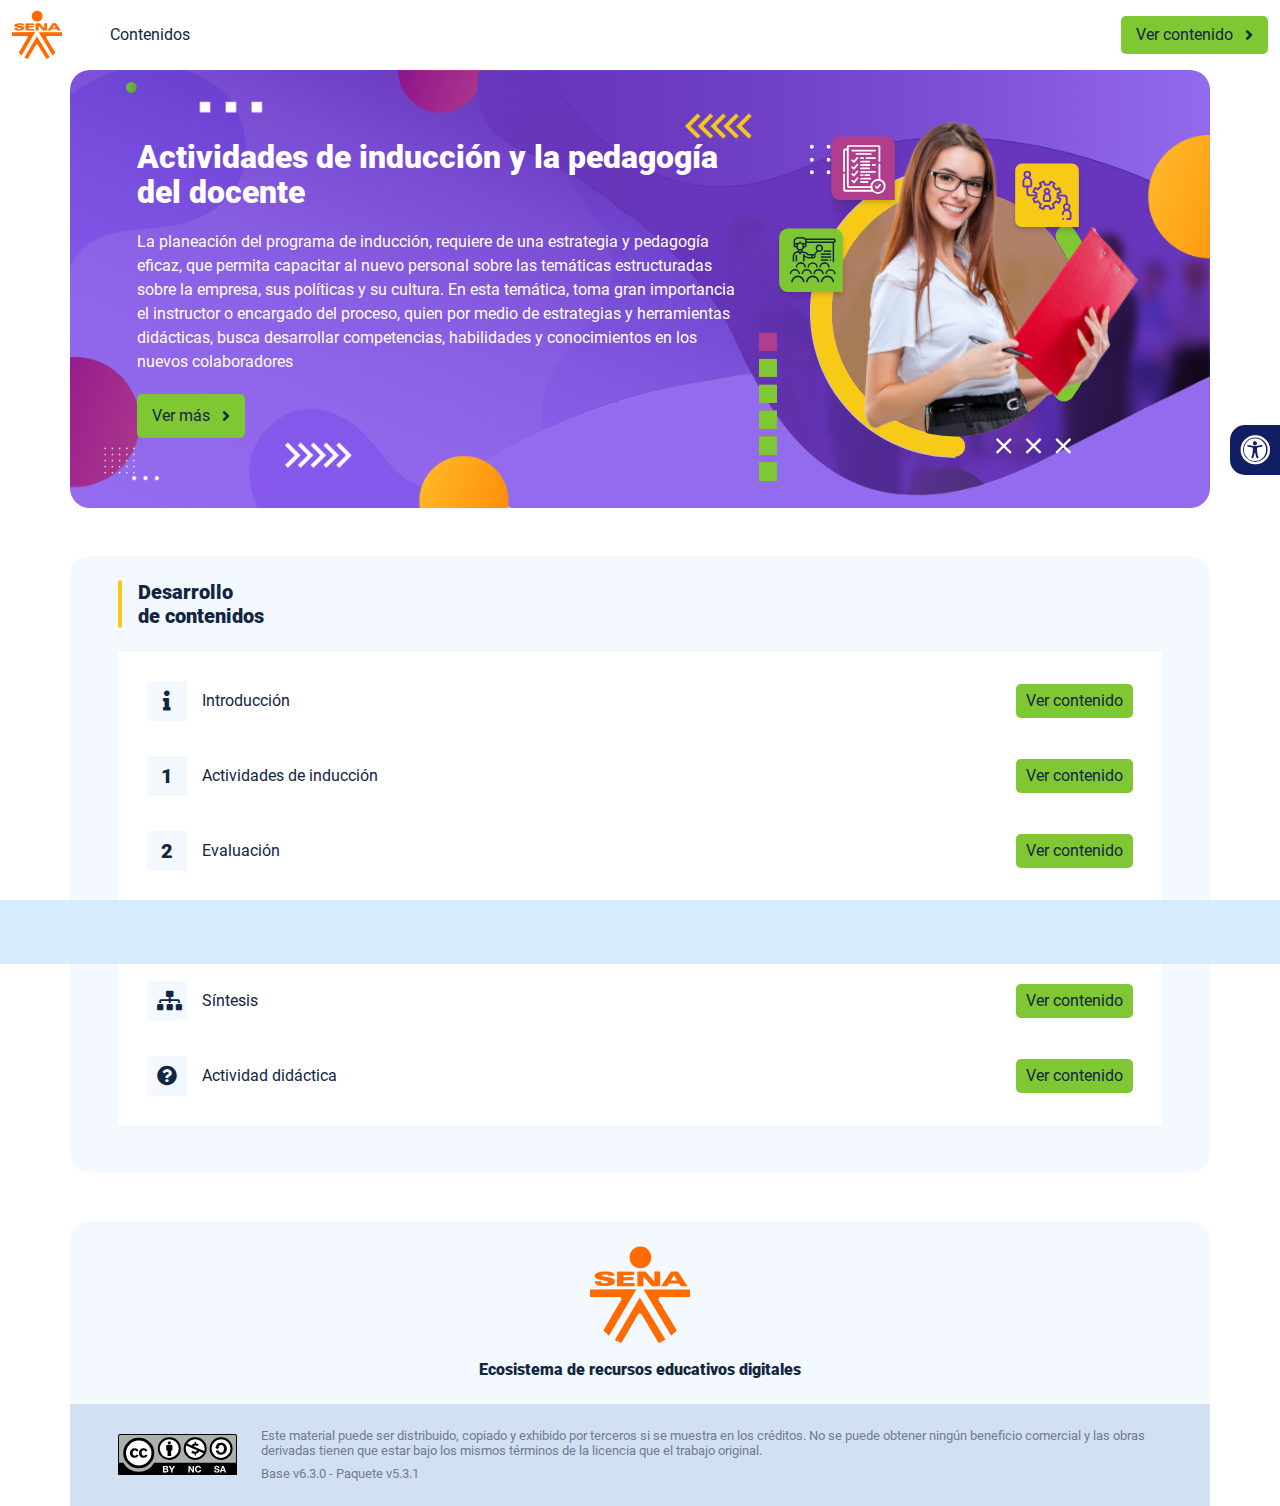
<file: index.html>
<!DOCTYPE html><html lang=""><head><meta charset="utf-8"><meta http-equiv="X-UA-Compatible" content="IE=edge"><meta name="viewport" content="width=device-width,initial-scale=1"><link rel="icon" href="favicon.ico"><title>Actividades de inducción y la pedagogía del docente</title><link href="css/chunk-0c047e41.3babef71.css" rel="prefetch"><link href="css/chunk-25b302c8.3babef71.css" rel="prefetch"><link href="css/chunk-26fc7596.3babef71.css" rel="prefetch"><link href="css/chunk-2d2747e2.3babef71.css" rel="prefetch"><link href="css/chunk-32334cb6.3babef71.css" rel="prefetch"><link href="css/chunk-3c57cd7b.3babef71.css" rel="prefetch"><link href="css/chunk-4f2d402a.3babef71.css" rel="prefetch"><link href="css/chunk-4fde0a08.14d1f3e8.css" rel="prefetch"><link href="css/chunk-515a8379.49b30c0e.css" rel="prefetch"><link href="css/chunk-59974754.0a5a62fc.css" rel="prefetch"><link href="css/chunk-6e1e538a.126808df.css" rel="prefetch"><link href="css/chunk-766a929b.583a6d75.css" rel="prefetch"><link href="css/chunk-f2df7d2c.3babef71.css" rel="prefetch"><link href="css/comple.290e24b4.css" rel="prefetch"><link href="css/creditos.f1a429ec.css" rel="prefetch"><link href="css/glosario.fbc2775d.css" rel="prefetch"><link href="css/referencias.19059567.css" rel="prefetch"><link href="js/actividad.1b41f6cc.js" rel="prefetch"><link href="js/chunk-0206bfa0.7eb1678d.js" rel="prefetch"><link href="js/chunk-0c047e41.da2700f5.js" rel="prefetch"><link href="js/chunk-13a6037e.b9b550ab.js" rel="prefetch"><link href="js/chunk-18f95272.d078ffd9.js" rel="prefetch"><link href="js/chunk-25b302c8.7e764b51.js" rel="prefetch"><link href="js/chunk-26fc7596.0223e8d0.js" rel="prefetch"><link href="js/chunk-2c06842c.ae56870c.js" rel="prefetch"><link href="js/chunk-2d0e96ec.e2ca181d.js" rel="prefetch"><link href="js/chunk-2d208d90.760c08b7.js" rel="prefetch"><link href="js/chunk-2d21d0e2.bfeb6d2c.js" rel="prefetch"><link href="js/chunk-2d22c123.a644a972.js" rel="prefetch"><link href="js/chunk-2d2747e2.013e6804.js" rel="prefetch"><link href="js/chunk-2e80bb9a.24a52a86.js" rel="prefetch"><link href="js/chunk-319206de.4c787e88.js" rel="prefetch"><link href="js/chunk-32334cb6.38590270.js" rel="prefetch"><link href="js/chunk-3c57cd7b.e27cc4b3.js" rel="prefetch"><link href="js/chunk-3d6834f6.a99afe37.js" rel="prefetch"><link href="js/chunk-4cdd78c0.49699030.js" rel="prefetch"><link href="js/chunk-4f2d402a.301ae45e.js" rel="prefetch"><link href="js/chunk-4fde0a08.7c15f751.js" rel="prefetch"><link href="js/chunk-515a8379.37cc02fe.js" rel="prefetch"><link href="js/chunk-53ccb27e.98af84a3.js" rel="prefetch"><link href="js/chunk-55d286b8.1e2df45a.js" rel="prefetch"><link href="js/chunk-59974754.6385320f.js" rel="prefetch"><link href="js/chunk-6e1e538a.c4319b8c.js" rel="prefetch"><link href="js/chunk-766a929b.1ad13c3d.js" rel="prefetch"><link href="js/chunk-c796899c.cca6ec61.js" rel="prefetch"><link href="js/chunk-e8a7823a.9f284bb7.js" rel="prefetch"><link href="js/chunk-f2df7d2c.de9c9556.js" rel="prefetch"><link href="js/chunk-fde47172.cdad90b9.js" rel="prefetch"><link href="js/comple.37ea7663.js" rel="prefetch"><link href="js/creditos.82550b37.js" rel="prefetch"><link href="js/glosario.db440a37.js" rel="prefetch"><link href="js/intro.7d580e07.js" rel="prefetch"><link href="js/referencias.189873c2.js" rel="prefetch"><link href="js/sintesis.7d7fa266.js" rel="prefetch"><link href="js/tema1.14ae4c68.js" rel="prefetch"><link href="js/tema2.94a2198f.js" rel="prefetch"><link href="js/tema3.5e702987.js" rel="prefetch"><link href="css/app.512f2f5f.css" rel="preload" as="style"><link href="css/chunk-vendors.6414c71e.css" rel="preload" as="style"><link href="js/app.710fa281.js" rel="preload" as="script"><link href="js/chunk-vendors.3bbc15e7.js" rel="preload" as="script"><link href="css/chunk-vendors.6414c71e.css" rel="stylesheet"><link href="css/app.512f2f5f.css" rel="stylesheet"></head><body><noscript><strong>We're sorry but Actividades de inducción y la pedagogía del docente doesn't work properly without JavaScript enabled. Please enable it to continue.</strong></noscript><div id="app"></div><script src="js/chunk-vendors.3bbc15e7.js"></script><script src="js/app.710fa281.js"></script></body></html>
</file>
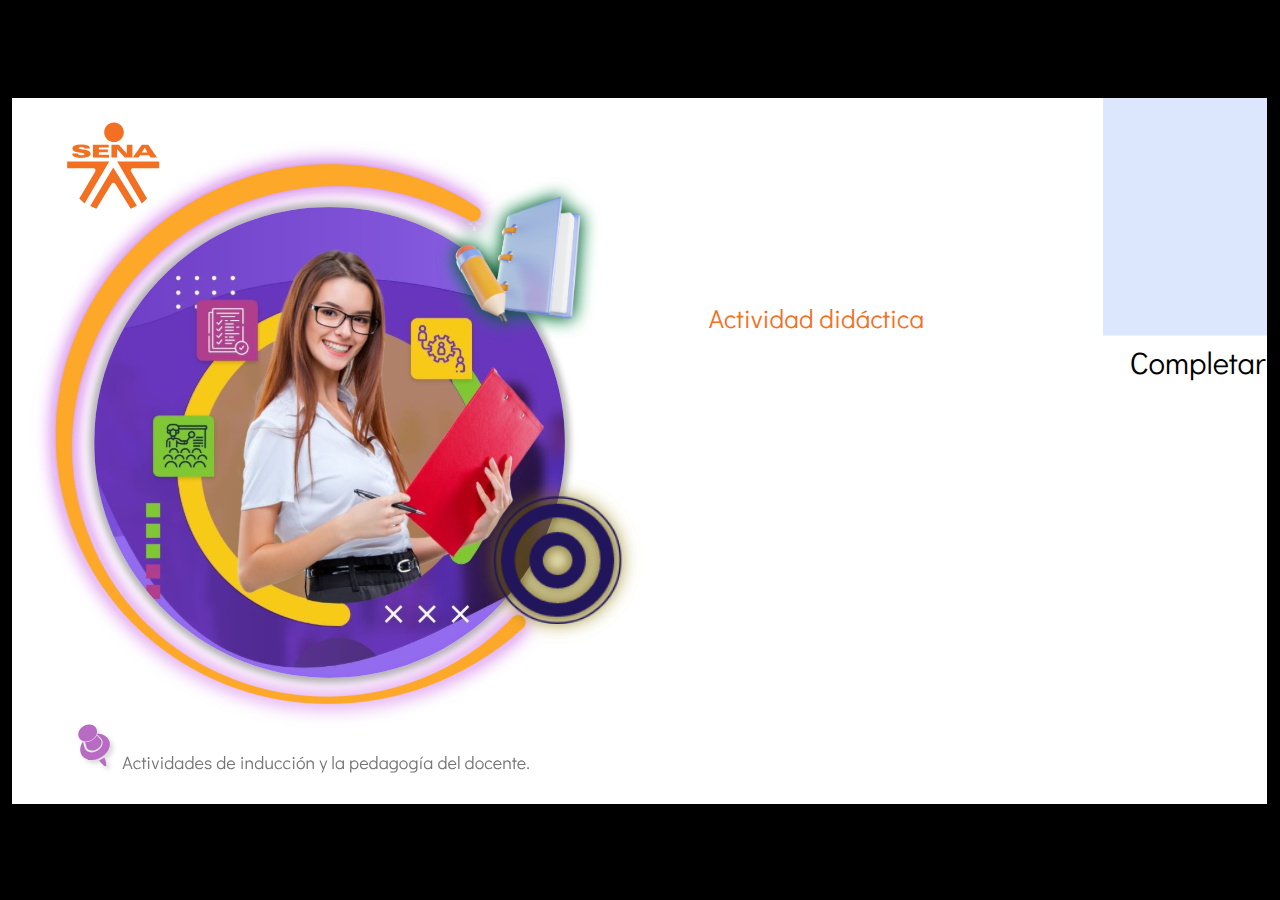
<file: actividades/index.html>
﻿<!doctype html>
<html lang="es">
<head>
  <meta charset="utf-8">
  <!-- Creado con Storyline 360 - http://www.articulate.com  -->
  <!-- version: 3.78.30747.0 -->
  <title>Actividad_did&#225;ctica-CF17##122301 TG Gesti&#243;n integral del talento humano</title>
  <meta http-equiv="x-ua-compatible" content="IE=edge"/>
  <meta name="viewport" content="width=device-width,initial-scale=1,user-scalable=no,shrink-to-fit=no,minimal-ui"/>
  <meta name="apple-mobile-web-app-capable" content="yes"/>
  <style>
    html, body { height: 100%; padding: 0; margin: 0 }
    #app { height: 100%; width: 100%; }
  </style>

  <script>
    window.DS = {};
    window.globals = {
      DATA_PATH_BASE: '',
      HAS_FRAME: true,
      HAS_SLIDE: true,

      lmsPresent: false,
      tinCanPresent: false,
      cmi5Present: false,
      aoSupport: false,
      scale: 'show all',
      captureRc: false,
      browserSize: 'optimal',
      bgColor: '#000000',
      features: 'AccessibleVideo,BgAudioBlip,ConnectionMessages,DropIn1,DropIn2,DropIn3,FullScreenToggle,LayerPresentAsDialog,MultipleQuizTracking,PlayerSpeedControl,StreamingVideo,UpdatedThemeEditor,UseAudioElement,VideoSync',
      themeName: 'classic',
      preloaderColor: '#FFFFFF',
      suppressAnalytics: false,
      productChannel: 'stable',
      publishSource: 'storyline',
      aid: 'aid|bfc016bd-3aec-4b60-956a-59512e57094b',
      cid: '82cd80d8-0516-4f62-a923-ea197047ddf3',
      playerVersion: '3.78.30747.0',
      publishTimestamp: '2023-10-17T22:37:27.3997109Z',
      maxIosVideoElements: 10,
      connectionSettings: { mode: 'disabled' },

      
      parseParams: function(qs) {
        if (window.globals.parsedParams != null) {
          return window.globals.parsedParams;
        }
        qs = (qs || window.location.search.substr(1)).split('+').join(' ');
        var params = {},
            tokens,
            re = /[?&]?([^=]+)=([^&]*)/g;

        while (tokens = re.exec(qs)) {
          params[decodeURIComponent(tokens[1]).trim()] =
            decodeURIComponent(tokens[2]).trim();
        }
        window.globals.parsedParams = params;
        return params;
      }

    };
  </script>
  <script>
    var isIe11 = ('ActiveXObject' in window || window.MSBlobBuilder != null)
      && window.msCrypto != null && !window.ActiveXObject;
    if (isIe11) {
      window.globals.unsupportedBrowser = true;
      document.write(atob('[base64]'));
    }
  </script>
  
  <script>window.THREE = { };</script>
  
</head>
<body style="background: #000000" class="cs-HTML theme-classic">
  <!-- 360 -->
  <script>!function(){var e,i=/iPhone/i,o=/iPod/i,n=/iPad/i,t=/\biOS-universal(?:.+)Mac\b/i,r=/\bAndroid(?:.+)Mobile\b/i,a=/Android/i,d=/(?:SD4930UR|\bSilk(?:.+)Mobile\b)/i,p=/Silk/i,l=/Windows Phone/i,u=/\bWindows(?:.+)ARM\b/i,b=/BlackBerry/i,s=/BB10/i,c=/Opera Mini/i,f=/\b(CriOS|Chrome)(?:.+)Mobile/i,h=/Mobile(?:.+)Firefox\b/i,v=function(e){return void 0!==e&&"MacIntel"===e.platform&&"number"==typeof e.maxTouchPoints&&e.maxTouchPoints>1&&"undefined"==typeof MSStream};e=function(e){var m={userAgent:"",platform:"",maxTouchPoints:0};e||"undefined"==typeof navigator?"string"==typeof e?m.userAgent=e:e&&e.userAgent&&(m={userAgent:e.userAgent,platform:e.platform,maxTouchPoints:e.maxTouchPoints||0}):m={userAgent:navigator.userAgent,platform:navigator.platform,maxTouchPoints:navigator.maxTouchPoints||0};var g=m.userAgent,y=g.split("[FBAN");void 0!==y[1]&&(g=y[0]),void 0!==(y=g.split("Twitter"))[1]&&(g=y[0]);var A=function(e){return function(i){return i.test(e)}}(g),w={apple:{phone:A(i)&&!A(l),ipod:A(o),tablet:!A(i)&&(A(n)||v(m))&&!A(l),universal:A(t),device:(A(i)||A(o)||A(n)||A(t)||v(m))&&!A(l)},amazon:{phone:A(d),tablet:!A(d)&&A(p),device:A(d)||A(p)},android:{phone:!A(l)&&A(d)||!A(l)&&A(r),tablet:!A(l)&&!A(d)&&!A(r)&&(A(p)||A(a)),device:!A(l)&&(A(d)||A(p)||A(r)||A(a))||A(/\bokhttp\b/i)},windows:{phone:A(l),tablet:A(u),device:A(l)||A(u)},other:{blackberry:A(b),blackberry10:A(s),opera:A(c),firefox:A(h),chrome:A(f),device:A(b)||A(s)||A(c)||A(h)||A(f)},any:!1,phone:!1,tablet:!1};return w.any=w.apple.device||w.android.device||w.windows.device||w.other.device,w.phone=w.apple.phone||w.android.phone||w.windows.phone,w.tablet=w.apple.tablet||w.android.tablet||w.windows.tablet,w}(),"object"==typeof exports&&"undefined"!=typeof module?module.exports=e:"function"==typeof define&&define.amd?define((function(){return e})):this.isMobile=e}();
    window.isMobile.apple.tablet = window.isMobile.apple.tablet ||
      (navigator.platform === 'MacIntel' && navigator.maxTouchPoints > 1);
    window.isMobile.apple.device = window.isMobile.apple.device || window.isMobile.apple.tablet;
    window.isMobile.tablet = window.isMobile.tablet || window.isMobile.apple.tablet;
    window.isMobile.any = window.isMobile.any || window.isMobile.apple.tablet;
  </script>

  <div id="focus-sink" tabindex="-1"></div>

  <div id="preso"></div>
  <script>
    (function() {

      var classTypes = [ 'desktop', 'mobile', 'phone', 'tablet' ];

      var addDeviceClasses = function(prefix, testObj) {
        var curr, i;
        for (i = 0; i < classTypes.length; i++) {
          curr = classTypes[i];
          if (testObj[curr]) {
            document.body.classList.add(prefix + curr);
          }
        }
      };

      var params = window.globals.parseParams(),
          isDevicePreview = params.devicepreview === '1',
          isPhoneOverride = params.deviceType === 'phone' || (isDevicePreview && params.phone == '1'),
          isTabletOverride = (params.deviceType === 'tablet' || isDevicePreview) && !isPhoneOverride,
          isMobileOverride = isPhoneOverride || isTabletOverride;

      var deviceView = {
        desktop: !window.isMobile.any && !isMobileOverride,
        mobile: window.isMobile.any || isMobileOverride,
        phone: isPhoneOverride || (window.isMobile.phone && !isTabletOverride),
        tablet: isTabletOverride || window.isMobile.tablet
      };

      window.globals.deviceView = deviceView;
      window.isMobile.desktop = !window.isMobile.any;
      window.isMobile.mobile = window.isMobile.any;

      addDeviceClasses('view-', deviceView);

    })();
  </script>
  
  <script src='story_content/user.js' type=text/javascript></script>
  <div class="slide-loader"></div>

  <script>
    if (window.globals.deviceView.isMobile) { var doc = document, loader = doc.body.querySelector('.slide-loader'); [ 1, 2, 3 ].forEach(function(n) { var d = doc.createElement('div'); d.style.backgroundColor = window.globals.preloaderColor; d.classList.add('mobile-loader-dot'); d.classList.add('dot' + n); loader.appendChild(d); }); }
  </script>

  <div class="mobile-load-title-overlay" style="display: none">
    <div class="mobile-load-title">Actividad_did&#225;ctica-CF17##122301 TG Gesti&#243;n integral del talento humano</div>
  </div>

  <div class="mobile-chrome-warning"></div>

  
<style>
  .warn-connection-dialog {
    display: none;
    background: transparent;
    pointer-events: none;
    position: fixed;
    left: 0;
    top: 0;
    width: 100%;
    height: 100%;
    z-index: 999;
  }

  .warn-connection-content {
    border-radius: 4px;
    background: white;
    border: 1px solid #E7E7E7;
    color: #333333;
    box-shadow: 0 2px 4px rgba(0, 0, 0, 0.25);
    transition: all 150ms ease-out;
    position: absolute;
    white-space: nowrap;
  }

  .view-phone.is-landscape .warn-connection-content {
    left: 23px;
    bottom: 23px;
  }

  .view-tablet.is-landscape .warn-connection-content {
    left: 50%;
    top: 20px;
    transform: translateX(-50%);
  }

  .is-portrait .warn-connection-content {
    transform: translate(-50%, calc(-100% - 15px));
  }

  .warn-connection-content p {
    display: inline-block;
    margin: 0 8px 0 0;
    line-height: 33px;
    font-size: 11px;
  }

  .warn-connection-content svg {
    position: relative;
    vertical-align: middle;
    margin: 0 2px 2px 8px;
  }

  .view-desktop .warn-connection-content {
    left: 1.5em;
    bottom: 1.5em;
  }

  .view-desktop .warn-connection-content p {
    font-size: 1.1em;
  }

  .is-offline .warn-connection-dialog {
    display: block;
  }

  .is-offline .cs-panel * {
    pointer-events: none !important;
  }

  .is-offline .cs-panel {
    pointer-events: all !important;
  }

  .is-offline #nav-controls * {
    pointer-events: none !important;
  }

  .is-offline #nav-controls {
    pointer-events: all !important;
  }
</style>

<div class="warn-connection-dialog">
  <div class="warn-connection-content">
    <svg width="17" height="15" viewBox="0 0 17 15" xmlns="http://www.w3.org/2000/svg">
      <path fill="#8F0000" stroke="white" d="M16.07,12.98 L15.88,12.23 L9.51,1.21 C8.97,0.26,7.6,0.26,7.06,1.21 L0.69,12.23 C0.15,13.16,0.81,14.36,1.91,14.36 H14.65 C15.47,14.36,16.05,13.7,16.07,12.98 Z"/>
      <path fill="white" stroke="white" d="M8.58,5.5 C8.35,5.28,8.5,5.35,8.21,5.32 C8.09,5.35,7.97,5.49,7.96,5.67 C7.97,5.79,7.98,5.92,7.98,6.04 L7.98,6.04 C7.99,6.17,8,6.31,8.01,6.43 L8.01,6.44 C8.03,6.92,8.06,7.41,8.09,7.9 L8.09,7.9 C8.12,8.39,8.14,8.88,8.17,9.37 C8.17,9.39,8.18,9.42,8.2,9.44 C8.23,9.46,8.25,9.47,8.28,9.47 C8.31,9.47,8.34,9.46,8.35,9.44 C8.37,9.43,8.38,9.4,8.39,9.35 L8.39,9.34 C8.39,9.24,8.4,9.15,8.4,9.05 L8.4,9.05 C8.41,8.96,8.41,8.86,8.42,8.75 C8.43,8.44,8.45,8.12,8.47,7.81 L8.47,7.81 C8.49,7.49,8.51,7.18,8.53,6.87 C8.55,6.46,8.56,6.05,8.59,5.64 L8.6,5.62 C8.6,5.57,8.59,5.53,8.58,5.5 L8.21,5.32 Z"/>
      <circle fill="white" stroke="white" cx="8.3" cy="11.35" r="0.3"/>
    </svg>
    <p>You are offline. Trying to reconnect...</p>
  </div>
</div>

<script>
  (function() {
    window.DS.connection = {
      warningShown: false,
      assets: {},
      loadingAssetGroup: false,
      retryDelay: 500
    };

    var connectionSettings = window.globals.connectionSettings || {};

    // The `window.globals.features` variable must be set in `webpack.dev.config` when testing locally - it is not enough
    // to have it in the data - but it must be set there as well.
    var useConnectionMessages = window.AbortController != null &&
      window.location.protocol != 'file:' &&
      window.globals.features.indexOf('ConnectionMessages') != -1 &&
      connectionSettings.mode === 'normal';

    window.DS.connection.useConnectionMessages = useConnectionMessages

    var assetCount = 0;
    var checkLoadedId;


    if (useConnectionMessages && connectionSettings != null) {
      var contentEl = document.querySelector('.warn-connection-content');
      var messageEl = contentEl.querySelector('p')

      if (connectionSettings.useDarkTheme) {
        contentEl.style.borderColor = '#BABBBA';
        contentEl.style.backgroundColor = '#282828';
        contentEl.style.color = '#FFFFFF';
      }

      if (connectionSettings.message != null) {
        messageEl.textContent = window.decodeURIComponent(connectionSettings.message);
      }
    }

    function checkAssetsReady() {
      for (var i in DS.connection.assets) {
        if (!DS.connection.assets[i].success) {
          return false;
        }
      }
      return true;
    }

    function stopAssetGroup() {
      if (!useConnectionMessages) { return; }

      assetCount = 0;

      DS.connection.oldAssetGroup = DS.connection.assets;
      DS.connection.assets = {};
      DS.connection.loadingAssetGroup = false;
      clearInterval(checkLoadedId);
    }

    function startAssetGroup() {
      if (!useConnectionMessages) { return; }
      var ticks = 0;
      clearInterval(checkLoadedId);
      checkLoadedId = setInterval(function() {
        var loaded = 0;
        if (assetCount === 0 && loaded === 0) {
          clearInterval(checkLoadedId);
          return;
        }

        for (var i in DS.connection.assets) {
          if (DS.connection.assets[i].success) {
            loaded++;
          }
        }

        if (assetCount === loaded && checkAssetsReady()) {
          for (var i in DS.connection.assets) {
            if (DS.connection.assets[i].action) {
              DS.connection.assets[i].action();
            }
          }
          hideWarning();
          stopAssetGroup();
        }
      }, 100)
    }

    function requiredAsset(url, action, retry, type) {
      if (!useConnectionMessages) { return; }
      if (DS.connection.assets[url]) { return; }

      DS.connection.assets[url] = {
        success: false, action: action, retry: retry, type: type
      };
      assetCount = Object.keys(DS.connection.assets).length;
      if (!DS.connection.loadingAssetGroup) {
        startAssetGroup();
      }
      DS.connection.loadingAssetGroup = true;
    }

    function assetLoaded(url) {
      if (!useConnectionMessages) { return; }
      if (DS.connection.assets[url]) {
        DS.connection.assets[url].success = true;
      }
    }

    function assetFailed(url) {
      if (!useConnectionMessages) { return; }
      if (!DS.connection.assets[url]) {
        if (/\.js$/.test(url) && url.indexOf('transcripts') === -1) {
          setTimeout(function() {
            if (DS.connection.lastSlideLoaded != null) {
              DS.connection.lastSlideLoaded();
            }
          }, DS.connection.retryDelay);
        }
        return;
      }
      if (!DS.connection.warningShown) { showWarning(); }
      if (DS.connection.assets[url].retry) {
        setTimeout(function() {
          if (!DS.connection.assets[url].success) {
            DS.connection.assets[url].retry()
          }
        }, DS.connection.retryDelay);
      }
    }

    function hideWarning() {
      document.body.classList.remove('is-offline');
      DS.connection.warningShown = false;
    }
    DS.connection.hideWarning = hideWarning

    function showWarning(btn) {
      document.body.classList.add('is-offline')
      DS.connection.warningShown = true;
      updateWarningPosition();
    }

    function updateWarningPosition() {
      if (!DS.connection.warningShown) {
        return;
      }

      var isPortrait = document.body.classList.contains('is-portrait');
      var warningEl = document.querySelector('.warn-connection-content');

      if (isPortrait) {
        var slide = document.querySelector('.primary-slide');
        var slideRect = slide.getBoundingClientRect();

        warningEl.style.top = `${slideRect.top}px`
        warningEl.style.left = `${slideRect.left + slideRect.width / 2}px`
      } else {
        warningEl.style.top = null;
        warningEl.style.left = null;
      }

      window.requestAnimationFrame(updateWarningPosition);
    }

    // these will all be noops if the feature flag isn't set in
    // the data and `window.globals.features`
    DS.connection.requiredAsset = requiredAsset;
    DS.connection.assetLoaded = assetLoaded;
    DS.connection.assetFailed = assetFailed;
    DS.connection.stopAssetGroup = stopAssetGroup;
    DS.connection.startAssetGroup = startAssetGroup;
  })();
</script>


  <script>
    
    if (window.autoSpider && window.vInterfaceObject) {
      document.querySelector('.mobile-load-title-overlay').style.display = 'none';
    }
  </script>

  

  <link rel="stylesheet" href="html5/data/css/output.min.css" data-noprefix/>
</body>
<script src="html5/lib/scripts/bootstrapper.min.js"></script>
</html>
</file>
<file: css/chunk-0c047e41.3babef71.css>
.actividad[data-v-22adfd6b]{background-color:#f2f2f2}.horizontal-scroll__wrapper[data-v-22adfd6b]{overflow:hidden}.horizontal-scroll[data-v-22adfd6b]{display:flex;transition:transform .5s ease-in-out;align-items:center;flex-wrap:nowrap}.horizontal-scroll[data-v-22adfd6b]:not(.row){width:100%}.horizontal-scroll--item-fw[data-v-22adfd6b]>div{flex-grow:0;flex-shrink:0;width:100%;margin:0!important}
</file>
<file: css/chunk-25b302c8.3babef71.css>
.actividad[data-v-22adfd6b]{background-color:#f2f2f2}.horizontal-scroll__wrapper[data-v-22adfd6b]{overflow:hidden}.horizontal-scroll[data-v-22adfd6b]{display:flex;transition:transform .5s ease-in-out;align-items:center;flex-wrap:nowrap}.horizontal-scroll[data-v-22adfd6b]:not(.row){width:100%}.horizontal-scroll--item-fw[data-v-22adfd6b]>div{flex-grow:0;flex-shrink:0;width:100%;margin:0!important}
</file>
<file: css/chunk-26fc7596.3babef71.css>
.actividad[data-v-22adfd6b]{background-color:#f2f2f2}.horizontal-scroll__wrapper[data-v-22adfd6b]{overflow:hidden}.horizontal-scroll[data-v-22adfd6b]{display:flex;transition:transform .5s ease-in-out;align-items:center;flex-wrap:nowrap}.horizontal-scroll[data-v-22adfd6b]:not(.row){width:100%}.horizontal-scroll--item-fw[data-v-22adfd6b]>div{flex-grow:0;flex-shrink:0;width:100%;margin:0!important}
</file>
<file: css/chunk-2d2747e2.3babef71.css>
.actividad[data-v-22adfd6b]{background-color:#f2f2f2}.horizontal-scroll__wrapper[data-v-22adfd6b]{overflow:hidden}.horizontal-scroll[data-v-22adfd6b]{display:flex;transition:transform .5s ease-in-out;align-items:center;flex-wrap:nowrap}.horizontal-scroll[data-v-22adfd6b]:not(.row){width:100%}.horizontal-scroll--item-fw[data-v-22adfd6b]>div{flex-grow:0;flex-shrink:0;width:100%;margin:0!important}
</file>
<file: css/chunk-32334cb6.3babef71.css>
.actividad[data-v-22adfd6b]{background-color:#f2f2f2}.horizontal-scroll__wrapper[data-v-22adfd6b]{overflow:hidden}.horizontal-scroll[data-v-22adfd6b]{display:flex;transition:transform .5s ease-in-out;align-items:center;flex-wrap:nowrap}.horizontal-scroll[data-v-22adfd6b]:not(.row){width:100%}.horizontal-scroll--item-fw[data-v-22adfd6b]>div{flex-grow:0;flex-shrink:0;width:100%;margin:0!important}
</file>
<file: css/chunk-3c57cd7b.3babef71.css>
.actividad[data-v-22adfd6b]{background-color:#f2f2f2}.horizontal-scroll__wrapper[data-v-22adfd6b]{overflow:hidden}.horizontal-scroll[data-v-22adfd6b]{display:flex;transition:transform .5s ease-in-out;align-items:center;flex-wrap:nowrap}.horizontal-scroll[data-v-22adfd6b]:not(.row){width:100%}.horizontal-scroll--item-fw[data-v-22adfd6b]>div{flex-grow:0;flex-shrink:0;width:100%;margin:0!important}
</file>
<file: css/chunk-4f2d402a.3babef71.css>
.actividad[data-v-22adfd6b]{background-color:#f2f2f2}.horizontal-scroll__wrapper[data-v-22adfd6b]{overflow:hidden}.horizontal-scroll[data-v-22adfd6b]{display:flex;transition:transform .5s ease-in-out;align-items:center;flex-wrap:nowrap}.horizontal-scroll[data-v-22adfd6b]:not(.row){width:100%}.horizontal-scroll--item-fw[data-v-22adfd6b]>div{flex-grow:0;flex-shrink:0;width:100%;margin:0!important}
</file>
<file: css/chunk-4fde0a08.14d1f3e8.css>
.actividad[data-v-a108b06a]{background-color:#f2f2f2}.header[data-v-a108b06a]{position:sticky;top:0;padding-top:10px;padding-bottom:10px;background-color:#fff;z-index:10010;line-height:1.1em}.header__logo[data-v-a108b06a]{width:50px}@media (max-width:576px){.header__componente-formativo[data-v-a108b06a]{font-size:.8em}}.header__menu[data-v-a108b06a]{cursor:pointer}.header__menu span[data-v-a108b06a]{font-size:.7em;display:block;line-height:1em;text-align:center;color:#111e61}.header__menu__btn[data-v-a108b06a]{width:30px;height:30px;position:relative;margin-bottom:4px}.header__menu__btn .line-1[data-v-a108b06a],.header__menu__btn .line-2[data-v-a108b06a],.header__menu__btn .line-3[data-v-a108b06a]{height:4px;width:30px;background-color:#111e61;transform-origin:center center;position:absolute;left:0;border-radius:2px}.header__menu__btn .line-1[data-v-a108b06a]{top:4px;-webkit-animation:line-1-inactive-data-v-a108b06a .5s ease-in-out forwards;animation:line-1-inactive-data-v-a108b06a .5s ease-in-out forwards}.header__menu__btn .line-2[data-v-a108b06a]{top:13px;-webkit-animation:line-2-inactive-data-v-a108b06a .5s ease-in-out forwards;animation:line-2-inactive-data-v-a108b06a .5s ease-in-out forwards}.header__menu__btn .line-3[data-v-a108b06a]{top:22px;-webkit-animation:line-3-inactive-data-v-a108b06a .5s ease-in-out forwards;animation:line-3-inactive-data-v-a108b06a .5s ease-in-out forwards}.header__menu__btn[data-v-a108b06a]:hover{cursor:pointer}.header__menu__btn--open .line-1[data-v-a108b06a]{-webkit-animation:line-1-active-data-v-a108b06a .5s ease-in-out forwards;animation:line-1-active-data-v-a108b06a .5s ease-in-out forwards}.header__menu__btn--open .line-2[data-v-a108b06a]{-webkit-animation:line-2-active-data-v-a108b06a .5s ease-in-out forwards;animation:line-2-active-data-v-a108b06a .5s ease-in-out forwards}.header__menu__btn--open .line-3[data-v-a108b06a]{-webkit-animation:line-3-active-data-v-a108b06a .5s ease-in-out forwards;animation:line-3-active-data-v-a108b06a .5s ease-in-out forwards}@-webkit-keyframes line-1-active-data-v-a108b06a{0%{transform:translate(0) rotate(0)}50%{transform:translateY(9px) rotate(0)}to{transform:translateY(9px) rotate(45deg)}}@keyframes line-1-active-data-v-a108b06a{0%{transform:translate(0) rotate(0)}50%{transform:translateY(9px) rotate(0)}to{transform:translateY(9px) rotate(45deg)}}@-webkit-keyframes line-2-active-data-v-a108b06a{0%{transform:scale(1)}to{transform:scale(0)}}@keyframes line-2-active-data-v-a108b06a{0%{transform:scale(1)}to{transform:scale(0)}}@-webkit-keyframes line-3-active-data-v-a108b06a{0%{transform:translate(0) rotate(0)}50%{transform:translateY(-9px) rotate(0)}to{transform:translateY(-9px) rotate(-45deg)}}@keyframes line-3-active-data-v-a108b06a{0%{transform:translate(0) rotate(0)}50%{transform:translateY(-9px) rotate(0)}to{transform:translateY(-9px) rotate(-45deg)}}@-webkit-keyframes line-1-inactive-data-v-a108b06a{0%{transform:translateY(9px) rotate(45deg)}50%{transform:translateY(9px) rotate(0)}to{transform:translate(0) rotate(0)}}@keyframes line-1-inactive-data-v-a108b06a{0%{transform:translateY(9px) rotate(45deg)}50%{transform:translateY(9px) rotate(0)}to{transform:translate(0) rotate(0)}}@-webkit-keyframes line-2-inactive-data-v-a108b06a{0%{transform:scale(0)}to{transform:scale(1)}}@keyframes line-2-inactive-data-v-a108b06a{0%{transform:scale(0)}to{transform:scale(1)}}@-webkit-keyframes line-3-inactive-data-v-a108b06a{0%{transform:translateY(-9px) rotate(-45deg)}50%{transform:translateY(-9px) rotate(0)}to{transform:translate(0) rotate(0)}}@keyframes line-3-inactive-data-v-a108b06a{0%{transform:translateY(-9px) rotate(-45deg)}50%{transform:translateY(-9px) rotate(0)}to{transform:translate(0) rotate(0)}}
</file>
<file: css/chunk-515a8379.49b30c0e.css>
.actividad{background-color:#f2f2f2}.banner-interno{position:relative}.banner-interno__fondo{position:absolute;top:0;bottom:-50px;left:0;right:0;background-color:#6836bf;background-size:cover;background-position:50%}.banner-interno__titulo{display:flex;align-items:center}.banner-interno__titulo__icono{display:block;width:32px;height:32px;border-radius:50%;background-color:#fff;position:relative}.banner-interno__titulo__icono i{color:#6836bf;position:absolute;left:50%;top:50%;transform:translate(-50%,-50%)}.banner-interno__titulo h1,.banner-interno__titulo h2,.banner-interno__titulo h3,.banner-interno__titulo h4,.banner-interno__titulo h5,.banner-interno__titulo h6{color:#fff;line-height:1.1em}
</file>
<file: css/chunk-59974754.0a5a62fc.css>
.actividad{background-color:#f2f2f2}.aside-menu{position:sticky;top:70px;flex:0 0 0;width:0;min-height:calc(100vh - 70px);max-height:calc(100vh - 70px);background-color:#f3f9ff;transition:flex .5s ease-in-out,width .5s ease-in-out;overflow-x:hidden;z-index:100001}.aside-menu a{color:#111e61}.aside-menu--open{flex:0 0 300px;width:300px}.aside-menu__content{width:300px;display:flex;flex-direction:column;justify-content:space-between;min-height:calc(100vh - 70px);max-height:calc(100vh - 70px);border-right:1px solid #d8ecff}@media (max-height:800px){.aside-menu__content{min-height:800px;max-height:800px;overflow-y:auto}}.aside-menu__header{padding:10px;text-align:center;background-color:#d8ecff}.aside-menu__header h4{margin:0}.aside-menu__menu{overflow-y:auto;flex-grow:1;list-style:none;padding-left:0;margin-bottom:0}.aside-menu__menu__item--active .aside-menu__menu__item__lnk,.aside-menu__menu__item--active .aside-menu__sec-menu__item__lnk{background-color:#d8ecff;font-weight:700}.aside-menu__menu__item--sub-menu:hover,.aside-menu__menu__item:hover,.aside-menu__sec-menu__item:hover{background-color:#d8ecff}.aside-menu__menu__item--sub-menu{padding-left:10px}.aside-menu__menu__item--sub-menu--active .aside-menu__menu__item__lnk,.aside-menu__menu__item--sub-menu--active .aside-menu__sec-menu__item__lnk{background-color:#d8ecff;font-weight:700;position:relative}.aside-menu__menu__item--sub-menu--active .aside-menu__menu__item__lnk:before,.aside-menu__menu__item--sub-menu--active .aside-menu__sec-menu__item__lnk:before{content:"";display:block;position:absolute;left:0;bottom:0;top:0;width:4px;border-radius:2px;background-color:#f7ca18}.aside-menu__menu__item__lnk,.aside-menu__sec-menu__item__lnk{display:flex;align-items:center;padding:10px 15px;line-height:1.1em}.aside-menu__menu__item__lnk i,.aside-menu__menu__item__lnk span,.aside-menu__sec-menu__item__lnk i,.aside-menu__sec-menu__item__lnk span{margin-right:10px}.aside-menu__menu__item__lnk i:last-child,.aside-menu__menu__item__lnk span:last-child,.aside-menu__sec-menu__item__lnk i:last-child,.aside-menu__sec-menu__item__lnk span:last-child{margin-right:0}.aside-menu__sec-menu{background-color:#d8ecff;padding:10px 0;flex-shrink:0;margin-bottom:0}.aside-menu__sec-menu__item{padding:10px 15px}.aside-menu__sec-menu__item__lnk{padding:0;border-radius:1em}.aside-menu__sec-menu__item__lnk i{display:block;width:2em;height:2em;padding:.5em 0;text-align:center;background-color:#fff;border-radius:50%}.aside-menu__sec-menu__item__lnk:hover{background-color:#fff}@media (max-width:992px){.aside-menu{position:fixed;top:70px}}@media (max-width:576px){.aside-menu__sec-menu{padding-bottom:110px}}
</file>
<file: css/chunk-6e1e538a.126808df.css>
.actividad[data-v-4f6b7c58]{background-color:#f2f2f2}.accesibilidad[data-v-4f6b7c58]{position:fixed;right:0;top:50vh;height:50px;background-color:#111e61;border-top-left-radius:15px;border-bottom-left-radius:15px;transform:translateY(-50%) translateX(100%) translateX(-50px);overflow:hidden;transition:transform .3s ease-in-out,height .3s ease-in-out}.accesibilidad[data-v-4f6b7c58]:hover{transform:translateY(-50%) translateX(0);height:12.75rem}.accesibilidad [data-v-4f6b7c58]{color:#fff}.accesibilidad__menu__content .accesibilidad__menu__item[data-v-4f6b7c58]{cursor:pointer}.accesibilidad__menu__content .accesibilidad__menu__item[data-v-4f6b7c58]:hover{background-color:#273685}.accesibilidad__menu__content .accesibilidad__menu__item[data-v-4f6b7c58]:last-child{border:none}.accesibilidad__menu__item[data-v-4f6b7c58]{display:flex;align-items:center;padding:10px;border-bottom:1px solid #273685;line-height:1em;-webkit-user-select:none;-moz-user-select:none;-ms-user-select:none;user-select:none}.accesibilidad__menu i[data-v-4f6b7c58]{font-size:30px;font-style:normal;margin-right:10px;line-height:1em}.accesibilidad__menu img[data-v-4f6b7c58]{width:30px;margin-right:10px}
</file>
<file: css/chunk-766a929b.583a6d75.css>
.actividad{background-color:#f2f2f2}.barra-avance{display:flex;align-items:center;justify-content:space-between;position:fixed;bottom:0;left:0;width:100%;padding:10px;background-color:#d8ecff;transition:transform .5s ease-in-out;z-index:100000}.barra-avance__barra{margin:0 20px;flex:1;position:relative;max-width:800px}.barra-avance__barra--amarilla,.barra-avance__barra--blanca{height:4px}.barra-avance__barra--amarilla:after,.barra-avance__barra--amarilla:before,.barra-avance__barra--blanca:after,.barra-avance__barra--blanca:before{content:"";display:block;width:10px;height:10px;border-radius:50%;position:absolute;top:50%}.barra-avance__barra--amarilla:before,.barra-avance__barra--blanca:before{left:0;transform:translate(-50%,-50%)}.barra-avance__barra--amarilla:after,.barra-avance__barra--blanca:after{right:0;transform:translate(50%,-50%)}.barra-avance__barra--blanca,.barra-avance__barra--blanca:after,.barra-avance__barra--blanca:before{background-color:#fff}.barra-avance__barra--amarilla{position:absolute;width:100%;top:0;background-color:#7fc733}.barra-avance__barra--amarilla:after,.barra-avance__barra--amarilla:before{background-color:#7fc733}.barra-avance__boton--regresar{background-color:#b0c0d2}.barra-avance__boton--regresar span{color:#111e61!important}.barra-avance__boton--disable{opacity:0;pointer-events:none}.barra-avance--open{transform:translateY(0)}.barra-avance--close{transform:translateY(100%)}
</file>
<file: css/chunk-f2df7d2c.3babef71.css>
.actividad[data-v-22adfd6b]{background-color:#f2f2f2}.horizontal-scroll__wrapper[data-v-22adfd6b]{overflow:hidden}.horizontal-scroll[data-v-22adfd6b]{display:flex;transition:transform .5s ease-in-out;align-items:center;flex-wrap:nowrap}.horizontal-scroll[data-v-22adfd6b]:not(.row){width:100%}.horizontal-scroll--item-fw[data-v-22adfd6b]>div{flex-grow:0;flex-shrink:0;width:100%;margin:0!important}
</file>
<file: css/comple.290e24b4.css>
.banner-interno{position:relative}.banner-interno__fondo{position:absolute;top:0;bottom:-50px;left:0;right:0;background-color:#6836bf;background-size:cover;background-position:50%}.banner-interno__titulo{display:flex;align-items:center}.banner-interno__titulo__icono{display:block;width:32px;height:32px;border-radius:50%;background-color:#fff;position:relative}.banner-interno__titulo__icono i{color:#6836bf;position:absolute;left:50%;top:50%;transform:translate(-50%,-50%)}.banner-interno__titulo h1,.banner-interno__titulo h2,.banner-interno__titulo h3,.banner-interno__titulo h4,.banner-interno__titulo h5,.banner-interno__titulo h6{color:#fff;line-height:1.1em}.actividad{background-color:#f2f2f2}.complementario__enlaces{display:flex;justify-content:center;flex-wrap:wrap}.complementario__enlaces a{margin:0 5px}.complementario__btn{font-size:1.5em;line-height:1em}table{width:calc(100% - 1px);min-width:800px}table thead{background-color:#d8ecff}table thead th{border-color:#d8ecff}table td,table th{padding:25px 20px;text-align:center}
</file>
<file: css/creditos.f1a429ec.css>
.banner-interno{position:relative}.banner-interno__fondo{position:absolute;top:0;bottom:-50px;left:0;right:0;background-color:#6836bf;background-size:cover;background-position:50%}.banner-interno__titulo{display:flex;align-items:center}.banner-interno__titulo__icono{display:block;width:32px;height:32px;border-radius:50%;background-color:#fff;position:relative}.banner-interno__titulo__icono i{color:#6836bf;position:absolute;left:50%;top:50%;transform:translate(-50%,-50%)}.banner-interno__titulo h1,.banner-interno__titulo h2,.banner-interno__titulo h3,.banner-interno__titulo h4,.banner-interno__titulo h5,.banner-interno__titulo h6{color:#fff;line-height:1.1em}.actividad{background-color:#f2f2f2}.creditos-vista .tarjeta.credito{background-color:#d2e1f1}.creditos{color:#727997;overflow-x:auto}.creditos__item{min-width:490px}.creditos p{line-height:1.3em;margin-bottom:0;color:#727997}.creditos__titulo{font-weight:700;background-color:#d2e1f1;padding:5px 10px;border-top-radius:5px;border-top-left-radius:5px;border-top-right-radius:5px}.creditos table td,.creditos table th{border-color:#d2e1f1}
</file>
<file: css/glosario.fbc2775d.css>
.banner-interno{position:relative}.banner-interno__fondo{position:absolute;top:0;bottom:-50px;left:0;right:0;background-color:#6836bf;background-size:cover;background-position:50%}.banner-interno__titulo{display:flex;align-items:center}.banner-interno__titulo__icono{display:block;width:32px;height:32px;border-radius:50%;background-color:#fff;position:relative}.banner-interno__titulo__icono i{color:#6836bf;position:absolute;left:50%;top:50%;transform:translate(-50%,-50%)}.banner-interno__titulo h1,.banner-interno__titulo h2,.banner-interno__titulo h3,.banner-interno__titulo h4,.banner-interno__titulo h5,.banner-interno__titulo h6{color:#fff;line-height:1.1em}.actividad{background-color:#f2f2f2}.glosario__letra-item{display:flex}.glosario__letra-item__texto{padding-top:5px}.glosario__letra-item__letra__icono{width:32px;height:32px;position:relative;line-height:1em;border-radius:50%;background-color:#d2e1f1}.glosario__letra-item__letra__icono span{position:absolute;left:50%;top:50%;transform:translate(-50%,-50%);font-size:1.1em;font-weight:900}
</file>
<file: css/referencias.19059567.css>
.banner-interno{position:relative}.banner-interno__fondo{position:absolute;top:0;bottom:-50px;left:0;right:0;background-color:#6836bf;background-size:cover;background-position:50%}.banner-interno__titulo{display:flex;align-items:center}.banner-interno__titulo__icono{display:block;width:32px;height:32px;border-radius:50%;background-color:#fff;position:relative}.banner-interno__titulo__icono i{color:#6836bf;position:absolute;left:50%;top:50%;transform:translate(-50%,-50%)}.banner-interno__titulo h1,.banner-interno__titulo h2,.banner-interno__titulo h3,.banner-interno__titulo h4,.banner-interno__titulo h5,.banner-interno__titulo h6{color:#fff;line-height:1.1em}.actividad{background-color:#f2f2f2}.referencias__item:last-child hr{display:none}.referencias__item a{color:#2196f3;text-decoration:underline;overflow-wrap:break-word}
</file>
<file: css/app.512f2f5f.css>
*,:after,:before{box-sizing:inherit}html{height:100%;line-height:1.15;box-sizing:border-box;-webkit-font-smoothing:antialiased;-moz-osx-font-smoothing:grayscale;-webkit-text-size-adjust:100%;-ms-text-size-adjust:100%;text-rendering:optimizeLegibility}a,abbr,acronym,address,applet,article,aside,audio,b,big,blockquote,body,canvas,caption,center,cite,code,dd,del,details,dfn,div,dl,dt,em,embed,fieldset,figcaption,figure,footer,form,h1,h2,h3,h4,h5,h6,header,hgroup,html,i,iframe,img,ins,kbd,label,legend,li,mark,menu,nav,object,ol,output,p,pre,q,ruby,s,samp,section,small,span,strike,strong,sub,summary,sup,table,tbody,td,tfoot,th,thead,time,tr,tt,u,ul,var,video{margin:0;padding:0;border:0;outline:0;background:transparent;vertical-align:baseline}article,aside,details,figcaption,figure,footer,header,main,menu,nav,section,summary{display:block}[hidden],template{display:none}hr{box-sizing:content-box;height:0;border-bottom:1px solid #e8e8e8;border-left:0;border-right:0;border-top:0;margin:1.5em 0;overflow:visible}[hidden]{display:none}a{font-family:Roboto,sans-serif;font-size:1em;font-weight:400;text-decoration:none;color:#12263f;background-color:transparent;transition:all .15s ease-in-out;-webkit-text-decoration-skip:objects}a:active,a:hover{outline-width:0}a:active,a:focus,a:hover{color:#000}[type=button],[type=reset],[type=submit],button{-webkit-appearance:none;-moz-appearance:none;appearance:none;cursor:pointer;display:inline-block;vertical-align:middle;border:0;border-radius:5px;color:#12263f;background-color:#7fc733;font-family:Roboto,sans-serif;font-weight:400;font-size:1em;-webkit-font-smoothing:antialiased;line-height:1em;white-space:nowrap;text-decoration:none;text-transform:none;padding:.75em 1.5em;margin:0;-webkit-user-select:none;-moz-user-select:none;-ms-user-select:none;user-select:none;overflow:visible;transition:background-color .15s ease-in-out}[type=button]:focus,[type=button]:hover,[type=reset]:focus,[type=reset]:hover,[type=submit]:focus,[type=submit]:hover,button:focus,button:hover{background-color:#7fc733;color:#12263f}[type=button]:disabled,[type=reset]:disabled,[type=submit]:disabled,button:disabled{cursor:not-allowed;opacity:.5}[type=button]:disabled:hover,[type=reset]:disabled:hover,[type=submit]:disabled:hover,button:disabled:hover{background-color:#7fc733}input,select,textarea{margin:0;display:block;font-family:Roboto,sans-serif;font-size:16px}input{overflow:visible}[type=color],[type=date],[type=datetime-local],[type=datetime],[type=email],[type=month],[type=number],[type=password],[type=search],[type=tel],[type=text],[type=time],[type=url],[type=week],input:not([type]),select,select[multiple],textarea{background-color:#fff;border:1px solid #e8e8e8;border-radius:5px;box-shadow:inset 0 1px 3px rgba(0,0,0,.06);box-sizing:inherit;margin-bottom:.75em;padding:.5em;transition:border-color .15s ease-in-out;width:100%}[type=color]:hover,[type=date]:hover,[type=datetime-local]:hover,[type=datetime]:hover,[type=email]:hover,[type=month]:hover,[type=number]:hover,[type=password]:hover,[type=search]:hover,[type=tel]:hover,[type=text]:hover,[type=time]:hover,[type=url]:hover,[type=week]:hover,input:not([type]):hover,select:hover,select[multiple]:hover,textarea:hover{border-color:shade(#e8e8e8,20%)}[type=color]:focus,[type=date]:focus,[type=datetime-local]:focus,[type=datetime]:focus,[type=email]:focus,[type=month]:focus,[type=number]:focus,[type=password]:focus,[type=search]:focus,[type=tel]:focus,[type=text]:focus,[type=time]:focus,[type=url]:focus,[type=week]:focus,input:not([type]):focus,select:focus,select[multiple]:focus,textarea:focus{border-color:#f7ca18;box-shadow:inset 0 1px 3px rgba(0,0,0,.06),0 0 5px rgba(93,48,171,.7);outline:none}[type=color]:disabled,[type=date]:disabled,[type=datetime-local]:disabled,[type=datetime]:disabled,[type=email]:disabled,[type=month]:disabled,[type=number]:disabled,[type=password]:disabled,[type=search]:disabled,[type=tel]:disabled,[type=text]:disabled,[type=time]:disabled,[type=url]:disabled,[type=week]:disabled,input:not([type]):disabled,select:disabled,select[multiple]:disabled,textarea:disabled{background-color:shade(#fff,5%);cursor:not-allowed}[type=color]:disabled:hover,[type=date]:disabled:hover,[type=datetime-local]:disabled:hover,[type=datetime]:disabled:hover,[type=email]:disabled:hover,[type=month]:disabled:hover,[type=number]:disabled:hover,[type=password]:disabled:hover,[type=search]:disabled:hover,[type=tel]:disabled:hover,[type=text]:disabled:hover,[type=time]:disabled:hover,[type=url]:disabled:hover,[type=week]:disabled:hover,input:not([type]):disabled:hover,select:disabled:hover,select[multiple]:disabled:hover,textarea:disabled:hover{border:1px solid #e8e8e8}select{text-transform:none;max-width:100%;border-radius:5px}::-webkit-file-upload-button{background-color:#7fc733;border:none;cursor:pointer;color:#12263f;border-radius:5px;padding:.75em 1.5em}::-webkit-file-upload-button:hover{background-color:#7fc733}optgroup{font-weight:700}fieldset{border:1px solid #e8e8e8;background-color:transparent;padding:1.5em;-webkit-margin-start:0;-webkit-margin-end:0;-webkit-padding-before:1.5em;-webkit-padding-start:1.5em;-webkit-padding-end:1.5em;-webkit-padding-after:1.5em}legend{box-sizing:border-box;color:inherit;display:table;max-width:100%;padding:0;white-space:normal;font-weight:600;-webkit-padding-start:0;-webkit-padding-end:0}label,legend{margin-bottom:.375em}label{display:block;font-size:1em;font-family:Roboto,sans-serif;font-weight:900}textarea{overflow:auto;resize:vertical}[type=checkbox],[type=radio]{box-sizing:border-box;padding:0;display:inline;margin-right:.375em}[type=number]::-webkit-inner-spin-button,[type=number]::-webkit-outer-spin-button{height:auto}[type=search]{-webkit-appearance:textfield;outline-offset:-2px}[type=search]::-webkit-search-cancel-button,[type=search]::-webkit-search-decoration{-webkit-appearance:none;-moz-appearance:none}::-moz-placeholder{color:#999}:-ms-input-placeholder{color:#999}::placeholder{color:#999}::-webkit-file-upload-button{-webkit-appearance:button;-moz-appearance:button;font:inherit}[type=file]{margin-bottom:.75em;width:100%}[type=button],[type=reset],[type=submit],button{-webkit-appearance:button}[type=button]::-moz-focus-inner,[type=reset]::-moz-focus-inner,[type=submit]::-moz-focus-inner,button::-moz-focus-inner{border-style:none;padding:0}[type=button]:-moz-focusring,[type=reset]:-moz-focusring,[type=submit]:-moz-focusring,button:-moz-focusring{outline:1px dotted ButtonText}progress{vertical-align:baseline}ol,ul{list-style:none;margin-bottom:1em}dt{font-weight:700}figure,img,picture,svg{margin:0;width:100%;max-width:100%}figcaption{display:block;background-color:#e8e8e8;padding:.75em 1.5em;font-size:.8em;font-weight:700}img,svg{display:block;border-style:none}svg:not(:root){overflow:hidden}audio,canvas,progress,video{display:inline-block}audio:not([controls]){display:none;height:0}template{display:none}table{border-collapse:collapse;border-spacing:0;table-layout:fixed;width:100%}td,th,tr{vertical-align:middle}td,th{border:1px solid #e8e8e8;padding:.75em}th{font-size:.875em;line-height:1.2}td{line-height:1.5}body{font-size:16px;font-weight:400;line-height:1.5}body,h1,h2,h3,h4,h5,h6{color:#12263f;font-family:Roboto,sans-serif}h1,h2,h3,h4,h5,h6{font-weight:900;line-height:1.2;margin:0 0 .75em}h1{font-size:2em}h2{font-size:1.5em}h3{font-size:1.25em}h4{font-size:1.125em}h5{font-size:1em}h6{font-size:.875em}p{font-family:Roboto,sans-serif;font-size:1em;font-weight:400;line-height:1.5;color:#12263f;margin-bottom:1em}b,strong{font-weight:700}dfn,em,i{font-style:italic}br{line-height:2em}u{text-decoration:underline}code,kbd,pre,samp{color:#727997;font-family:Lucida Console,Courier New,monospace;font-size:1em}sub,sup{font-size:75%;line-height:0;position:relative;vertical-align:baseline}sub{bottom:-.25em}sup{top:-.5em}small{font-size:80%}mark{background-color:#ffeb3b;color:#000}abbr[title]{border-bottom:none;text-decoration:underline;-webkit-text-decoration:underline dotted;text-decoration:underline dotted}blockquote,q{quotes:none}::selection{background:#2196f3!important;color:#fff!important;text-shadow:none}::-moz-selection{background:#2196f3!important;color:#fff!important;text-shadow:none}img::selection{background:transparent}img::-moz-selection{background:transparent}body{-webkit-tap-highlight-color:#2196F3!important}details,menu{display:block}summary{display:list-item}@media print{*,:after,:before,:first-letter,:first-line{background:transparent!important;color:#000!important;box-shadow:none!important;text-shadow:none!important}a,a:visited{text-decoration:underline}a[href]:after{content:" (" attr(href) ")"}a abbr[title]:after{content:" (" attr(title) ")"}a[href^="#"]:after,a[href^="javascript:"]:after{content:""}blockquote,pre{border:1px solid #999;page-break-inside:avoid}thead{display:table-header-group}img,tr{page-break-inside:avoid}img{max-width:100%!important}h2,h3,p{orphans:3;widows:3}h2,h3{page-break-after:avoid}}[data-aos][data-aos][data-aos-duration="50"],body[data-aos-duration="50"] [data-aos]{transition-duration:50ms}[data-aos][data-aos][data-aos-delay="50"],body[data-aos-delay="50"] [data-aos]{transition-delay:0s}[data-aos][data-aos][data-aos-delay="50"].aos-animate,body[data-aos-delay="50"] [data-aos].aos-animate{transition-delay:50ms}[data-aos][data-aos][data-aos-duration="100"],body[data-aos-duration="100"] [data-aos]{transition-duration:.1s}[data-aos][data-aos][data-aos-delay="100"],body[data-aos-delay="100"] [data-aos]{transition-delay:0s}[data-aos][data-aos][data-aos-delay="100"].aos-animate,body[data-aos-delay="100"] [data-aos].aos-animate{transition-delay:.1s}[data-aos][data-aos][data-aos-duration="150"],body[data-aos-duration="150"] [data-aos]{transition-duration:.15s}[data-aos][data-aos][data-aos-delay="150"],body[data-aos-delay="150"] [data-aos]{transition-delay:0s}[data-aos][data-aos][data-aos-delay="150"].aos-animate,body[data-aos-delay="150"] [data-aos].aos-animate{transition-delay:.15s}[data-aos][data-aos][data-aos-duration="200"],body[data-aos-duration="200"] [data-aos]{transition-duration:.2s}[data-aos][data-aos][data-aos-delay="200"],body[data-aos-delay="200"] [data-aos]{transition-delay:0s}[data-aos][data-aos][data-aos-delay="200"].aos-animate,body[data-aos-delay="200"] [data-aos].aos-animate{transition-delay:.2s}[data-aos][data-aos][data-aos-duration="250"],body[data-aos-duration="250"] [data-aos]{transition-duration:.25s}[data-aos][data-aos][data-aos-delay="250"],body[data-aos-delay="250"] [data-aos]{transition-delay:0s}[data-aos][data-aos][data-aos-delay="250"].aos-animate,body[data-aos-delay="250"] [data-aos].aos-animate{transition-delay:.25s}[data-aos][data-aos][data-aos-duration="300"],body[data-aos-duration="300"] [data-aos]{transition-duration:.3s}[data-aos][data-aos][data-aos-delay="300"],body[data-aos-delay="300"] [data-aos]{transition-delay:0s}[data-aos][data-aos][data-aos-delay="300"].aos-animate,body[data-aos-delay="300"] [data-aos].aos-animate{transition-delay:.3s}[data-aos][data-aos][data-aos-duration="350"],body[data-aos-duration="350"] [data-aos]{transition-duration:.35s}[data-aos][data-aos][data-aos-delay="350"],body[data-aos-delay="350"] [data-aos]{transition-delay:0s}[data-aos][data-aos][data-aos-delay="350"].aos-animate,body[data-aos-delay="350"] [data-aos].aos-animate{transition-delay:.35s}[data-aos][data-aos][data-aos-duration="400"],body[data-aos-duration="400"] [data-aos]{transition-duration:.4s}[data-aos][data-aos][data-aos-delay="400"],body[data-aos-delay="400"] [data-aos]{transition-delay:0s}[data-aos][data-aos][data-aos-delay="400"].aos-animate,body[data-aos-delay="400"] [data-aos].aos-animate{transition-delay:.4s}[data-aos][data-aos][data-aos-duration="450"],body[data-aos-duration="450"] [data-aos]{transition-duration:.45s}[data-aos][data-aos][data-aos-delay="450"],body[data-aos-delay="450"] [data-aos]{transition-delay:0s}[data-aos][data-aos][data-aos-delay="450"].aos-animate,body[data-aos-delay="450"] [data-aos].aos-animate{transition-delay:.45s}[data-aos][data-aos][data-aos-duration="500"],body[data-aos-duration="500"] [data-aos]{transition-duration:.5s}[data-aos][data-aos][data-aos-delay="500"],body[data-aos-delay="500"] [data-aos]{transition-delay:0s}[data-aos][data-aos][data-aos-delay="500"].aos-animate,body[data-aos-delay="500"] [data-aos].aos-animate{transition-delay:.5s}[data-aos][data-aos][data-aos-duration="550"],body[data-aos-duration="550"] [data-aos]{transition-duration:.55s}[data-aos][data-aos][data-aos-delay="550"],body[data-aos-delay="550"] [data-aos]{transition-delay:0s}[data-aos][data-aos][data-aos-delay="550"].aos-animate,body[data-aos-delay="550"] [data-aos].aos-animate{transition-delay:.55s}[data-aos][data-aos][data-aos-duration="600"],body[data-aos-duration="600"] [data-aos]{transition-duration:.6s}[data-aos][data-aos][data-aos-delay="600"],body[data-aos-delay="600"] [data-aos]{transition-delay:0s}[data-aos][data-aos][data-aos-delay="600"].aos-animate,body[data-aos-delay="600"] [data-aos].aos-animate{transition-delay:.6s}[data-aos][data-aos][data-aos-duration="650"],body[data-aos-duration="650"] [data-aos]{transition-duration:.65s}[data-aos][data-aos][data-aos-delay="650"],body[data-aos-delay="650"] [data-aos]{transition-delay:0s}[data-aos][data-aos][data-aos-delay="650"].aos-animate,body[data-aos-delay="650"] [data-aos].aos-animate{transition-delay:.65s}[data-aos][data-aos][data-aos-duration="700"],body[data-aos-duration="700"] [data-aos]{transition-duration:.7s}[data-aos][data-aos][data-aos-delay="700"],body[data-aos-delay="700"] [data-aos]{transition-delay:0s}[data-aos][data-aos][data-aos-delay="700"].aos-animate,body[data-aos-delay="700"] [data-aos].aos-animate{transition-delay:.7s}[data-aos][data-aos][data-aos-duration="750"],body[data-aos-duration="750"] [data-aos]{transition-duration:.75s}[data-aos][data-aos][data-aos-delay="750"],body[data-aos-delay="750"] [data-aos]{transition-delay:0s}[data-aos][data-aos][data-aos-delay="750"].aos-animate,body[data-aos-delay="750"] [data-aos].aos-animate{transition-delay:.75s}[data-aos][data-aos][data-aos-duration="800"],body[data-aos-duration="800"] [data-aos]{transition-duration:.8s}[data-aos][data-aos][data-aos-delay="800"],body[data-aos-delay="800"] [data-aos]{transition-delay:0s}[data-aos][data-aos][data-aos-delay="800"].aos-animate,body[data-aos-delay="800"] [data-aos].aos-animate{transition-delay:.8s}[data-aos][data-aos][data-aos-duration="850"],body[data-aos-duration="850"] [data-aos]{transition-duration:.85s}[data-aos][data-aos][data-aos-delay="850"],body[data-aos-delay="850"] [data-aos]{transition-delay:0s}[data-aos][data-aos][data-aos-delay="850"].aos-animate,body[data-aos-delay="850"] [data-aos].aos-animate{transition-delay:.85s}[data-aos][data-aos][data-aos-duration="900"],body[data-aos-duration="900"] [data-aos]{transition-duration:.9s}[data-aos][data-aos][data-aos-delay="900"],body[data-aos-delay="900"] [data-aos]{transition-delay:0s}[data-aos][data-aos][data-aos-delay="900"].aos-animate,body[data-aos-delay="900"] [data-aos].aos-animate{transition-delay:.9s}[data-aos][data-aos][data-aos-duration="950"],body[data-aos-duration="950"] [data-aos]{transition-duration:.95s}[data-aos][data-aos][data-aos-delay="950"],body[data-aos-delay="950"] [data-aos]{transition-delay:0s}[data-aos][data-aos][data-aos-delay="950"].aos-animate,body[data-aos-delay="950"] [data-aos].aos-animate{transition-delay:.95s}[data-aos][data-aos][data-aos-duration="1000"],body[data-aos-duration="1000"] [data-aos]{transition-duration:1s}[data-aos][data-aos][data-aos-delay="1000"],body[data-aos-delay="1000"] [data-aos]{transition-delay:0s}[data-aos][data-aos][data-aos-delay="1000"].aos-animate,body[data-aos-delay="1000"] [data-aos].aos-animate{transition-delay:1s}[data-aos][data-aos][data-aos-duration="1050"],body[data-aos-duration="1050"] [data-aos]{transition-duration:1.05s}[data-aos][data-aos][data-aos-delay="1050"],body[data-aos-delay="1050"] [data-aos]{transition-delay:0s}[data-aos][data-aos][data-aos-delay="1050"].aos-animate,body[data-aos-delay="1050"] [data-aos].aos-animate{transition-delay:1.05s}[data-aos][data-aos][data-aos-duration="1100"],body[data-aos-duration="1100"] [data-aos]{transition-duration:1.1s}[data-aos][data-aos][data-aos-delay="1100"],body[data-aos-delay="1100"] [data-aos]{transition-delay:0s}[data-aos][data-aos][data-aos-delay="1100"].aos-animate,body[data-aos-delay="1100"] [data-aos].aos-animate{transition-delay:1.1s}[data-aos][data-aos][data-aos-duration="1150"],body[data-aos-duration="1150"] [data-aos]{transition-duration:1.15s}[data-aos][data-aos][data-aos-delay="1150"],body[data-aos-delay="1150"] [data-aos]{transition-delay:0s}[data-aos][data-aos][data-aos-delay="1150"].aos-animate,body[data-aos-delay="1150"] [data-aos].aos-animate{transition-delay:1.15s}[data-aos][data-aos][data-aos-duration="1200"],body[data-aos-duration="1200"] [data-aos]{transition-duration:1.2s}[data-aos][data-aos][data-aos-delay="1200"],body[data-aos-delay="1200"] [data-aos]{transition-delay:0s}[data-aos][data-aos][data-aos-delay="1200"].aos-animate,body[data-aos-delay="1200"] [data-aos].aos-animate{transition-delay:1.2s}[data-aos][data-aos][data-aos-duration="1250"],body[data-aos-duration="1250"] [data-aos]{transition-duration:1.25s}[data-aos][data-aos][data-aos-delay="1250"],body[data-aos-delay="1250"] [data-aos]{transition-delay:0s}[data-aos][data-aos][data-aos-delay="1250"].aos-animate,body[data-aos-delay="1250"] [data-aos].aos-animate{transition-delay:1.25s}[data-aos][data-aos][data-aos-duration="1300"],body[data-aos-duration="1300"] [data-aos]{transition-duration:1.3s}[data-aos][data-aos][data-aos-delay="1300"],body[data-aos-delay="1300"] [data-aos]{transition-delay:0s}[data-aos][data-aos][data-aos-delay="1300"].aos-animate,body[data-aos-delay="1300"] [data-aos].aos-animate{transition-delay:1.3s}[data-aos][data-aos][data-aos-duration="1350"],body[data-aos-duration="1350"] [data-aos]{transition-duration:1.35s}[data-aos][data-aos][data-aos-delay="1350"],body[data-aos-delay="1350"] [data-aos]{transition-delay:0s}[data-aos][data-aos][data-aos-delay="1350"].aos-animate,body[data-aos-delay="1350"] [data-aos].aos-animate{transition-delay:1.35s}[data-aos][data-aos][data-aos-duration="1400"],body[data-aos-duration="1400"] [data-aos]{transition-duration:1.4s}[data-aos][data-aos][data-aos-delay="1400"],body[data-aos-delay="1400"] [data-aos]{transition-delay:0s}[data-aos][data-aos][data-aos-delay="1400"].aos-animate,body[data-aos-delay="1400"] [data-aos].aos-animate{transition-delay:1.4s}[data-aos][data-aos][data-aos-duration="1450"],body[data-aos-duration="1450"] [data-aos]{transition-duration:1.45s}[data-aos][data-aos][data-aos-delay="1450"],body[data-aos-delay="1450"] [data-aos]{transition-delay:0s}[data-aos][data-aos][data-aos-delay="1450"].aos-animate,body[data-aos-delay="1450"] [data-aos].aos-animate{transition-delay:1.45s}[data-aos][data-aos][data-aos-duration="1500"],body[data-aos-duration="1500"] [data-aos]{transition-duration:1.5s}[data-aos][data-aos][data-aos-delay="1500"],body[data-aos-delay="1500"] [data-aos]{transition-delay:0s}[data-aos][data-aos][data-aos-delay="1500"].aos-animate,body[data-aos-delay="1500"] [data-aos].aos-animate{transition-delay:1.5s}[data-aos][data-aos][data-aos-duration="1550"],body[data-aos-duration="1550"] [data-aos]{transition-duration:1.55s}[data-aos][data-aos][data-aos-delay="1550"],body[data-aos-delay="1550"] [data-aos]{transition-delay:0s}[data-aos][data-aos][data-aos-delay="1550"].aos-animate,body[data-aos-delay="1550"] [data-aos].aos-animate{transition-delay:1.55s}[data-aos][data-aos][data-aos-duration="1600"],body[data-aos-duration="1600"] [data-aos]{transition-duration:1.6s}[data-aos][data-aos][data-aos-delay="1600"],body[data-aos-delay="1600"] [data-aos]{transition-delay:0s}[data-aos][data-aos][data-aos-delay="1600"].aos-animate,body[data-aos-delay="1600"] [data-aos].aos-animate{transition-delay:1.6s}[data-aos][data-aos][data-aos-duration="1650"],body[data-aos-duration="1650"] [data-aos]{transition-duration:1.65s}[data-aos][data-aos][data-aos-delay="1650"],body[data-aos-delay="1650"] [data-aos]{transition-delay:0s}[data-aos][data-aos][data-aos-delay="1650"].aos-animate,body[data-aos-delay="1650"] [data-aos].aos-animate{transition-delay:1.65s}[data-aos][data-aos][data-aos-duration="1700"],body[data-aos-duration="1700"] [data-aos]{transition-duration:1.7s}[data-aos][data-aos][data-aos-delay="1700"],body[data-aos-delay="1700"] [data-aos]{transition-delay:0s}[data-aos][data-aos][data-aos-delay="1700"].aos-animate,body[data-aos-delay="1700"] [data-aos].aos-animate{transition-delay:1.7s}[data-aos][data-aos][data-aos-duration="1750"],body[data-aos-duration="1750"] [data-aos]{transition-duration:1.75s}[data-aos][data-aos][data-aos-delay="1750"],body[data-aos-delay="1750"] [data-aos]{transition-delay:0s}[data-aos][data-aos][data-aos-delay="1750"].aos-animate,body[data-aos-delay="1750"] [data-aos].aos-animate{transition-delay:1.75s}[data-aos][data-aos][data-aos-duration="1800"],body[data-aos-duration="1800"] [data-aos]{transition-duration:1.8s}[data-aos][data-aos][data-aos-delay="1800"],body[data-aos-delay="1800"] [data-aos]{transition-delay:0s}[data-aos][data-aos][data-aos-delay="1800"].aos-animate,body[data-aos-delay="1800"] [data-aos].aos-animate{transition-delay:1.8s}[data-aos][data-aos][data-aos-duration="1850"],body[data-aos-duration="1850"] [data-aos]{transition-duration:1.85s}[data-aos][data-aos][data-aos-delay="1850"],body[data-aos-delay="1850"] [data-aos]{transition-delay:0s}[data-aos][data-aos][data-aos-delay="1850"].aos-animate,body[data-aos-delay="1850"] [data-aos].aos-animate{transition-delay:1.85s}[data-aos][data-aos][data-aos-duration="1900"],body[data-aos-duration="1900"] [data-aos]{transition-duration:1.9s}[data-aos][data-aos][data-aos-delay="1900"],body[data-aos-delay="1900"] [data-aos]{transition-delay:0s}[data-aos][data-aos][data-aos-delay="1900"].aos-animate,body[data-aos-delay="1900"] [data-aos].aos-animate{transition-delay:1.9s}[data-aos][data-aos][data-aos-duration="1950"],body[data-aos-duration="1950"] [data-aos]{transition-duration:1.95s}[data-aos][data-aos][data-aos-delay="1950"],body[data-aos-delay="1950"] [data-aos]{transition-delay:0s}[data-aos][data-aos][data-aos-delay="1950"].aos-animate,body[data-aos-delay="1950"] [data-aos].aos-animate{transition-delay:1.95s}[data-aos][data-aos][data-aos-duration="2000"],body[data-aos-duration="2000"] [data-aos]{transition-duration:2s}[data-aos][data-aos][data-aos-delay="2000"],body[data-aos-delay="2000"] [data-aos]{transition-delay:0s}[data-aos][data-aos][data-aos-delay="2000"].aos-animate,body[data-aos-delay="2000"] [data-aos].aos-animate{transition-delay:2s}[data-aos][data-aos][data-aos-duration="2050"],body[data-aos-duration="2050"] [data-aos]{transition-duration:2.05s}[data-aos][data-aos][data-aos-delay="2050"],body[data-aos-delay="2050"] [data-aos]{transition-delay:0s}[data-aos][data-aos][data-aos-delay="2050"].aos-animate,body[data-aos-delay="2050"] [data-aos].aos-animate{transition-delay:2.05s}[data-aos][data-aos][data-aos-duration="2100"],body[data-aos-duration="2100"] [data-aos]{transition-duration:2.1s}[data-aos][data-aos][data-aos-delay="2100"],body[data-aos-delay="2100"] [data-aos]{transition-delay:0s}[data-aos][data-aos][data-aos-delay="2100"].aos-animate,body[data-aos-delay="2100"] [data-aos].aos-animate{transition-delay:2.1s}[data-aos][data-aos][data-aos-duration="2150"],body[data-aos-duration="2150"] [data-aos]{transition-duration:2.15s}[data-aos][data-aos][data-aos-delay="2150"],body[data-aos-delay="2150"] [data-aos]{transition-delay:0s}[data-aos][data-aos][data-aos-delay="2150"].aos-animate,body[data-aos-delay="2150"] [data-aos].aos-animate{transition-delay:2.15s}[data-aos][data-aos][data-aos-duration="2200"],body[data-aos-duration="2200"] [data-aos]{transition-duration:2.2s}[data-aos][data-aos][data-aos-delay="2200"],body[data-aos-delay="2200"] [data-aos]{transition-delay:0s}[data-aos][data-aos][data-aos-delay="2200"].aos-animate,body[data-aos-delay="2200"] [data-aos].aos-animate{transition-delay:2.2s}[data-aos][data-aos][data-aos-duration="2250"],body[data-aos-duration="2250"] [data-aos]{transition-duration:2.25s}[data-aos][data-aos][data-aos-delay="2250"],body[data-aos-delay="2250"] [data-aos]{transition-delay:0s}[data-aos][data-aos][data-aos-delay="2250"].aos-animate,body[data-aos-delay="2250"] [data-aos].aos-animate{transition-delay:2.25s}[data-aos][data-aos][data-aos-duration="2300"],body[data-aos-duration="2300"] [data-aos]{transition-duration:2.3s}[data-aos][data-aos][data-aos-delay="2300"],body[data-aos-delay="2300"] [data-aos]{transition-delay:0s}[data-aos][data-aos][data-aos-delay="2300"].aos-animate,body[data-aos-delay="2300"] [data-aos].aos-animate{transition-delay:2.3s}[data-aos][data-aos][data-aos-duration="2350"],body[data-aos-duration="2350"] [data-aos]{transition-duration:2.35s}[data-aos][data-aos][data-aos-delay="2350"],body[data-aos-delay="2350"] [data-aos]{transition-delay:0s}[data-aos][data-aos][data-aos-delay="2350"].aos-animate,body[data-aos-delay="2350"] [data-aos].aos-animate{transition-delay:2.35s}[data-aos][data-aos][data-aos-duration="2400"],body[data-aos-duration="2400"] [data-aos]{transition-duration:2.4s}[data-aos][data-aos][data-aos-delay="2400"],body[data-aos-delay="2400"] [data-aos]{transition-delay:0s}[data-aos][data-aos][data-aos-delay="2400"].aos-animate,body[data-aos-delay="2400"] [data-aos].aos-animate{transition-delay:2.4s}[data-aos][data-aos][data-aos-duration="2450"],body[data-aos-duration="2450"] [data-aos]{transition-duration:2.45s}[data-aos][data-aos][data-aos-delay="2450"],body[data-aos-delay="2450"] [data-aos]{transition-delay:0s}[data-aos][data-aos][data-aos-delay="2450"].aos-animate,body[data-aos-delay="2450"] [data-aos].aos-animate{transition-delay:2.45s}[data-aos][data-aos][data-aos-duration="2500"],body[data-aos-duration="2500"] [data-aos]{transition-duration:2.5s}[data-aos][data-aos][data-aos-delay="2500"],body[data-aos-delay="2500"] [data-aos]{transition-delay:0s}[data-aos][data-aos][data-aos-delay="2500"].aos-animate,body[data-aos-delay="2500"] [data-aos].aos-animate{transition-delay:2.5s}[data-aos][data-aos][data-aos-duration="2550"],body[data-aos-duration="2550"] [data-aos]{transition-duration:2.55s}[data-aos][data-aos][data-aos-delay="2550"],body[data-aos-delay="2550"] [data-aos]{transition-delay:0s}[data-aos][data-aos][data-aos-delay="2550"].aos-animate,body[data-aos-delay="2550"] [data-aos].aos-animate{transition-delay:2.55s}[data-aos][data-aos][data-aos-duration="2600"],body[data-aos-duration="2600"] [data-aos]{transition-duration:2.6s}[data-aos][data-aos][data-aos-delay="2600"],body[data-aos-delay="2600"] [data-aos]{transition-delay:0s}[data-aos][data-aos][data-aos-delay="2600"].aos-animate,body[data-aos-delay="2600"] [data-aos].aos-animate{transition-delay:2.6s}[data-aos][data-aos][data-aos-duration="2650"],body[data-aos-duration="2650"] [data-aos]{transition-duration:2.65s}[data-aos][data-aos][data-aos-delay="2650"],body[data-aos-delay="2650"] [data-aos]{transition-delay:0s}[data-aos][data-aos][data-aos-delay="2650"].aos-animate,body[data-aos-delay="2650"] [data-aos].aos-animate{transition-delay:2.65s}[data-aos][data-aos][data-aos-duration="2700"],body[data-aos-duration="2700"] [data-aos]{transition-duration:2.7s}[data-aos][data-aos][data-aos-delay="2700"],body[data-aos-delay="2700"] [data-aos]{transition-delay:0s}[data-aos][data-aos][data-aos-delay="2700"].aos-animate,body[data-aos-delay="2700"] [data-aos].aos-animate{transition-delay:2.7s}[data-aos][data-aos][data-aos-duration="2750"],body[data-aos-duration="2750"] [data-aos]{transition-duration:2.75s}[data-aos][data-aos][data-aos-delay="2750"],body[data-aos-delay="2750"] [data-aos]{transition-delay:0s}[data-aos][data-aos][data-aos-delay="2750"].aos-animate,body[data-aos-delay="2750"] [data-aos].aos-animate{transition-delay:2.75s}[data-aos][data-aos][data-aos-duration="2800"],body[data-aos-duration="2800"] [data-aos]{transition-duration:2.8s}[data-aos][data-aos][data-aos-delay="2800"],body[data-aos-delay="2800"] [data-aos]{transition-delay:0s}[data-aos][data-aos][data-aos-delay="2800"].aos-animate,body[data-aos-delay="2800"] [data-aos].aos-animate{transition-delay:2.8s}[data-aos][data-aos][data-aos-duration="2850"],body[data-aos-duration="2850"] [data-aos]{transition-duration:2.85s}[data-aos][data-aos][data-aos-delay="2850"],body[data-aos-delay="2850"] [data-aos]{transition-delay:0s}[data-aos][data-aos][data-aos-delay="2850"].aos-animate,body[data-aos-delay="2850"] [data-aos].aos-animate{transition-delay:2.85s}[data-aos][data-aos][data-aos-duration="2900"],body[data-aos-duration="2900"] [data-aos]{transition-duration:2.9s}[data-aos][data-aos][data-aos-delay="2900"],body[data-aos-delay="2900"] [data-aos]{transition-delay:0s}[data-aos][data-aos][data-aos-delay="2900"].aos-animate,body[data-aos-delay="2900"] [data-aos].aos-animate{transition-delay:2.9s}[data-aos][data-aos][data-aos-duration="2950"],body[data-aos-duration="2950"] [data-aos]{transition-duration:2.95s}[data-aos][data-aos][data-aos-delay="2950"],body[data-aos-delay="2950"] [data-aos]{transition-delay:0s}[data-aos][data-aos][data-aos-delay="2950"].aos-animate,body[data-aos-delay="2950"] [data-aos].aos-animate{transition-delay:2.95s}[data-aos][data-aos][data-aos-duration="3000"],body[data-aos-duration="3000"] [data-aos]{transition-duration:3s}[data-aos][data-aos][data-aos-delay="3000"],body[data-aos-delay="3000"] [data-aos]{transition-delay:0s}[data-aos][data-aos][data-aos-delay="3000"].aos-animate,body[data-aos-delay="3000"] [data-aos].aos-animate{transition-delay:3s}[data-aos]{pointer-events:none}[data-aos].aos-animate{pointer-events:auto}[data-aos][data-aos][data-aos-easing=linear],body[data-aos-easing=linear] [data-aos]{transition-timing-function:cubic-bezier(.25,.25,.75,.75)}[data-aos][data-aos][data-aos-easing=ease],body[data-aos-easing=ease] [data-aos]{transition-timing-function:ease}[data-aos][data-aos][data-aos-easing=ease-in],body[data-aos-easing=ease-in] [data-aos]{transition-timing-function:ease-in}[data-aos][data-aos][data-aos-easing=ease-out],body[data-aos-easing=ease-out] [data-aos]{transition-timing-function:ease-out}[data-aos][data-aos][data-aos-easing=ease-in-out],body[data-aos-easing=ease-in-out] [data-aos]{transition-timing-function:ease-in-out}[data-aos][data-aos][data-aos-easing=ease-in-back],body[data-aos-easing=ease-in-back] [data-aos]{transition-timing-function:cubic-bezier(.6,-.28,.735,.045)}[data-aos][data-aos][data-aos-easing=ease-out-back],body[data-aos-easing=ease-out-back] [data-aos]{transition-timing-function:cubic-bezier(.175,.885,.32,1.275)}[data-aos][data-aos][data-aos-easing=ease-in-out-back],body[data-aos-easing=ease-in-out-back] [data-aos]{transition-timing-function:cubic-bezier(.68,-.55,.265,1.55)}[data-aos][data-aos][data-aos-easing=ease-in-sine],body[data-aos-easing=ease-in-sine] [data-aos]{transition-timing-function:cubic-bezier(.47,0,.745,.715)}[data-aos][data-aos][data-aos-easing=ease-out-sine],body[data-aos-easing=ease-out-sine] [data-aos]{transition-timing-function:cubic-bezier(.39,.575,.565,1)}[data-aos][data-aos][data-aos-easing=ease-in-out-sine],body[data-aos-easing=ease-in-out-sine] [data-aos]{transition-timing-function:cubic-bezier(.445,.05,.55,.95)}[data-aos][data-aos][data-aos-easing=ease-in-quad],body[data-aos-easing=ease-in-quad] [data-aos]{transition-timing-function:cubic-bezier(.55,.085,.68,.53)}[data-aos][data-aos][data-aos-easing=ease-out-quad],body[data-aos-easing=ease-out-quad] [data-aos]{transition-timing-function:cubic-bezier(.25,.46,.45,.94)}[data-aos][data-aos][data-aos-easing=ease-in-out-quad],body[data-aos-easing=ease-in-out-quad] [data-aos]{transition-timing-function:cubic-bezier(.455,.03,.515,.955)}[data-aos][data-aos][data-aos-easing=ease-in-cubic],body[data-aos-easing=ease-in-cubic] [data-aos]{transition-timing-function:cubic-bezier(.55,.085,.68,.53)}[data-aos][data-aos][data-aos-easing=ease-out-cubic],body[data-aos-easing=ease-out-cubic] [data-aos]{transition-timing-function:cubic-bezier(.25,.46,.45,.94)}[data-aos][data-aos][data-aos-easing=ease-in-out-cubic],body[data-aos-easing=ease-in-out-cubic] [data-aos]{transition-timing-function:cubic-bezier(.455,.03,.515,.955)}[data-aos][data-aos][data-aos-easing=ease-in-quart],body[data-aos-easing=ease-in-quart] [data-aos]{transition-timing-function:cubic-bezier(.55,.085,.68,.53)}[data-aos][data-aos][data-aos-easing=ease-out-quart],body[data-aos-easing=ease-out-quart] [data-aos]{transition-timing-function:cubic-bezier(.25,.46,.45,.94)}[data-aos][data-aos][data-aos-easing=ease-in-out-quart],body[data-aos-easing=ease-in-out-quart] [data-aos]{transition-timing-function:cubic-bezier(.455,.03,.515,.955)}@media screen{html:not(.no-js) [data-aos^=fade][data-aos^=fade]{opacity:0;transition-property:opacity,transform}html:not(.no-js) [data-aos^=fade][data-aos^=fade].aos-animate{opacity:1;transform:none}html:not(.no-js) [data-aos=fade-up]{transform:translate3d(0,100px,0)}html:not(.no-js) [data-aos=fade-down]{transform:translate3d(0,-100px,0)}html:not(.no-js) [data-aos=fade-right]{transform:translate3d(-100px,0,0)}html:not(.no-js) [data-aos=fade-left]{transform:translate3d(100px,0,0)}html:not(.no-js) [data-aos=fade-up-right]{transform:translate3d(-100px,100px,0)}html:not(.no-js) [data-aos=fade-up-left]{transform:translate3d(100px,100px,0)}html:not(.no-js) [data-aos=fade-down-right]{transform:translate3d(-100px,-100px,0)}html:not(.no-js) [data-aos=fade-down-left]{transform:translate3d(100px,-100px,0)}html:not(.no-js) [data-aos^=zoom][data-aos^=zoom]{opacity:0;transition-property:opacity,transform}html:not(.no-js) [data-aos^=zoom][data-aos^=zoom].aos-animate{opacity:1;transform:translateZ(0) scale(1)}html:not(.no-js) [data-aos=zoom-in]{transform:scale(.6)}html:not(.no-js) [data-aos=zoom-in-up]{transform:translate3d(0,100px,0) scale(.6)}html:not(.no-js) [data-aos=zoom-in-down]{transform:translate3d(0,-100px,0) scale(.6)}html:not(.no-js) [data-aos=zoom-in-right]{transform:translate3d(-100px,0,0) scale(.6)}html:not(.no-js) [data-aos=zoom-in-left]{transform:translate3d(100px,0,0) scale(.6)}html:not(.no-js) [data-aos=zoom-out]{transform:scale(1.2)}html:not(.no-js) [data-aos=zoom-out-up]{transform:translate3d(0,100px,0) scale(1.2)}html:not(.no-js) [data-aos=zoom-out-down]{transform:translate3d(0,-100px,0) scale(1.2)}html:not(.no-js) [data-aos=zoom-out-right]{transform:translate3d(-100px,0,0) scale(1.2)}html:not(.no-js) [data-aos=zoom-out-left]{transform:translate3d(100px,0,0) scale(1.2)}html:not(.no-js) [data-aos^=flip][data-aos^=flip]{-webkit-backface-visibility:hidden;backface-visibility:hidden;transition-property:transform}html:not(.no-js) [data-aos=flip-left]{transform:perspective(2500px) rotateY(-100deg)}html:not(.no-js) [data-aos=flip-left].aos-animate{transform:perspective(2500px) rotateY(0)}html:not(.no-js) [data-aos=flip-right]{transform:perspective(2500px) rotateY(100deg)}html:not(.no-js) [data-aos=flip-right].aos-animate{transform:perspective(2500px) rotateY(0)}html:not(.no-js) [data-aos=flip-up]{transform:perspective(2500px) rotateX(-100deg)}html:not(.no-js) [data-aos=flip-up].aos-animate{transform:perspective(2500px) rotateX(0)}html:not(.no-js) [data-aos=flip-down]{transform:perspective(2500px) rotateX(100deg)}html:not(.no-js) [data-aos=flip-down].aos-animate{transform:perspective(2500px) rotateX(0)}}.actividad{background-color:#f2f2f2}.acordion{position:relative}.acordion__header{display:flex;align-items:center;margin-bottom:25px;cursor:pointer;justify-content:space-between}.acordion__accion__btn--a,.acordion__accion__btn--b{width:40px;height:40px;border-radius:50%;position:relative}.acordion__accion__btn--a i,.acordion__accion__btn--b i{position:absolute;top:50%;left:50%;transform:translate(-50%,-50%)}.acordion__accion__btn--a{background-color:#fff;box-shadow:0 3px 5px 0 rgba(17,30,97,.3)}.acordion__accion__btn--b{border:1px solid #111e61}.acordion__contenido{overflow:hidden;transition:height .5s ease-in-out}.acordion .indicador__container{transform:translateY(15px)}.bloque-texto-a{position:relative}.bloque-texto-a:before{content:"";display:block;position:absolute;top:0;bottom:0;left:50%;right:0}.bloque-texto-a>div{position:relative}.bloque-texto-a.color-primario,.bloque-texto-a__texto{background-color:#fff}.bloque-texto-a.color-primario:before{background-color:#6836bf}.bloque-texto-a.color-secundario{background-color:#d382ba}.bloque-texto-a.color-secundario:before{background-color:#b13e8d}.bloque-texto-a.color-acento-contenido{background-color:#fbe693}.bloque-texto-a.color-acento-contenido:before{background-color:#f7ca18}.bloque-texto-a.color-acento-botones{background-color:#cae9aa}.bloque-texto-a.color-acento-botones:before{background-color:#7fc733}.bloque-texto-b{position:relative}.bloque-texto-b:before{content:"";display:block;position:absolute;top:40%;bottom:0;left:35%;right:0}.bloque-texto-b__texto{position:relative}.bloque-texto-b__texto *{display:inline}.bloque-texto-b i{font-size:2.5em;color:#f7ca18}.bloque-texto-b i:first-of-type{margin-right:15px}.bloque-texto-b i:last-of-type{margin-left:15px;vertical-align:text-top}.bloque-texto-b.color-primario:before{background-color:#6836bf}.bloque-texto-b.color-secundario:before{background-color:#b13e8d}.bloque-texto-b.color-acento-contenido:before{background-color:#f7ca18}.bloque-texto-b.color-acento-botones:before{background-color:#7fc733}.bloque-texto-c i{font-size:2.5em;color:#f7ca18}.bloque-texto-c:after{content:"";display:block;width:30px;height:30px;background-color:#f7ca18;position:relative;left:calc(100% - 30px)}.bloque-texto-c.color-primario{background-color:#6836bf}.bloque-texto-c.color-secundario{background-color:#b13e8d}.bloque-texto-c.color-acento-contenido{background-color:#f7ca18}.bloque-texto-c.color-acento-botones{background-color:#7fc733}.bloque-texto-d{border-top:1px solid #f7ca18;position:relative}.bloque-texto-d:before{content:"";display:block;position:absolute;top:40%;bottom:0;left:35%;right:0}.bloque-texto-d__texto{position:relative}.bloque-texto-d__texto *{display:inline}.bloque-texto-d i{font-size:2.5em;color:#f7ca18}.bloque-texto-d i:first-of-type{margin-right:15px}.bloque-texto-d i:last-of-type{margin-left:15px;vertical-align:text-top}.bloque-texto-d__autor,.bloque-texto-e__autor{text-align:right;position:relative}.bloque-texto-d.color-primario:before{background-color:#6836bf}.bloque-texto-d.color-secundario:before{background-color:#b13e8d}.bloque-texto-d.color-acento-contenido:before{background-color:#f7ca18}.bloque-texto-d.color-acento-botones:before{background-color:#7fc733}.bloque-texto-e__texto *{display:inline}.bloque-texto-e i{font-size:2.5em;color:#f7ca18}.bloque-texto-e i:first-of-type{margin-right:15px}.bloque-texto-e i:last-of-type{margin-left:15px;vertical-align:text-top}.bloque-texto-e.color-primario{background-color:#6836bf}.bloque-texto-e.color-secundario{background-color:#b13e8d}.bloque-texto-e.color-acento-contenido{background-color:#f7ca18}.bloque-texto-e.color-acento-botones{background-color:#7fc733}.bloque-texto-f{display:flex;flex-direction:column;position:relative;padding-bottom:50px}.bloque-texto-f:before{content:"";display:block;position:absolute;top:0;left:0;right:0;bottom:50px}.bloque-texto-f__comillas{position:static}.bloque-texto-f__comillas i{position:absolute;font-size:2.5em;color:#f7ca18}.bloque-texto-f__comillas i:first-of-type{margin-right:15px;top:0;left:40px;transform:translate(-50%,-50%)}.bloque-texto-f__comillas i:last-of-type{margin-left:15px;vertical-align:text-top;top:calc(100% - 50px);right:10px;margin:0;transform:translate(-50%,-50%)}.bloque-texto-f__texto{position:relative}.bloque-texto-f__texto *{display:inline}.bloque-texto-f__autor{text-align:center;position:relative}.bloque-texto-f__avatar{position:relative;height:50px}.bloque-texto-f__avatar__img{background-color:#fff;position:absolute;top:0;left:50%;transform:translateX(-50%);width:100px;border-radius:50%;overflow:hidden;border:5px solid #fff;box-shadow:0 0 10px 0 rgba(0,0,0,.3)}.bloque-texto-f.color-primario:before{background-color:#6836bf}.bloque-texto-f.color-secundario:before{background-color:#b13e8d}.bloque-texto-f.color-acento-contenido:before{background-color:#f7ca18}.bloque-texto-f.color-acento-botones:before{background-color:#7fc733}.bloque-texto-g{position:relative;display:flex;justify-content:flex-end}.bloque-texto-g__img{width:50%;position:absolute;top:0;left:0;bottom:0;background-position:50%;background-size:cover}.bloque-texto-g__texto{position:relative;width:60%;background-color:hsla(0,0%,100%,.95)}.bloque-texto-g__texto *{display:inline}@media (max-width:992px){.bloque-texto-g{padding-top:40%!important}.bloque-texto-g__img{width:100%;height:50%}.bloque-texto-g__texto{width:100%}}@media (max-width:576px){.bloque-texto-g{padding-top:200px!important}.bloque-texto-g__img{height:250px}}.bloque-texto-g.color-primario{background-color:#6836bf}.bloque-texto-g.color-secundario{background-color:#b13e8d}.bloque-texto-g.color-acento-contenido{background-color:#f7ca18}.bloque-texto-g.color-acento-botones{background-color:#7fc733}.tabs-a__tab{display:block;width:100%;text-align:left;background-color:#d8ecff;padding:15px 20px;border-radius:5px;color:#111e61;line-height:1.2em}.tabs-a__tab__text{overflow:hidden;text-overflow:ellipsis}.tabs-a__tab:last-child{margin-bottom:0!important}.tabs-a__tab:active,.tabs-a__tab:focus,.tabs-a__tab:hover{color:#111e61}.tabs-a__tab__selected{font-weight:700}@media (min-width:992px){.tabs-a__tab__selected{position:relative}.tabs-a__tab__selected:before{content:"";display:block;position:absolute;right:0;top:50%;width:15px;height:15px;transform:translate(5px,-50%) rotate(45deg);background-color:#7fc733}}.tabs-a__content-item{opacity:0}.tabs-a__content-item--active{-webkit-animation:tab-content-active .5s ease-in-out forwards;animation:tab-content-active .5s ease-in-out forwards}.tabs-a.color-primario .tabs-a__tab:active,.tabs-a.color-primario .tabs-a__tab:focus,.tabs-a.color-primario .tabs-a__tab:hover,.tabs-a.color-primario .tabs-a__tab__selected{background-color:#6836bf;color:#fff}.tabs-a.color-primario .tabs-a__tab__selected:before{background-color:#6836bf}.tabs-a.color-secundario .tabs-a__tab:active,.tabs-a.color-secundario .tabs-a__tab:focus,.tabs-a.color-secundario .tabs-a__tab:hover,.tabs-a.color-secundario .tabs-a__tab__selected{background-color:#b13e8d;color:#fff}.tabs-a.color-secundario .tabs-a__tab__selected:before{background-color:#b13e8d}.tabs-a.color-acento-contenido .tabs-a__tab:active,.tabs-a.color-acento-contenido .tabs-a__tab:focus,.tabs-a.color-acento-contenido .tabs-a__tab:hover,.tabs-a.color-acento-contenido .tabs-a__tab__selected{background-color:#f7ca18;color:#12263f}.tabs-a.color-acento-contenido .tabs-a__tab__selected:before{background-color:#f7ca18}.tabs-a.color-acento-botones .tabs-a__tab:active,.tabs-a.color-acento-botones .tabs-a__tab:focus,.tabs-a.color-acento-botones .tabs-a__tab:hover,.tabs-a.color-acento-botones .tabs-a__tab__selected{background-color:#7fc733;color:#fff}.tabs-a.color-acento-botones .tabs-a__tab__selected:before{background-color:#7fc733}@-webkit-keyframes tab-content-active{0%{opacity:0}to{opacity:1}}@keyframes tab-content-active{0%{opacity:0}to{opacity:1}}.tabs-b{border-bottom:1px solid #afafaf}.tabs-b__tab{display:flex;flex-direction:column;align-items:center;padding:20px;background-color:#f6f6f6;border-right:2px solid #afafaf;border-bottom:2px solid #afafaf;cursor:pointer}.tabs-b__tab:active,.tabs-b__tab:focus,.tabs-b__tab:hover{background-color:#e8e8e8}.tabs-b__tab:last-child{border-right:none}.tabs-b__tab__icon{width:50px;margin-bottom:20px}.tabs-b__tab__title{text-align:center;font-size:.875em;line-height:1.1em;display:flex;height:100%;align-items:center}.tabs-b__tab--active{border-top:5px solid!important;border-bottom:none}.tabs-b__tab--active,.tabs-b__tab--active:active,.tabs-b__tab--active:focus,.tabs-b__tab--active:hover{background-color:transparent}.tabs-b__tab--active .tabs-b__tab__title{font-weight:700}@media (min-width:576px) and (max-width:992px){.tabs-b__tab{border-top:2px solid #afafaf}.tabs-b__tab:first-child{border-left:2px solid #afafaf}.tabs-b__tab:last-child{border-right:2px solid #afafaf}.tabs-b__tab:nth-child(4){border-left:2px solid #afafaf}.tabs-b__tab:nth-child(n+4){border-top:none}.tabs-b__tab--active:nth-child(-n+3){border-bottom:2px solid #afafaf}}@media (max-width:576px){.tabs-b__tab:last-child{border-right:2px solid #afafaf}.tabs-b__tab:nth-child(-n+2){border-top:2px solid #afafaf}.tabs-b__tab:nth-child(odd){border-left:2px solid #afafaf}}.tabs-b.color-primario .tabs-b__tab--active{border-top-color:#6836bf!important}.tabs-b.color-secundario .tabs-b__tab--active{border-top-color:#b13e8d!important}.tabs-b.color-acento-contenido .tabs-b__tab--active{border-top-color:#f7ca18!important}.tabs-b.color-acento-botones .tabs-b__tab--active{border-top-color:#7fc733!important}.tabs-c{border-bottom:1px solid #afafaf}.tabs-c__header{margin-bottom:15px}.tabs-c__tab{border-bottom:4px solid #e8e8e8;line-height:1.2;text-align:center;display:flex;align-items:center;justify-content:center;position:relative}.tabs-c__tab:after,.tabs-c__tab:before{content:"";display:block;position:absolute;transform:translate(-50%,-50%)}.tabs-c__tab:after{width:2px;height:20px;top:50%;right:-2px;background-color:#e8e8e8}.tabs-c__tab:last-child:after{display:none}@media (min-width:992px) and (max-width:1200px){.tabs-c__tab:nth-child(3n):after{display:none}}@media (min-width:576px) and (max-width:992px){.tabs-c__tab:nth-child(2n):after{display:none}}@media (max-width:576px){.tabs-c__tab:after{display:none}}.tabs-c__tab--active:before{width:0;height:0;border-left:10px solid transparent;border-right:10px solid transparent;border-top:10px solid;left:50%;top:calc(100% + 6px)}.tabs-c__tab--active:active,.tabs-c__tab--active:focus,.tabs-c__tab--active:hover{background-color:transparent}.tabs-c__tab--active .tabs-b__tab__title{font-weight:700}.tabs-c.color-primario .tabs-c__tab--active{border-bottom-color:#6836bf!important}.tabs-c.color-primario .tabs-c__tab--active:before{border-top-color:#6836bf}.tabs-c.color-secundario .tabs-c__tab--active{border-bottom-color:#b13e8d!important}.tabs-c.color-secundario .tabs-c__tab--active:before{border-top-color:#b13e8d}.tabs-c.color-acento-contenido .tabs-c__tab--active{border-bottom-color:#f7ca18!important}.tabs-c.color-acento-contenido .tabs-c__tab--active:before{border-top-color:#f7ca18}.tabs-c.color-acento-botones .tabs-c__tab--active{border-bottom-color:#7fc733!important}.tabs-c.color-acento-botones .tabs-c__tab--active:before{border-top-color:#7fc733}.fade-enter-active,.fade-leave-active{transition:opacity .5s}.fade-enter,.fade-leave-to{opacity:0}table *{line-height:1.2}table caption{margin-top:5px;color:#12263f;font-size:.8em;background-color:#e8e8e8;padding:.75em 1.5em;font-weight:700}.tabla-a{overflow-x:auto}.tabla-a table{min-width:700px}.tabla-a thead{border-top:5px solid;color:#111e61;background-color:#e8e8e8}.tabla-a th{border-color:#e8e8e8;font-weight:700;text-align:center;font-size:1.125em}.tabla-a.color-primario thead{border-color:#6836bf}.tabla-a.color-secundario thead{border-color:#b13e8d}.tabla-a.color-acento-contenido thead{border-color:#f7ca18}.tabla-a.color-acento-botones thead{border-color:#7fc733}.tabla-b,.tabla-c{overflow-x:auto}.tabla-b__header{background-color:#f7ca18;padding:15px;text-align:center;position:sticky;left:0}.tabla-b__header *{color:#fff}.tabla-b table,.tabla-c table{table-layout:auto;min-width:700px}.tabla-b tr:nth-child(2n),.tabla-c tr:nth-child(2n){background-color:hsla(0,0%,91%,.4)}.tabla-b td,.tabla-b th,.tabla-c td,.tabla-c th{border:none;padding:20px 40px}.tabla-b th,.tabla-c th{width:200px;border-right:1px solid #e8e8e8}.color-primario.tabla-c .tabla-b__header,.tabla-b.color-primario .tabla-b__header{background-color:#6836bf}.color-primario.tabla-c .tabla-b__header *,.tabla-b.color-primario .tabla-b__header *{color:#fff}.color-secundario.tabla-c .tabla-b__header,.tabla-b.color-secundario .tabla-b__header{background-color:#b13e8d}.color-secundario.tabla-c .tabla-b__header *,.tabla-b.color-secundario .tabla-b__header *{color:#fff}.color-acento-contenido.tabla-c .tabla-b__header,.tabla-b.color-acento-contenido .tabla-b__header{background-color:#f7ca18}.color-acento-contenido.tabla-c .tabla-b__header *,.tabla-b.color-acento-contenido .tabla-b__header *{color:#12263f}.color-acento-botones.tabla-c .tabla-b__header,.tabla-b.color-acento-botones .tabla-b__header{background-color:#7fc733}.color-acento-botones.tabla-c .tabla-b__header *,.tabla-b.color-acento-botones .tabla-b__header *{color:#fff}.tabla-c{box-shadow:0 0 10px 0 rgba(0,0,0,.25)}.tabla-c table{border-radius:10px;border-collapse:collapse}.tabla-c caption{border-radius:0}.tabla-c td,.tabla-c th{border:none;padding:20px}.tabla-c th{width:16%}.tabla-c th+td{width:36%}.tabla-c td{width:16%}.tabla-c td:first-child{width:36%}.linea-tiempo-a{position:relative;padding:30px 0}.linea-tiempo-a__row{display:flex;align-items:center;margin-bottom:90px;position:relative;cursor:pointer}.linea-tiempo-a__row:after,.linea-tiempo-a__row:before{content:"";display:block;top:50%;left:50%;width:40px;height:40px;border-radius:50%;position:absolute;transform:translate(-50%,-50%)}.linea-tiempo-a__row:after{width:20px;height:20px;background:#d2e1f1}.linea-tiempo-a__row:nth-child(2n){flex-direction:row-reverse}.linea-tiempo-a__row:nth-child(2n) .linea-tiempo-a__content{text-align:left}.linea-tiempo-a__row:nth-child(2n) .linea-tiempo-a__text{align-items:flex-start;margin-right:0;margin-left:80px}.linea-tiempo-a__row:nth-child(2n) .linea-tiempo-a__icon{justify-content:flex-end}.linea-tiempo-a__row:nth-child(2n) .linea-tiempo-a__icon__container{margin-left:0;margin-right:50px}.linea-tiempo-a__row:nth-child(2n) .linea-tiempo-a__icon__container:before{left:auto;right:0;transform:translate(35%,-50%) rotate(45deg)}.linea-tiempo-a__row:nth-child(2n):hover .linea-tiempo-a__icon__container{transform:scale(1.3) translateX(-15px)}.linea-tiempo-a__row:nth-child(2n):hover .linea-tiempo-a__text{transform:translateX(-30px)}.linea-tiempo-a__row:hover .linea-tiempo-a__icon__container{transform:scale(1.3) translateX(15px)}.linea-tiempo-a__row:hover .linea-tiempo-a__text{transform:translateX(30px)}.linea-tiempo-a__row:last-child{margin-bottom:0}.linea-tiempo-a__content{width:50%;text-align:right}.linea-tiempo-a__content span{display:block;margin:0;max-width:250px;line-height:1.1em}.linea-tiempo-a__text{display:flex;flex-direction:column;align-items:flex-end;margin-right:80px;transition:transform .3s ease-in-out}.linea-tiempo-a__icon{display:flex}.linea-tiempo-a__icon__container{position:relative;width:130px;height:130px;background:#f7ca18;border-radius:50%;margin-left:50px;transition:transform .3s ease-in-out;display:flex;justify-content:center;align-items:center}.linea-tiempo-a__icon__container:before{content:"";display:block;top:50%;left:0;width:30px;height:30px;position:absolute;background:#f7ca18;transform:translate(-35%,-50%) rotate(45deg)}.linea-tiempo-a__icon__container span{position:relative;text-align:center;font-weight:900}.linea-tiempo-a__icon img{width:60px;position:absolute;top:50%;left:50%;transform:translate(-50%,-50%)}.linea-tiempo-a:before{content:"";display:block;top:0;left:50%;width:10px;height:100%;border-radius:5px;position:absolute;background:#d2e1f1;transform:translate(-50%)}@media screen and (max-width:768px){.linea-tiempo-a__row:nth-child(2n) .linea-tiempo-a__text{margin-left:40px}.linea-tiempo-a__row:nth-child(2n):hover .linea-tiempo-a__icon__container{transform:scale(1.3) translateX(-5px)}.linea-tiempo-a__row:nth-child(2n):hover .linea-tiempo-a__text{transform:translateX(-10px)}.linea-tiempo-a__row:hover .linea-tiempo-a__icon__container{transform:scale(1.3) translateX(5px)}.linea-tiempo-a__row:hover .linea-tiempo-a__text{transform:translateX(10px)}.linea-tiempo-a__text{margin-right:40px}}@media screen and (max-width:450px){.linea-tiempo-a__content span{font-size:16px}.linea-tiempo-a__icon__container{width:100px;height:100px}.linea-tiempo-a__icon__container span{font-size:16px}.linea-tiempo-a__icon__inner{width:100%;height:100%}.linea-tiempo-a__icon__inner:after{width:70px;height:70px}.linea-tiempo-a__icon img{width:40px}}.linea-tiempo-a.color-primario .linea-tiempo-a__row:before{background-color:#6836bf}.linea-tiempo-a.color-primario .linea-tiempo-a__icon__container{background-color:#6836bf;color:#fff}.linea-tiempo-a.color-primario .linea-tiempo-a__icon__container:before{background-color:#6836bf}.linea-tiempo-a.color-secundario .linea-tiempo-a__row:before{background-color:#b13e8d}.linea-tiempo-a.color-secundario .linea-tiempo-a__icon__container{background-color:#b13e8d;color:#fff}.linea-tiempo-a.color-secundario .linea-tiempo-a__icon__container:before{background-color:#b13e8d}.linea-tiempo-a.color-acento-contenido .linea-tiempo-a__row:before{background-color:#f7ca18}.linea-tiempo-a.color-acento-contenido .linea-tiempo-a__icon__container{background-color:#f7ca18;color:#12263f}.linea-tiempo-a.color-acento-contenido .linea-tiempo-a__icon__container:before{background-color:#f7ca18}.linea-tiempo-a.color-acento-botones .linea-tiempo-a__row:before{background-color:#7fc733}.linea-tiempo-a.color-acento-botones .linea-tiempo-a__icon__container{background-color:#7fc733;color:#fff}.linea-tiempo-a.color-acento-botones .linea-tiempo-a__icon__container:before{background-color:#7fc733}.linea-tiempo-b{position:relative}.linea-tiempo-b__icon{padding-top:100%;border-radius:50%;position:relative}.linea-tiempo-b__icon:after{content:"";display:block;width:15px;height:4px;position:absolute;left:100%;top:50%;transform:translateY(-50%)}.linea-tiempo-b__icon img{position:absolute;width:80%;top:50%;left:50%;transform:translate(-50%,-50%)}.linea-tiempo-b__row{margin-bottom:50px}.linea-tiempo-b__row:last-child{margin-bottom:0}@media (min-width:768px){.linea-tiempo-b__row:nth-child(odd){flex-direction:row-reverse}.linea-tiempo-b__row:nth-child(odd) .linea-tiempo-b__content{text-align:right}.linea-tiempo-b__row:nth-child(odd) .linea-tiempo-b__icon:after{right:100%;left:auto}}.linea-tiempo-b__line{margin-left:calc(50% - 2px)}.linea-tiempo-b__line:after{content:"";display:block;position:absolute;border-left:4px dotted #727997;top:0;bottom:0}.linea-tiempo-b.color-primario .linea-tiempo-b__icon,.linea-tiempo-b.color-primario .linea-tiempo-b__icon:after{background-color:#6836bf}.linea-tiempo-b.color-secundario .linea-tiempo-b__icon,.linea-tiempo-b.color-secundario .linea-tiempo-b__icon:after{background-color:#b13e8d}.linea-tiempo-b.color-acento-contenido .linea-tiempo-b__icon,.linea-tiempo-b.color-acento-contenido .linea-tiempo-b__icon:after{background-color:#f7ca18}.linea-tiempo-b.color-acento-botones .linea-tiempo-b__icon,.linea-tiempo-b.color-acento-botones .linea-tiempo-b__icon:after{background-color:#7fc733}.linea-tiempo-c{display:flex;flex-direction:column}.linea-tiempo-c__header{display:flex;align-items:center}.linea-tiempo-c__header__items{display:flex;flex:auto}.linea-tiempo-c__header__items .horizontal-scroll{align-items:flex-end!important}.linea-tiempo-c__header__item{display:flex;flex-direction:column;align-items:center;cursor:pointer}.linea-tiempo-c__header__item__year{line-height:1.1em;text-align:center;margin-bottom:10px}.linea-tiempo-c__header__item__line-container{width:100%;display:flex;align-items:center}.linea-tiempo-c__header__item__line-container:after,.linea-tiempo-c__header__item__line-container:before{content:"";display:block;width:50%;height:3px;background-color:#ccc}.linea-tiempo-c__header__item__dot{min-width:20px;max-width:20px;min-height:20px;max-height:20px;border:3px solid #ccc;border-radius:50%}.linea-tiempo-c__header__item--active .linea-tiempo-c__header__item__year{font-weight:900}.linea-tiempo-c__header__item--active .linea-tiempo-c__header__item__line-container:before{background-color:#f7ca18}.linea-tiempo-c__header__item--active .linea-tiempo-c__header__item__dot{border-color:#f7ca18;position:relative}.linea-tiempo-c__header__item--active .linea-tiempo-c__header__item__dot:after{content:"";display:block;width:9px;height:9px;background-color:#f7ca18;border-radius:50%;position:absolute;left:50%;top:50%;transform:translate(-50%,-50%)}.linea-tiempo-c__header__item--before .linea-tiempo-c__header__item__line-container:after,.linea-tiempo-c__header__item--before .linea-tiempo-c__header__item__line-container:before{background-color:#f7ca18}.linea-tiempo-c__header__item--before .linea-tiempo-c__header__item__dot{border-color:#f7ca18}.linea-tiempo-c__header__item:first-child .linea-tiempo-c__header__item__line-container:before,.linea-tiempo-c__header__item:last-child .linea-tiempo-c__header__item__line-container:after{background-color:transparent!important}.linea-tiempo-c__header__btn,.linea-tiempo-c__header__btn--left,.linea-tiempo-c__header__btn--right,.pasos-b__header__btn--left,.pasos-b__header__btn--right{min-width:50px;max-width:50px;min-height:50px;max-height:50px;flex:auto;border-radius:50%;border:2px solid #ccc;background-color:#fff;position:relative;cursor:pointer;transition:border-color .2s ease-in-out}.linea-tiempo-c__header__btn--left i,.linea-tiempo-c__header__btn--right i,.linea-tiempo-c__header__btn i,.pasos-b__header__btn--left i,.pasos-b__header__btn--right i{position:absolute;left:50%;top:50%;transform:translate(-45%,-45%);font-size:1.3em;display:block;line-height:1em}.linea-tiempo-c__header__btn--left:hover,.linea-tiempo-c__header__btn--right:hover,.linea-tiempo-c__header__btn:hover,.pasos-b__header__btn--left:hover,.pasos-b__header__btn--right:hover{border-color:#f7ca18}@media (max-width:768px){.linea-tiempo-c__header__items{flex-wrap:wrap;justify-content:center}.linea-tiempo-c__header__item{flex:none;min-width:25%;margin-bottom:10px}}@media (max-width:576px){.linea-tiempo-c__header__btn,.linea-tiempo-c__header__btn--left,.linea-tiempo-c__header__btn--right,.pasos-b__header__btn--left,.pasos-b__header__btn--right{min-width:30px;max-width:30px;min-height:30px;max-height:30px}}.linea-tiempo-c.color-primario .linea-tiempo-c__header__item--active .linea-tiempo-c__header__item__line-container:before{background-color:#6836bf}.linea-tiempo-c.color-primario .linea-tiempo-c__header__item--active .linea-tiempo-c__header__item__dot{border-color:#6836bf}.linea-tiempo-c.color-primario .linea-tiempo-c__header__item--active .linea-tiempo-c__header__item__dot:after,.linea-tiempo-c.color-primario .linea-tiempo-c__header__item--before .linea-tiempo-c__header__item__line-container:after,.linea-tiempo-c.color-primario .linea-tiempo-c__header__item--before .linea-tiempo-c__header__item__line-container:before{background-color:#6836bf}.linea-tiempo-c.color-primario .linea-tiempo-c__header__item--before .linea-tiempo-c__header__item__dot{border-color:#6836bf}.linea-tiempo-c.color-secundario .linea-tiempo-c__header__item--active .linea-tiempo-c__header__item__line-container:before{background-color:#b13e8d}.linea-tiempo-c.color-secundario .linea-tiempo-c__header__item--active .linea-tiempo-c__header__item__dot{border-color:#b13e8d}.linea-tiempo-c.color-secundario .linea-tiempo-c__header__item--active .linea-tiempo-c__header__item__dot:after,.linea-tiempo-c.color-secundario .linea-tiempo-c__header__item--before .linea-tiempo-c__header__item__line-container:after,.linea-tiempo-c.color-secundario .linea-tiempo-c__header__item--before .linea-tiempo-c__header__item__line-container:before{background-color:#b13e8d}.linea-tiempo-c.color-secundario .linea-tiempo-c__header__item--before .linea-tiempo-c__header__item__dot{border-color:#b13e8d}.linea-tiempo-c.color-acento-contenido .linea-tiempo-c__header__item--active .linea-tiempo-c__header__item__line-container:before{background-color:#f7ca18}.linea-tiempo-c.color-acento-contenido .linea-tiempo-c__header__item--active .linea-tiempo-c__header__item__dot{border-color:#f7ca18}.linea-tiempo-c.color-acento-contenido .linea-tiempo-c__header__item--active .linea-tiempo-c__header__item__dot:after,.linea-tiempo-c.color-acento-contenido .linea-tiempo-c__header__item--before .linea-tiempo-c__header__item__line-container:after,.linea-tiempo-c.color-acento-contenido .linea-tiempo-c__header__item--before .linea-tiempo-c__header__item__line-container:before{background-color:#f7ca18}.linea-tiempo-c.color-acento-contenido .linea-tiempo-c__header__item--before .linea-tiempo-c__header__item__dot{border-color:#f7ca18}.linea-tiempo-c.color-acento-botones .linea-tiempo-c__header__item--active .linea-tiempo-c__header__item__line-container:before{background-color:#7fc733}.linea-tiempo-c.color-acento-botones .linea-tiempo-c__header__item--active .linea-tiempo-c__header__item__dot{border-color:#7fc733}.linea-tiempo-c.color-acento-botones .linea-tiempo-c__header__item--active .linea-tiempo-c__header__item__dot:after,.linea-tiempo-c.color-acento-botones .linea-tiempo-c__header__item--before .linea-tiempo-c__header__item__line-container:after,.linea-tiempo-c.color-acento-botones .linea-tiempo-c__header__item--before .linea-tiempo-c__header__item__line-container:before{background-color:#7fc733}.linea-tiempo-c.color-acento-botones .linea-tiempo-c__header__item--before .linea-tiempo-c__header__item__dot{border-color:#7fc733}.linea-tiempo-c .indicador__container{transform:translateY(10px)}.linea-tiempo-d__item--selected .linea-tiempo-d__item__content__title,.linea-tiempo-d__item--selected .linea-tiempo-d__item__number{font-weight:700}.linea-tiempo-d__item__col-number{display:flex;flex-direction:column}.linea-tiempo-d__item__dots{flex:1;display:flex;justify-content:center;padding:5px 0}.linea-tiempo-d__item__dots:after{content:"";display:block;width:0;height:100%;border-left:5px dotted #d8ecff}.linea-tiempo-d__item__number{justify-content:center;min-width:40px;transition:background-color .3s ease-in-out,color .3s ease-in-out}.linea-tiempo-d__item__content__title,.linea-tiempo-d__item__number{display:flex;align-items:center;height:40px;cursor:pointer}.linea-tiempo-d__item__content__title:hover{font-weight:700}.linea-tiempo-d__item__content__slot{overflow:hidden;transition:height .5s ease-in-out}.linea-tiempo-d .tarjeta{border-radius:5px}.linea-tiempo-d.color-primario .linea-tiempo-d__item--selected .linea-tiempo-d__item__number{background-color:#6836bf;color:#fff}.linea-tiempo-d.color-secundario .linea-tiempo-d__item--selected .linea-tiempo-d__item__number{background-color:#b13e8d;color:#fff}.linea-tiempo-d.color-acento-contenido .linea-tiempo-d__item--selected .linea-tiempo-d__item__number{background-color:#f7ca18;color:#12263f}.linea-tiempo-d.color-acento-botones .linea-tiempo-d__item--selected .linea-tiempo-d__item__number{background-color:#7fc733;color:#fff}.linea-tiempo-e{width:100%;position:relative}.linea-tiempo-e:before{content:"";position:absolute;top:0;bottom:0;left:25%;width:5px;background:#ddd;transform:translateX(-50%)}.linea-tiempo-e__item{display:flex;position:relative;padding:25px 0}.linea-tiempo-e__item__header{margin-bottom:.5em;width:25%;padding-right:30px;text-align:right;position:relative}.linea-tiempo-e__item__header:before{content:"";position:absolute;width:20px;height:20px;border-radius:50%;border:5px solid;background-color:#fff;top:20px;right:-20px;z-index:99;transform:translateX(-50%)}.linea-tiempo-e__item__body{width:75%;padding-left:30px}@media (max-width:576px){.linea-tiempo-e:before{display:none}.linea-tiempo-e .linea-tiempo-e__item{flex-direction:column}.linea-tiempo-e .linea-tiempo-e__item__header{width:100%;text-align:left;padding:0;margin-bottom:15px}.linea-tiempo-e .linea-tiempo-e__item__header:before{display:none}.linea-tiempo-e .linea-tiempo-e__item__body{width:100%;padding:0}}.linea-tiempo-e.color-primario .linea-tiempo-e__item__header:before{border-color:#6836bf}.linea-tiempo-e.color-secundario .linea-tiempo-e__item__header:before{border-color:#b13e8d}.linea-tiempo-e.color-acento-contenido .linea-tiempo-e__item__header:before{border-color:#f7ca18}.linea-tiempo-e.color-acento-botones .linea-tiempo-e__item__header:before{border-color:#7fc733}.anexo{display:block;background-color:#f3f9ff;position:relative;margin-left:30px;padding:20px;padding-left:50px;white-space:normal;text-align:left;border-radius:10px}.anexo *{line-height:1.2;color:#2196f3}.anexo p{margin-bottom:0}.anexo__icono{width:45px;position:absolute;left:-15px;top:0}.anexo:active,.anexo:focus,.anexo:hover{background-color:#daecff}.pasos-a,.pasos-a__numero{position:relative}.pasos-a__numero{align-self:stretch}.pasos-a__numero:after{content:"";position:absolute;border-left:3px solid;z-index:1}.pasos-a .bottom:after{height:50%;left:50%;top:50%}.pasos-a .full:after{height:100%;left:50%}.pasos-a .top:after{height:50%;left:50%;top:0}.pasos-a__linea div{padding:0;height:40px}.pasos-a__linea .hor-line{border-top:3px solid;margin:0;top:17px;position:relative}.pasos-a__linea__esquina{display:flex;overflow:hidden}.pasos-a__linea__esquina__linea{border:3px solid;width:100%;position:relative;border-radius:15px}.pasos-a__linea .top-right{left:50%;top:-50%}.pasos-a__linea .left-bottom{left:calc(-50% + 3px);top:calc(50% - 3px)}.pasos-a__linea .top-left{left:calc(-50% + 3px);top:-50%}.pasos-a__linea .right-bottom{left:50%;top:calc(50% - 3px)}.pasos-a__circle{width:50px;height:50px;min-width:50px;border-radius:50%;z-index:2;position:relative}.pasos-a__circle div{position:absolute;top:50%;left:50%;transform:translate(-50%,-50%)}.pasos-a.color-primario .pasos-a__numero:after{border-left-color:#6836bf}.pasos-a.color-primario .pasos-a__linea .hor-line{border-top-color:#6836bf}.pasos-a.color-primario .pasos-a__linea__esquina__linea{border-color:#6836bf}.pasos-a.color-primario .pasos-a__circle{background-color:#6836bf}.pasos-a.color-primario .pasos-a__circle div{color:#fff}.pasos-a.color-secundario .pasos-a__numero:after{border-left-color:#b13e8d}.pasos-a.color-secundario .pasos-a__linea .hor-line{border-top-color:#b13e8d}.pasos-a.color-secundario .pasos-a__linea__esquina__linea{border-color:#b13e8d}.pasos-a.color-secundario .pasos-a__circle{background-color:#b13e8d}.pasos-a.color-secundario .pasos-a__circle div{color:#fff}.pasos-a.color-acento-contenido .pasos-a__numero:after{border-left-color:#f7ca18}.pasos-a.color-acento-contenido .pasos-a__linea .hor-line{border-top-color:#f7ca18}.pasos-a.color-acento-contenido .pasos-a__linea__esquina__linea{border-color:#f7ca18}.pasos-a.color-acento-contenido .pasos-a__circle{background-color:#f7ca18}.pasos-a.color-acento-contenido .pasos-a__circle div{color:#12263f}.pasos-a.color-acento-botones .pasos-a__numero:after{border-left-color:#7fc733}.pasos-a.color-acento-botones .pasos-a__linea .hor-line{border-top-color:#7fc733}.pasos-a.color-acento-botones .pasos-a__linea__esquina__linea{border-color:#7fc733}.pasos-a.color-acento-botones .pasos-a__circle{background-color:#7fc733}.pasos-a.color-acento-botones .pasos-a__circle div{color:#fff}.pasos-b{flex-direction:column}.pasos-b,.pasos-b__header{display:flex}.pasos-b__header__items{display:flex;flex:auto}.pasos-b__header__item{display:flex;flex-direction:column;align-items:center}.pasos-b__header__item__tittle{text-align:center;line-height:1.1em}.pasos-b__header__item__line-container{width:100%;display:flex;align-items:center;margin-bottom:10px}.pasos-b__header__item__line-container:after,.pasos-b__header__item__line-container:before{content:"";display:block;width:50%;height:3px;background-color:#ccc}.pasos-b__header__item__dot{min-width:40px;max-width:40px;min-height:40px;max-height:40px;border:3px solid #ccc;border-radius:50%;position:relative}.pasos-b__header__item__dot i,.pasos-b__header__item__dot span{display:block;position:absolute;left:50%;top:50%;transform:translate(-50%,-50%);line-height:1em}.pasos-b__header__item__dot i{color:#fff;display:none}.pasos-b__header__item--active .pasos-b__header__item__tittle{font-weight:900}.pasos-b__header__item--active .pasos-b__header__item__line-container:before{background-color:#6ec071}.pasos-b__header__item--active .pasos-b__header__item__dot{position:relative}.pasos-b__header__item--active .pasos-b__header__item__dot span{color:#fff}.pasos-b__header__item--before .pasos-b__header__item__line-container:after,.pasos-b__header__item--before .pasos-b__header__item__line-container:before{background-color:#6ec071}.pasos-b__header__item--before .pasos-b__header__item__dot{border-color:#6ec071;background-color:#6ec071}.pasos-b__header__item--before .pasos-b__header__item__dot span{display:none}.pasos-b__header__item--before .pasos-b__header__item__dot i{display:block}.pasos-b__header__item:first-child .pasos-b__header__item__line-container:before,.pasos-b__header__item:last-child .pasos-b__header__item__line-container:after{background-color:transparent}.pasos-b__header__btn{min-width:50px;max-width:50px;min-height:50px;max-height:50px;flex:auto;border-radius:50%;border:2px solid #ccc;background-color:#fff;position:relative;cursor:pointer;transition:border-color .2s ease-in-out}.pasos-b__header__btn i{position:absolute;left:50%;top:50%;transform:translate(-45%,-45%);font-size:1.3em;display:block;line-height:1em}.pasos-b__header__btn:hover{border-color:#f7ca18}.pasos-b__header .horizontal-scroll{align-items:baseline!important}@media (max-width:768px){.pasos-b__header__items{flex-wrap:wrap;justify-content:center}.pasos-b__header__item{flex:none;min-width:25%;margin-bottom:10px}}@media (max-width:576px){.pasos-b__header__btn{min-width:30px;max-width:30px;min-height:30px;max-height:30px}}.pasos-b.color-primario .pasos-b__header__item--active .pasos-b__header__item__dot{border-color:#6836bf;background-color:#6836bf}.pasos-b.color-primario .pasos-b__header__item--active .pasos-b__header__item__dot span{color:#fff}.pasos-b.color-secundario .pasos-b__header__item--active .pasos-b__header__item__dot{border-color:#b13e8d;background-color:#b13e8d}.pasos-b.color-secundario .pasos-b__header__item--active .pasos-b__header__item__dot span{color:#fff}.pasos-b.color-acento-contenido .pasos-b__header__item--active .pasos-b__header__item__dot{border-color:#f7ca18;background-color:#f7ca18}.pasos-b.color-acento-contenido .pasos-b__header__item--active .pasos-b__header__item__dot span{color:#12263f}.pasos-b.color-acento-botones .pasos-b__header__item--active .pasos-b__header__item__dot{border-color:#7fc733;background-color:#7fc733}.pasos-b.color-acento-botones .pasos-b__header__item--active .pasos-b__header__item__dot span{color:#fff}.pasos-b .indicador__container{transform:translateY(15px)}.video{position:relative;padding-top:56.25%}.video iframe{position:absolute;top:0;left:0;width:100%;height:100%}.imagen-titulo,.imagen-titulo--der,.imagen-titulo--izq{position:relative}.imagen-titulo--der:before,.imagen-titulo--izq:before,.imagen-titulo:before{content:"";display:block;position:absolute;width:50%;height:70%;bottom:-10px;border-radius:10px}.imagen-titulo--der figure,.imagen-titulo--izq figure,.imagen-titulo figure{position:relative}.imagen-titulo__titulo{position:absolute;bottom:10%;background-color:#b13e8d;padding:10px}.imagen-titulo--der{margin-right:10px}.imagen-titulo--der:before{right:-10px}.imagen-titulo--der .imagen-titulo__titulo{right:0}.imagen-titulo--izq{margin-left:10px}.imagen-titulo--izq:before{left:-10px}.imagen-titulo--izq .imagen-titulo__titulo{left:0}.color-primario.imagen-titulo--der .imagen-titulo__titulo,.color-primario.imagen-titulo--der:before,.color-primario.imagen-titulo--izq .imagen-titulo__titulo,.color-primario.imagen-titulo--izq:before,.imagen-titulo.color-primario .imagen-titulo__titulo,.imagen-titulo.color-primario:before{background-color:#6836bf}.color-primario.imagen-titulo--der .imagen-titulo__titulo *,.color-primario.imagen-titulo--izq .imagen-titulo__titulo *,.imagen-titulo.color-primario .imagen-titulo__titulo *{color:#fff}.color-secundario.imagen-titulo--der .imagen-titulo__titulo,.color-secundario.imagen-titulo--der:before,.color-secundario.imagen-titulo--izq .imagen-titulo__titulo,.color-secundario.imagen-titulo--izq:before,.imagen-titulo.color-secundario .imagen-titulo__titulo,.imagen-titulo.color-secundario:before{background-color:#b13e8d}.color-secundario.imagen-titulo--der .imagen-titulo__titulo *,.color-secundario.imagen-titulo--izq .imagen-titulo__titulo *,.imagen-titulo.color-secundario .imagen-titulo__titulo *{color:#fff}.color-acento-contenido.imagen-titulo--der .imagen-titulo__titulo,.color-acento-contenido.imagen-titulo--der:before,.color-acento-contenido.imagen-titulo--izq .imagen-titulo__titulo,.color-acento-contenido.imagen-titulo--izq:before,.imagen-titulo.color-acento-contenido .imagen-titulo__titulo,.imagen-titulo.color-acento-contenido:before{background-color:#f7ca18}.color-acento-contenido.imagen-titulo--der .imagen-titulo__titulo *,.color-acento-contenido.imagen-titulo--izq .imagen-titulo__titulo *,.imagen-titulo.color-acento-contenido .imagen-titulo__titulo *{color:#12263f}.color-acento-botones.imagen-titulo--der .imagen-titulo__titulo,.color-acento-botones.imagen-titulo--der:before,.color-acento-botones.imagen-titulo--izq .imagen-titulo__titulo,.color-acento-botones.imagen-titulo--izq:before,.imagen-titulo.color-acento-botones .imagen-titulo__titulo,.imagen-titulo.color-acento-botones:before{background-color:#7fc733}.color-acento-botones.imagen-titulo--der .imagen-titulo__titulo *,.color-acento-botones.imagen-titulo--izq .imagen-titulo__titulo *,.imagen-titulo.color-acento-botones .imagen-titulo__titulo *{color:#fff}.tarjeta{border-radius:20px}.tarjeta--container>.tarjeta{border-radius:0}.tarjeta--container>.tarjeta:first-child{border-top-left-radius:20px;border-bottom-left-radius:20px}.tarjeta--container>.tarjeta:last-child{border-top-right-radius:20px;border-bottom-right-radius:20px}.tarjeta--blanca{background-color:#fff}.tarjeta--gris{background-color:#f6f6f6}.tarjeta--azul{background-color:#d8ecff}.tarjeta--boton{border-radius:20px;background-color:#f6f6f6;cursor:pointer;transition:background-color .3s ease-in-out}.tarjeta--boton.color-primario:active,.tarjeta--boton.color-primario:focus,.tarjeta--boton.color-primario:hover{background-color:#6836bf}.tarjeta--boton.color-primario:active *,.tarjeta--boton.color-primario:focus *,.tarjeta--boton.color-primario:hover *{color:#fff}.tarjeta--boton.color-secundario:active,.tarjeta--boton.color-secundario:focus,.tarjeta--boton.color-secundario:hover{background-color:#b13e8d}.tarjeta--boton.color-secundario:active *,.tarjeta--boton.color-secundario:focus *,.tarjeta--boton.color-secundario:hover *{color:#fff}.tarjeta--boton.color-acento-contenido:active,.tarjeta--boton.color-acento-contenido:focus,.tarjeta--boton.color-acento-contenido:hover{background-color:#f7ca18}.tarjeta--boton.color-acento-contenido:active *,.tarjeta--boton.color-acento-contenido:focus *,.tarjeta--boton.color-acento-contenido:hover *{color:#12263f}.tarjeta--boton.color-acento-botones:active,.tarjeta--boton.color-acento-botones:focus,.tarjeta--boton.color-acento-botones:hover{background-color:#7fc733}.tarjeta--boton.color-acento-botones:active *,.tarjeta--boton.color-acento-botones:focus *,.tarjeta--boton.color-acento-botones:hover *{color:#fff}.tarjeta--tabla{background-color:#d8ecff}.tarjeta--tabla:nth-child(2n){background-color:#f3f9ff}.tarjeta.color-primario{background-color:#6836bf}.tarjeta.color-primario *{color:#fff}.tarjeta.color-primario--borde{background-color:#f9f7fd;color:#12263f;border:4px solid #6836bf}.tarjeta.color-secundario{background-color:#b13e8d}.tarjeta.color-secundario *{color:#fff}.tarjeta.color-secundario--borde{background-color:#fbf3f8;color:#12263f;border:4px solid #b13e8d}.tarjeta.color-acento-contenido{background-color:#f7ca18}.tarjeta.color-acento-contenido *{color:#12263f}.tarjeta.color-acento-contenido--borde{background-color:#fff;color:#12263f;border:4px solid #f7ca18}.tarjeta.color-acento-botones{background-color:#7fc733}.tarjeta.color-acento-botones *{color:#fff}.tarjeta.color-acento-botones--borde{background-color:#fdfefb;color:#12263f;border:4px solid #7fc733}.tarjeta-avatar{height:100%;position:relative;padding-top:75px}.tarjeta-avatar>img{position:absolute;left:50%;top:0;transform:translateX(-50%);display:block;width:150px;margin:0 auto}.tarjeta-avatar .tarjeta{display:inline-block;padding-top:60px!important;height:100%}.tarjeta-avatar-b{display:flex}.tarjeta-avatar-b__img{min-width:20%;max-width:20%;position:relative;display:flex;align-items:center}.tarjeta-avatar-b .tarjeta{width:100%;margin-left:-10%;padding-left:10%}.tarjeta-numerada{border:2px solid;border-radius:20px;position:relative;margin-left:30px}.tarjeta-numerada__numero{border-radius:60px;width:60px;height:60px;display:inline-block;position:absolute;left:0;top:25px;transform:translateX(-50%)}.tarjeta-numerada__numero div{position:absolute;left:50%;top:50%;transform:translate(-50%,-50%)}.tarjeta-numerada.color-primario{border-color:#6836bf}.tarjeta-numerada.color-primario .tarjeta-numerada__numero{background-color:#6836bf}.tarjeta-numerada.color-primario .tarjeta-numerada__numero div{color:#fff}.tarjeta-numerada.color-secundario{border-color:#b13e8d}.tarjeta-numerada.color-secundario .tarjeta-numerada__numero{background-color:#b13e8d}.tarjeta-numerada.color-secundario .tarjeta-numerada__numero div{color:#fff}.tarjeta-numerada.color-acento-contenido{border-color:#f7ca18}.tarjeta-numerada.color-acento-contenido .tarjeta-numerada__numero{background-color:#f7ca18}.tarjeta-numerada.color-acento-contenido .tarjeta-numerada__numero div{color:#12263f}.tarjeta-numerada.color-acento-botones{border-color:#7fc733}.tarjeta-numerada.color-acento-botones .tarjeta-numerada__numero{background-color:#7fc733}.tarjeta-numerada.color-acento-botones .tarjeta-numerada__numero div{color:#fff}.tarjeta-flip{background-color:transparent!important;perspective:1000px;height:100%}.tarjeta-flip.tarjeta .tarjeta-flip__contenido,.tarjeta-flip.tarjeta .tarjeta-flip__img{border-radius:20px;overflow:hidden}.tarjeta-flip__contenedor{position:relative;width:100%;height:100%;transition:transform .5s ease-in-out;transform-style:preserve-3d}.tarjeta-flip:hover .tarjeta-flip__contenedor{transform:rotateY(180deg)}.tarjeta-flip__contenido,.tarjeta-flip__img{-webkit-backface-visibility:hidden;backface-visibility:hidden}.tarjeta-flip__img{position:absolute;inset:0;background-size:cover;background-position:50%}.tarjeta-flip__contenido{transform:rotateY(180deg);height:100%}.tarjeta-flip.color-primario .tarjeta-flip__img{background-color:#6836bf}.tarjeta-flip.color-primario .tarjeta-flip__contenido{background-color:#6836bf;color:#fff}.tarjeta-flip.color-secundario .tarjeta-flip__img{background-color:#b13e8d}.tarjeta-flip.color-secundario .tarjeta-flip__contenido{background-color:#b13e8d;color:#fff}.tarjeta-flip.color-acento-contenido .tarjeta-flip__img{background-color:#f7ca18}.tarjeta-flip.color-acento-contenido .tarjeta-flip__contenido{background-color:#f7ca18;color:#12263f}.tarjeta-flip.color-acento-botones .tarjeta-flip__img{background-color:#7fc733}.tarjeta-flip.color-acento-botones .tarjeta-flip__contenido{background-color:#7fc733;color:#fff}.tarjeta-slide{height:100%;position:relative;overflow:hidden}.tarjeta-slide__img{position:absolute;inset:0;background-size:cover;background-position:50%;transform:translate(0);transition:transform .3s ease-in-out}.tarjeta-slide.arriba:hover .tarjeta-slide__img{transform:translateY(-100%)}.tarjeta-slide.abajo:hover .tarjeta-slide__img{transform:translateY(100%)}.tarjeta-slide.izquierda:hover .tarjeta-slide__img{transform:translate(-100%)}.tarjeta-slide.derecha:hover .tarjeta-slide__img{transform:translate(100%)}.tarjeta-slide.color-primario .tarjeta-slide__img{background-color:#6836bf}.tarjeta-slide.color-secundario .tarjeta-slide__img{background-color:#b13e8d}.tarjeta-slide.color-acento-contenido .tarjeta-slide__img{background-color:#f7ca18}.tarjeta-slide.color-acento-botones .tarjeta-slide__img{background-color:#7fc733}.tarjeta-avatar-slide{overflow-x:hidden}.tarjeta-avatar-slide:hover .tarjeta-avatar-slide__img{transform:translateX(-50%)}.tarjeta-avatar-slide__img{display:flex;width:200%;position:relative;transition:transform .3s ease-in-out}.tarjeta-avatar-slide__img__item{flex:1;display:flex;justify-content:center}.slyder-a{position:relative}.slyder-a__btn--atrs,.slyder-a__btn--sigt{width:50px;height:50px;background-color:#fff;border-radius:50%;background-image:url(../img/arrow.813beb4d.svg);background-repeat:no-repeat;background-size:16px 24px;background-position:50%;border:1px solid #d8ecff;top:50%;z-index:10000;opacity:.7;box-shadow:0 0 0 0 rgba(0,0,0,.3);transition:opacity .3s ease-in-out,box-shadow .3s ease-in-out;cursor:pointer}.slyder-a__btn--atrs:hover,.slyder-a__btn--sigt:hover{opacity:1;box-shadow:0 0 5px 0 rgba(0,0,0,.3);border-color:#fff}.slyder-a__bullets{display:flex;z-index:10000}.slyder-a__bullets__item{width:15px;height:15px;background-color:#fff;border-radius:50%;box-shadow:0 0 5px 0 transparent;margin:0 10px;cursor:pointer;opacity:.7;transition:opacity .3s ease-in-out,box-shadow .3s ease-in-out;border:1px solid #d8ecff}.slyder-a__bullets__item--active{background-color:#727997;border-color:#727997;opacity:1}.slyder-a__bullets__item:hover{opacity:1;box-shadow:0 0 5px 0 rgba(0,0,0,.3);border-color:#727997}.slyder-a__tipo-a{position:absolute;inset:0}.slyder-a__tipo-a .slyder-a__btn--atrs,.slyder-a__tipo-a .slyder-a__btn--sigt{position:absolute}.slyder-a__tipo-a .slyder-a__btn--sigt{transform:translateY(-50%) rotate(-90deg);right:15px}.slyder-a__tipo-a .slyder-a__btn--sigt .indicador__container{transform:translateY(15px) rotate(90deg)}.slyder-a__tipo-a .slyder-a__btn--atrs{transform:translateY(-50%) rotate(90deg);left:15px}.slyder-a__tipo-a .slyder-a__bullets{position:absolute;bottom:50px;left:50%;transform:translateX(-50%)}.slyder-a__tipo-b{position:relative;display:flex;justify-content:space-between;align-items:center}.slyder-a__tipo-b .slyder-a__btn--sigt{transform:rotate(-90deg);right:15px}.slyder-a__tipo-b .slyder-a__btn--sigt .indicador__container{transform:rotate(90deg)}.slyder-a__tipo-b .slyder-a__btn--atrs{transform:rotate(90deg);left:15px}.slyder-a__tipo-b .slyder-a__bullets{position:relative}.slyder-a__tipo-b .hide{opacity:0;pointer-events:none}.slyder-b__img,.slyder-c__img{border-radius:10px;overflow:hidden}.slyder-c__content__header{align-items:center;justify-content:space-between}.slyder-c .indicador__container{transform:translateX(-15px)}.slyder-d__imagen{position:relative}.slyder-d__content{position:absolute;bottom:0}.slyder-d__content__card{background-color:#fff}@media (max-width:768px){.slyder-d__content{position:relative}}.slyder-d .indicador__container{transform:translateY(5px)}.slyder__action{display:flex;align-items:center;justify-content:flex-end}.slyder__btn{display:block;width:30px;height:30px;position:relative;background-color:#e8e8e8;margin-left:15px}.slyder__btn i{position:absolute;top:50%;left:50%;transform:translate(-50%,-50%)}.slyder__btn:hover{background-color:#b0c0d2}.slyder-f{display:flex}.slyder-f__main{width:84%}.slyder-f__btn{width:8%;display:flex;align-items:center;justify-content:center;cursor:pointer}.slyder-f__btn i{font-size:4rem}.modal-a{pointer-events:none}.modal-a__content{position:fixed;top:50%;left:50%;background-color:#fff;width:90%;max-width:1300px;max-height:100vh;overflow-y:auto;z-index:110001;border-radius:20px;transform:translate(-50%,-50%) scale(0);transition:transform .3s ease-in-out}.modal-a__fondo{position:fixed;background-color:rgba(0,0,0,.9);top:0;left:0;bottom:0;right:0;opacity:0;z-index:110000;transition:opacity .3s ease-in-out;cursor:pointer}.modal-a__close-btn{position:absolute;width:30px;height:30px;top:10px;right:10px;border-radius:50%;cursor:pointer}.modal-a__close-btn i{font-size:1.5em;position:absolute;top:50%;left:50%;transform:translate(-50%,-50%)}.modal-a--abierto{pointer-events:auto}.modal-a--abierto .modal-a__content{transform:translate(-50%,-50%) scale(1)}.modal-a--abierto .modal-a__fondo{opacity:1}.img-infografica,.img-infografica-b{position:relative}.img-infografica-b__item,.img-infografica__item{position:absolute;cursor:pointer;transform:translate(-50%,-50%);width:2.5%}.img-infografica-b__item:hover .img-infografica-b__item__tooltip,.img-infografica-b__item:hover .img-infografica__item__tooltip,.img-infografica__item:hover .img-infografica-b__item__tooltip,.img-infografica__item:hover .img-infografica__item__tooltip{opacity:1}.img-infografica-b__item__tooltip,.img-infografica__item__tooltip{position:absolute;bottom:calc(100% + 5px);left:50%;transform:translateX(-50%);background-color:#ccc;padding:10px;width:150px;opacity:0;transition:opacity .3s ease-in-out;pointer-events:none}.img-infografica-b__item__tooltip span,.img-infografica__item__tooltip span{display:block;text-align:center;line-height:1em}.img-infografica-b__item__dot,.img-infografica__item__dot{position:relative;width:100%;padding-top:100%}.img-infografica-b__item__dot i,.img-infografica__item__dot i{position:absolute;top:50%;left:50%;transform:translate(-50%,-50%)}.img-infografica-b__item__dot:after,.img-infografica-b__item__dot:before,.img-infografica__item__dot:after,.img-infografica__item__dot:before{content:"";display:block;width:100%;height:100%;border-radius:50%;position:absolute;top:0;left:0;transition:transform .3s ease-in-out,opacity .3s ease-in-out;opacity:.7}.img-infografica-b__item__dot:after,.img-infografica__item__dot:after{-webkit-animation:pulse 2s infinite;animation:pulse 2s infinite;pointer-events:none}.img-infografica-b__item__numero,.img-infografica__item__numero{position:absolute;left:50%;top:50%;transform:translate(-50%,-50%);font-weight:700;line-height:1em}.img-infografica-b__card,.img-infografica__card{position:absolute;width:300px;opacity:0;pointer-events:none;transition:opacity .3s ease-in-out,transform .3s ease-in-out;transform:translateY(-10px);cursor:pointer}.img-infografica-b__card--selected,.img-infografica__card--selected{opacity:1;transform:translateY(0);pointer-events:auto}.img-infografica-b__indicador,.img-infografica__indicador{position:absolute}.img-infografica-b.color-primario .img-infografica-b__item__dot i,.img-infografica-b.color-primario .img-infografica__item__dot i,.img-infografica.color-primario .img-infografica-b__item__dot i,.img-infografica.color-primario .img-infografica__item__dot i{color:#fff}.img-infografica-b.color-primario .img-infografica-b__item__dot:after,.img-infografica-b.color-primario .img-infografica-b__item__dot:before,.img-infografica-b.color-primario .img-infografica__item__dot:after,.img-infografica-b.color-primario .img-infografica__item__dot:before,.img-infografica.color-primario .img-infografica-b__item__dot:after,.img-infografica.color-primario .img-infografica-b__item__dot:before,.img-infografica.color-primario .img-infografica__item__dot:after,.img-infografica.color-primario .img-infografica__item__dot:before{background-color:#6836bf}.img-infografica-b.color-primario .img-infografica__item__numero,.img-infografica-b.color-secundario .img-infografica-b__item__dot i,.img-infografica-b.color-secundario .img-infografica__item__dot i,.img-infografica.color-primario .img-infografica__item__numero,.img-infografica.color-secundario .img-infografica-b__item__dot i,.img-infografica.color-secundario .img-infografica__item__dot i{color:#fff}.img-infografica-b.color-secundario .img-infografica-b__item__dot:after,.img-infografica-b.color-secundario .img-infografica-b__item__dot:before,.img-infografica-b.color-secundario .img-infografica__item__dot:after,.img-infografica-b.color-secundario .img-infografica__item__dot:before,.img-infografica.color-secundario .img-infografica-b__item__dot:after,.img-infografica.color-secundario .img-infografica-b__item__dot:before,.img-infografica.color-secundario .img-infografica__item__dot:after,.img-infografica.color-secundario .img-infografica__item__dot:before{background-color:#b13e8d}.img-infografica-b.color-secundario .img-infografica__item__numero,.img-infografica.color-secundario .img-infografica__item__numero{color:#fff}.img-infografica-b.color-acento-contenido .img-infografica-b__item__dot i,.img-infografica-b.color-acento-contenido .img-infografica__item__dot i,.img-infografica.color-acento-contenido .img-infografica-b__item__dot i,.img-infografica.color-acento-contenido .img-infografica__item__dot i{color:#12263f}.img-infografica-b.color-acento-contenido .img-infografica-b__item__dot:after,.img-infografica-b.color-acento-contenido .img-infografica-b__item__dot:before,.img-infografica-b.color-acento-contenido .img-infografica__item__dot:after,.img-infografica-b.color-acento-contenido .img-infografica__item__dot:before,.img-infografica.color-acento-contenido .img-infografica-b__item__dot:after,.img-infografica.color-acento-contenido .img-infografica-b__item__dot:before,.img-infografica.color-acento-contenido .img-infografica__item__dot:after,.img-infografica.color-acento-contenido .img-infografica__item__dot:before{background-color:#f7ca18}.img-infografica-b.color-acento-contenido .img-infografica__item__numero,.img-infografica.color-acento-contenido .img-infografica__item__numero{color:#12263f}.img-infografica-b.color-acento-botones .img-infografica-b__item__dot i,.img-infografica-b.color-acento-botones .img-infografica__item__dot i,.img-infografica.color-acento-botones .img-infografica-b__item__dot i,.img-infografica.color-acento-botones .img-infografica__item__dot i{color:#fff}.img-infografica-b.color-acento-botones .img-infografica-b__item__dot:after,.img-infografica-b.color-acento-botones .img-infografica-b__item__dot:before,.img-infografica-b.color-acento-botones .img-infografica__item__dot:after,.img-infografica-b.color-acento-botones .img-infografica__item__dot:before,.img-infografica.color-acento-botones .img-infografica-b__item__dot:after,.img-infografica.color-acento-botones .img-infografica-b__item__dot:before,.img-infografica.color-acento-botones .img-infografica__item__dot:after,.img-infografica.color-acento-botones .img-infografica__item__dot:before{background-color:#7fc733}.img-infografica-b.color-acento-botones .img-infografica__item__numero,.img-infografica.color-acento-botones .img-infografica__item__numero{color:#fff}@media (max-width:768px){.img-infografica-b__item,.img-infografica__item{width:5%}}.img-infografica-b--open .img-infografica-b__img{position:absolute;width:100%}.img-infografica-b__modal{background-color:rgba(0,0,0,.9);-webkit-animation:entrada-modal .2s ease-in-out forwards;animation:entrada-modal .2s ease-in-out forwards}.img-infografica-b__modal__contenido div>*{color:#fff!important}.img-infografica-b__modal__btn-cerrar{position:absolute;right:10px;top:10px;padding:5px;cursor:pointer}.img-infografica-b__modal__btn-cerrar i{display:block;line-height:.8em;font-size:1.5rem;color:#fff}@media (max-width:1200px){.img-infografica-b__modal__btn-cerrar{right:0;top:0}.img-infografica-b__modal__btn-cerrar i{font-size:1rem}}.img-infografica-b.color-primario .img-infografica-b__item__numero,.img-infografica-b.color-primario .img-infografica-b__item__numero i,.img-infografica-b.color-secundario .img-infografica-b__item__numero,.img-infografica-b.color-secundario .img-infografica-b__item__numero i{color:#fff}.img-infografica-b.color-acento-contenido .img-infografica-b__item__numero,.img-infografica-b.color-acento-contenido .img-infografica-b__item__numero i{color:#12263f}.img-infografica-b.color-acento-botones .img-infografica-b__item__numero,.img-infografica-b.color-acento-botones .img-infografica-b__item__numero i{color:#fff}@-webkit-keyframes pulse{0%{transform:scale(1);opacity:0}10%{opacity:.7}to{transform:scale(2);opacity:0}}@keyframes pulse{0%{transform:scale(1);opacity:0}10%{opacity:.7}to{transform:scale(2);opacity:0}}@-webkit-keyframes entrada-modal{0%{transform:scale(.9);opacity:0}to{transform:scale(1);opacity:1}}@keyframes entrada-modal{0%{transform:scale(.9);opacity:0}to{transform:scale(1);opacity:1}}.indicador__container{position:relative;z-index:1001}.indicador--click,.indicador--hover{position:absolute;top:50%;left:50%;pointer-events:none;z-index:1001}.indicador--click:after,.indicador--hover:after{content:"";display:block;position:absolute;width:50px;height:50px;z-index:1001;background-image:url(../img/puntero.0121b65a.svg)}.indicador--sm{transform:scale(.6)}.indicador--hover:after{-webkit-animation:indicador-hover 5s infinite;animation:indicador-hover 5s infinite}.indicador--click:after{-webkit-animation:indicador-click 5s infinite;animation:indicador-click 5s infinite}.indicador--click:before{content:"";display:block;position:absolute;width:10px;height:10px;top:0;left:0;border:1px solid #000;border-radius:50%;-webkit-animation:indicador-onda 5s infinite;animation:indicador-onda 5s infinite}.indicador--left .indicador--hover:after{-webkit-animation:indicador-hover-left 5s infinite;animation:indicador-hover-left 5s infinite}.indicador--left .indicador--click:after{-webkit-animation:indicador-click-left 5s infinite;animation:indicador-click-left 5s infinite}@-webkit-keyframes indicador-hover{0%{transform:translatex(150px);opacity:0}30%{transform:translatex(0);opacity:1}55%{transform:translatex(0);opacity:1}65%{transform:translatex(0);opacity:0}to{transform:translatex(0);opacity:0}}@keyframes indicador-hover{0%{transform:translatex(150px);opacity:0}30%{transform:translatex(0);opacity:1}55%{transform:translatex(0);opacity:1}65%{transform:translatex(0);opacity:0}to{transform:translatex(0);opacity:0}}@-webkit-keyframes indicador-hover-left{0%{transform:translatex(-150px);opacity:0}30%{transform:translatex(0);opacity:1}55%{transform:translatex(0);opacity:1}65%{transform:translatex(0);opacity:0}to{transform:translatex(0);opacity:0}}@keyframes indicador-hover-left{0%{transform:translatex(-150px);opacity:0}30%{transform:translatex(0);opacity:1}55%{transform:translatex(0);opacity:1}65%{transform:translatex(0);opacity:0}to{transform:translatex(0);opacity:0}}@-webkit-keyframes indicador-click{0%{transform:translatex(150px);opacity:0}20%{transform:translatex(0);opacity:1}23%{transform:scale(.9)}27%{transform:scale(1)}30%{transform:translatex(0);opacity:1}40%{transform:translatex(0);opacity:1}50%{transform:translatex(0);opacity:0}to{transform:translatex(0);opacity:0}}@keyframes indicador-click{0%{transform:translatex(150px);opacity:0}20%{transform:translatex(0);opacity:1}23%{transform:scale(.9)}27%{transform:scale(1)}30%{transform:translatex(0);opacity:1}40%{transform:translatex(0);opacity:1}50%{transform:translatex(0);opacity:0}to{transform:translatex(0);opacity:0}}@-webkit-keyframes indicador-click-left{0%{transform:translatex(-150px);opacity:0}20%{transform:translatex(0);opacity:1}23%{transform:scale(.9)}27%{transform:scale(1)}30%{transform:translatex(0);opacity:1}40%{transform:translatex(0);opacity:1}50%{transform:translatex(0);opacity:0}to{transform:translatex(0);opacity:0}}@keyframes indicador-click-left{0%{transform:translatex(-150px);opacity:0}20%{transform:translatex(0);opacity:1}23%{transform:scale(.9)}27%{transform:scale(1)}30%{transform:translatex(0);opacity:1}40%{transform:translatex(0);opacity:1}50%{transform:translatex(0);opacity:0}to{transform:translatex(0);opacity:0}}@-webkit-keyframes indicador-onda{0%{opacity:0}20%{transform:scale(.5);opacity:0}23%{transform:scale(.5);opacity:1}30%{transform:scale(5);opacity:0}to{opacity:0}}@keyframes indicador-onda{0%{opacity:0}20%{transform:scale(.5);opacity:0}23%{transform:scale(.5);opacity:1}30%{transform:scale(5);opacity:0}to{opacity:0}}.zoom,.zoom__img{position:relative}.zoom__img{cursor:crosshair}.zoom__lens{background:#fff;border-radius:50%;position:absolute;border:2px solid #fff;pointer-events:none;transition:transform .25s ease-in-out,opacity .2s ease;opacity:0;transform-origin:50% 50%;overflow:hidden;z-index:100}.zoom__lens:before{content:"";position:absolute;margin:auto;left:0;top:0;right:0;bottom:0;width:100%;height:100%;border-radius:50%;display:none}.zoom__lens img{position:absolute;left:0;top:0;transition:opacity .25s ease;display:initial;width:auto;max-width:none}.zoom__lens.show{opacity:1}.audio{width:34px;height:34px;display:flex;align-items:center;justify-content:center}.audio__btn{border-radius:50%;width:100%;display:block;padding:0;transition-property:background-color,transform;transition-duration:.2s}.audio__btn:hover{transform:scale(1.1)}.audio .spinner-border{border-right-color:transparent!important}.audio.color-primario .audio__btn,.tarjeta-audio.color-primario .audio__btn,.tarjeta-dialogo.color-primario .audio__btn{background-color:#6836bf}.audio.color-primario .audio__btn:hover,.tarjeta-audio.color-primario .audio__btn:hover,.tarjeta-dialogo.color-primario .audio__btn:hover{background-color:#522b97}.audio.color-primario .spinner-border,.tarjeta-audio.color-primario .spinner-border,.tarjeta-dialogo.color-primario .spinner-border{border-color:#6836bf}.audio.color-secundario .audio__btn,.tarjeta-audio.color-secundario .audio__btn,.tarjeta-dialogo.color-secundario .audio__btn{background-color:#b13e8d}.audio.color-secundario .audio__btn:hover,.tarjeta-audio.color-secundario .audio__btn:hover,.tarjeta-dialogo.color-secundario .audio__btn:hover{background-color:#8b316f}.audio.color-secundario .spinner-border,.tarjeta-audio.color-secundario .spinner-border,.tarjeta-dialogo.color-secundario .spinner-border{border-color:#b13e8d}.audio.color-acento-contenido .audio__btn,.tarjeta-audio.color-acento-contenido .audio__btn,.tarjeta-dialogo.color-acento-contenido .audio__btn{background-color:#f7ca18}.audio.color-acento-contenido .audio__btn:hover,.tarjeta-audio.color-acento-contenido .audio__btn:hover,.tarjeta-dialogo.color-acento-contenido .audio__btn:hover{background-color:#d5ab07}.audio.color-acento-contenido .spinner-border,.tarjeta-audio.color-acento-contenido .spinner-border,.tarjeta-dialogo.color-acento-contenido .spinner-border{border-color:#f7ca18}.audio.color-acento-botones .audio__btn,.tarjeta-audio.color-acento-botones .audio__btn,.tarjeta-dialogo.color-acento-botones .audio__btn{background-color:#7fc733}.audio.color-acento-botones .audio__btn:hover,.tarjeta-audio.color-acento-botones .audio__btn:hover,.tarjeta-dialogo.color-acento-botones .audio__btn:hover{background-color:#659e29}.audio.color-acento-botones .spinner-border,.tarjeta-audio.color-acento-botones .spinner-border,.tarjeta-dialogo.color-acento-botones .spinner-border{border-color:#7fc733}.audio.color-adicional-1 .audio__btn,.tarjeta-audio.color-adicional-1 .audio__btn,.tarjeta-dialogo.color-adicional-1 .audio__btn{background-color:#cddc39}.audio.color-adicional-1 .audio__btn:hover,.tarjeta-audio.color-adicional-1 .audio__btn:hover,.tarjeta-dialogo.color-adicional-1 .audio__btn:hover{background-color:#b2c022}.audio.color-adicional-1 .spinner-border,.tarjeta-audio.color-adicional-1 .spinner-border,.tarjeta-dialogo.color-adicional-1 .spinner-border{border-color:#cddc39}.audio.color-adicional-2 .audio__btn,.tarjeta-audio.color-adicional-2 .audio__btn,.tarjeta-dialogo.color-adicional-2 .audio__btn{background-color:#00bcd4}.audio.color-adicional-2 .audio__btn:hover,.tarjeta-audio.color-adicional-2 .audio__btn:hover,.tarjeta-dialogo.color-adicional-2 .audio__btn:hover{background-color:#008fa1}.audio.color-adicional-2 .spinner-border,.tarjeta-audio.color-adicional-2 .spinner-border,.tarjeta-dialogo.color-adicional-2 .spinner-border{border-color:#00bcd4}.tarjeta-audio{border:2px solid;padding:.65em .7em .7em 1.5em;border-radius:30px;min-height:60px}.tarjeta-audio__input input[type=range]{-webkit-appearance:none;cursor:ew-resize;border:none;width:100%;border-radius:5px;background-repeat:no-repeat!important;height:4px}.tarjeta-audio__input input[type=range]::-webkit-slider-runnable-track{-webkit-appearance:none;height:4px}.tarjeta-audio__input input[type=range]::-webkit-slider-thumb{-webkit-appearance:none;width:10px;height:10px;margin-top:-3px;border-radius:50%}.tarjeta-audio__input input[type=range]::-moz-range-thumb{-webkit-appearance:none;width:10px;height:10px;border:none}.tarjeta-audio.color-primario{border-color:#6836bf}.tarjeta-audio.color-primario .tarjeta-audio__texto{color:#6836bf}.tarjeta-audio.color-primario .tarjeta-audio__input input[type=range]{background:rgba(104,54,191,.2);background-image:linear-gradient(#6836bf,#6836bf)}.tarjeta-audio.color-primario .tarjeta-audio__input input[type=range]::-webkit-slider-runnable-track{background:rgba(104,54,191,.2)}.tarjeta-audio.color-primario .tarjeta-audio__input input[type=range]::-webkit-slider-thumb{background-color:#6836bf}.tarjeta-audio.color-primario .tarjeta-audio__input input[type=range]::-moz-range-thumb{background-color:#6836bf}.tarjeta-audio.color-secundario{border-color:#b13e8d}.tarjeta-audio.color-secundario .tarjeta-audio__texto{color:#b13e8d}.tarjeta-audio.color-secundario .tarjeta-audio__input input[type=range]{background:rgba(177,62,141,.2);background-image:linear-gradient(#b13e8d,#b13e8d)}.tarjeta-audio.color-secundario .tarjeta-audio__input input[type=range]::-webkit-slider-runnable-track{background:rgba(177,62,141,.2)}.tarjeta-audio.color-secundario .tarjeta-audio__input input[type=range]::-webkit-slider-thumb{background-color:#b13e8d}.tarjeta-audio.color-secundario .tarjeta-audio__input input[type=range]::-moz-range-thumb{background-color:#b13e8d}.tarjeta-audio.color-acento-contenido{border-color:#f7ca18}.tarjeta-audio.color-acento-contenido .tarjeta-audio__texto{color:#f7ca18}.tarjeta-audio.color-acento-contenido .tarjeta-audio__input input[type=range]{background:rgba(247,202,24,.2);background-image:linear-gradient(#f7ca18,#f7ca18)}.tarjeta-audio.color-acento-contenido .tarjeta-audio__input input[type=range]::-webkit-slider-runnable-track{background:rgba(247,202,24,.2)}.tarjeta-audio.color-acento-contenido .tarjeta-audio__input input[type=range]::-webkit-slider-thumb{background-color:#f7ca18}.tarjeta-audio.color-acento-contenido .tarjeta-audio__input input[type=range]::-moz-range-thumb{background-color:#f7ca18}.tarjeta-audio.color-acento-botones{border-color:#7fc733}.tarjeta-audio.color-acento-botones .tarjeta-audio__texto{color:#7fc733}.tarjeta-audio.color-acento-botones .tarjeta-audio__input input[type=range]{background:rgba(127,199,51,.2);background-image:linear-gradient(#7fc733,#7fc733)}.tarjeta-audio.color-acento-botones .tarjeta-audio__input input[type=range]::-webkit-slider-runnable-track{background:rgba(127,199,51,.2)}.tarjeta-audio.color-acento-botones .tarjeta-audio__input input[type=range]::-webkit-slider-thumb{background-color:#7fc733}.tarjeta-audio.color-acento-botones .tarjeta-audio__input input[type=range]::-moz-range-thumb{background-color:#7fc733}.dialogo{border:2px solid;border-radius:10px;overflow:hidden;background-color:#f8f9ff}.dialogo__chat{overflow-y:scroll;overflow-x:hidden;height:450px;margin-right:1.5rem;padding-top:.5rem;padding-right:1.5rem}.dialogo__chat::-webkit-scrollbar{width:10px}.dialogo__chat::-webkit-scrollbar-track{border-radius:10px;background-color:#e5e5e5}.dialogo__chat::-webkit-scrollbar-thumb{background-color:#b4bfd8;height:20px;border-radius:10px}.dialogo__chat::-webkit-scrollbar-thumb:active,.dialogo__chat::-webkit-scrollbar-thumb:hover{background-color:#f7ca18}@media only screen and (max-width:768px){.dialogo__chat{height:300px;margin-right:0;padding-right:.5rem}.dialogo__chat .dialogo__chat__item{margin-right:0}}@media only screen and (max-width:450px){.dialogo__chat{height:250px}}.dialogo__chat__item{display:flex;align-items:flex-start}.dialogo__chat__item__person{text-align:center;margin-right:1em}.dialogo__chat__item__person img{width:50px;height:50px;border-radius:50%}.dialogo__chat__item__message{display:inline-block}.dialogo__chat__item__message__bubble{text-align:left;padding:1em;border-radius:10px;background-color:#fff;box-shadow:0 2px 10px 0 rgba(0,0,0,.2);position:relative}.dialogo__chat__item__message__bubble:before{content:"";position:absolute;top:0;left:0;width:15px;height:15px;transform:translate(-5px,20px) rotate(45deg);background-color:#fff}@media (max-width:768px){.dialogo__chat__item__message__bubble{padding:.5em}}.dialogo__chat__item__message__text span{line-height:1.4em}.dialogo__chat__item__message__text__drop{border-bottom:2px solid #6836bf;background-color:#e1e8ff;border-radius:3px 3px 0 0;min-height:1.8em;vertical-align:baseline;text-align:center}.dialogo__chat__item__message__text__drop.is-active{border-color:#4caf50}.dialogo__chat__item__message__text__drop__response{padding:0 .2em}.dialogo__chat__item__message__text__drop__default{display:inline-block;min-width:50px}.dialogo__chat__item__message__text__esp .dialogo__chat__item__message__text__drop{border-bottom-color:transparent;background-color:#e6e6e6}.dialogo__chat__item__message__text__esp *{color:#666}.dialogo__chat__item__message__translate-btn{padding:.3rem .6rem .4rem .6rem;border-radius:0 0 7px 7px;color:#fff;line-height:1em}.dialogo__chat__item:nth-child(2n){flex-direction:row-reverse}.dialogo__chat__item:nth-child(2n) .dialogo__chat__item__person{margin-right:0;margin-left:1em}.dialogo__chat__item:nth-child(2n) .dialogo__chat__item__message__container{text-align:right}.dialogo__chat__item:nth-child(2n) .dialogo__chat__item__message__bubble:before{left:auto;right:0;transform:translate(5px,20px) rotate(45deg)}.dialogo__words{display:flex;flex-direction:column}.dialogo__words__content{flex:1 0 0%;display:flex;flex-direction:column}@media only screen and (max-width:768px){.dialogo__words__content{flex-direction:column-reverse}}.dialogo__words__word{display:inline-block;padding:.2em .4em;margin:.2em;cursor:-webkit-grab;cursor:grab;box-shadow:0 2px 3px rgba(0,0,0,.15)}.dialogo__words__word.grabbing{cursor:grabbing;cursor:-webkit-grabbing}.dialogo__words__word.touch-drag{position:fixed;opacity:.7}.dialogo__score{border-radius:10px}.dialogo__score .approved{background-color:#e2f3d5}.dialogo__score .disapproved{background-color:#fbb9be}.dialogo.color-primario{border-color:#6836bf}.dialogo.color-primario button{background-color:#6836bf;color:#fff}.dialogo.color-primario button:hover{background-color:#a180db}.dialogo.color-primario .dialogo__header{background-color:#6836bf}.dialogo.color-primario .dialogo__header *{color:#fff}.dialogo.color-primario .dialogo__words__word{background-color:#f9f7fd;color:#6836bf}.dialogo.color-secundario{border-color:#b13e8d}.dialogo.color-secundario button{background-color:#b13e8d;color:#fff}.dialogo.color-secundario button:hover{background-color:#d382ba}.dialogo.color-secundario .dialogo__header{background-color:#b13e8d}.dialogo.color-secundario .dialogo__header *{color:#fff}.dialogo.color-secundario .dialogo__words__word{background-color:#fbf3f8;color:#b13e8d}.dialogo.color-acento-contenido{border-color:#f7ca18}.dialogo.color-acento-contenido button{background-color:#f7ca18;color:#12263f}.dialogo.color-acento-contenido button:hover{background-color:#fae17b}.dialogo.color-acento-contenido .dialogo__header{background-color:#f7ca18}.dialogo.color-acento-contenido .dialogo__header *{color:#12263f}.dialogo.color-acento-contenido .dialogo__words__word{background-color:#fff;color:#f7ca18}.dialogo.color-acento-botones{border-color:#7fc733}.dialogo.color-acento-botones button{background-color:#7fc733;color:#fff}.dialogo.color-acento-botones button:hover{background-color:#b1df81}.dialogo.color-acento-botones .dialogo__header{background-color:#7fc733}.dialogo.color-acento-botones .dialogo__header *{color:#fff}.dialogo.color-acento-botones .dialogo__words__word{background-color:#fdfefb;color:#7fc733}.dialogo.color-adicional-1{border-color:#cddc39}.dialogo.color-adicional-1 button{background-color:#cddc39;color:#12263f}.dialogo.color-adicional-1 button:hover{background-color:#e3eb90}.dialogo.color-adicional-1 .dialogo__header{background-color:#cddc39}.dialogo.color-adicional-1 .dialogo__header *{color:#12263f}.dialogo.color-adicional-1 .dialogo__words__word{background-color:#fff;color:#cddc39}.dialogo.color-adicional-2{border-color:#00bcd4}.dialogo.color-adicional-2 button{background-color:#00bcd4;color:#fff}.dialogo.color-adicional-2 button:hover{background-color:#3be9ff}.dialogo.color-adicional-2 .dialogo__header{background-color:#00bcd4}.dialogo.color-adicional-2 .dialogo__header *{color:#fff}.dialogo.color-adicional-2 .dialogo__words__word{background-color:#d4faff;color:#00bcd4}.contenedor-principal{display:flex;align-items:flex-start}.seccion-principal{width:100%}.seccion-principal--barra-avance-open .curso-main-container{padding-bottom:80px!important}.insignia{display:inline-block;color:#fff;background-color:#f7ca18;border-radius:.5em;padding:5px;line-height:1em}.tarjeta__template--azul-claro{background-color:#f3f9ff}.titulo__template--a{position:relative;padding-left:20px}.titulo__template--a span{line-height:1.1em}.titulo__template--a:before{content:"";display:block;width:4px;background-color:#f7ca18;position:absolute;top:0;bottom:0;left:0;border-radius:2px}.container,.container-fluid{position:relative}.curso-main-container{min-height:100vh;background-color:#f3f9ff}.curso-main-container>.container{overflow-x:hidden}.curso-main-container:after{content:"";display:block;height:1px}hr{border-color:#b0c0d2}.video{width:100%;border-radius:10px}.carousel-control-next,.carousel-control-prev{background-color:transparent;border-radius:0}.separador-container{padding:45px 0}.separador{height:20px;overflow:hidden;position:relative}.separador:after{content:"";position:absolute;top:0;left:50%;display:block;background-color:#ccc;width:40%;height:15px;filter:blur(5px);transform:translate(-50%,-50%);border-radius:50%}@font-face{font-family:Roboto;font-style:normal;font-weight:100;font-display:swap;src:local("Roboto Thin"),local("Roboto-Thin"),url(/fonts/roboto-100.woff2) format("woff2");unicode-range:U+00??,U+0131,U+0152-0153,U+02bb-02bc,U+02c6,U+02da,U+02dc,U+2000-206f,U+2074,U+20ac,U+2122,U+2191,U+2193,U+2212,U+2215,U+feff,U+fffd}@font-face{font-family:Roboto;font-style:italic;font-weight:100;font-display:swap;src:local("Roboto Thin Italic"),local("Roboto-Thin-Italic"),url(/fonts/roboto-100-italic.woff2) format("woff2");unicode-range:U+00??,U+0131,U+0152-0153,U+02bb-02bc,U+02c6,U+02da,U+02dc,U+2000-206f,U+2074,U+20ac,U+2122,U+2191,U+2193,U+2212,U+2215,U+feff,U+fffd}@font-face{font-family:Roboto;font-style:normal;font-weight:400;font-display:swap;src:local("Roboto Regular"),local("Roboto-Regular"),url(/fonts/roboto-400.woff2) format("woff2");unicode-range:U+00??,U+0131,U+0152-0153,U+02bb-02bc,U+02c6,U+02da,U+02dc,U+2000-206f,U+2074,U+20ac,U+2122,U+2191,U+2193,U+2212,U+2215,U+feff,U+fffd}@font-face{font-family:Roboto;font-style:italic;font-weight:400;font-display:swap;src:local("Roboto Regular Italic"),local("Roboto-Regular-Italic"),url(/fonts/roboto-400-italic.woff2) format("woff2");unicode-range:U+00??,U+0131,U+0152-0153,U+02bb-02bc,U+02c6,U+02da,U+02dc,U+2000-206f,U+2074,U+20ac,U+2122,U+2191,U+2193,U+2212,U+2215,U+feff,U+fffd}@font-face{font-family:Roboto;font-style:normal;font-weight:700;font-display:swap;src:local("Roboto Bold"),local("Roboto-Bold"),url(/fonts/roboto-700.woff2) format("woff2");unicode-range:U+00??,U+0131,U+0152-0153,U+02bb-02bc,U+02c6,U+02da,U+02dc,U+2000-206f,U+2074,U+20ac,U+2122,U+2191,U+2193,U+2212,U+2215,U+feff,U+fffd}@font-face{font-family:Roboto;font-style:italic;font-weight:700;font-display:swap;src:local("Roboto Bold Italic"),local("Roboto-Bold-Italic"),url(/fonts/roboto-700-italic.woff2) format("woff2");unicode-range:U+00??,U+0131,U+0152-0153,U+02bb-02bc,U+02c6,U+02da,U+02dc,U+2000-206f,U+2074,U+20ac,U+2122,U+2191,U+2193,U+2212,U+2215,U+feff,U+fffd}@font-face{font-family:Roboto;font-style:normal;font-weight:900;font-display:swap;src:local("Roboto Black"),local("Roboto-Black"),url(/fonts/roboto-900.woff2) format("woff2");unicode-range:U+00??,U+0131,U+0152-0153,U+02bb-02bc,U+02c6,U+02da,U+02dc,U+2000-206f,U+2074,U+20ac,U+2122,U+2191,U+2193,U+2212,U+2215,U+feff,U+fffd}@font-face{font-family:Roboto;font-style:italic;font-weight:900;font-display:swap;src:local("Roboto Black Italic"),local("Roboto-Black-Italic"),url(/fonts/roboto-900-italic.woff2) format("woff2");unicode-range:U+00??,U+0131,U+0152-0153,U+02bb-02bc,U+02c6,U+02da,U+02dc,U+2000-206f,U+2074,U+20ac,U+2122,U+2191,U+2193,U+2212,U+2215,U+feff,U+fffd}.h1,.h2,.h3,.h4,.h5,.h6,.titulo-principal__numero span{font-family:Roboto,sans-serif;font-weight:900;line-height:1.2;margin:0 0 .75em;color:#12263f}.h1,.titulo-principal__numero span{font-size:2em}.h2{font-size:1.5em}.h3{font-size:1.25em}.h4{font-size:1.125em}.h5{font-size:1em}.h6{font-size:.875em}.text-small{font-size:.8em}.text-thin,.texto-thin{font-weight:100}.text-regular,.texto-regular{font-weight:400}.text-bold,.texto-bold{font-weight:700}.text-black,.texto-black{font-weight:900}.text-center,.texto-centro{text-align:center}.text-white,.text-white *,.text-white--hover:active,.text-white--hover:active *,.text-white--hover:focus,.text-white--hover:focus *,.text-white--hover:hover,.text-white--hover:hover *,.text-white i,.text-white span,.texto-blanco,.texto-blanco *,.texto-blanco--hover:active,.texto-blanco--hover:active *,.texto-blanco--hover:focus,.texto-blanco--hover:focus *,.texto-blanco--hover:hover,.texto-blanco--hover:hover *,.texto-blanco i,.texto-blanco span{color:#fff!important}.titulo-principal{border-bottom:3px solid #e8e8e8;margin-bottom:48px;padding-bottom:20px;display:flex;align-items:center}.titulo-principal__numero{min-width:45px;height:45px;margin-right:15px;position:relative}.titulo-principal__numero span{margin-bottom:0;position:absolute;top:50%;left:50%;transform:translate(-50%,-50%)}.titulo-principal h1{margin-bottom:0}.titulo-principal.color-primario .titulo-principal__numero{background-color:#6836bf}.titulo-principal.color-primario .titulo-principal__numero span{color:#fff}.titulo-principal.color-secundario .titulo-principal__numero{background-color:#b13e8d}.titulo-principal.color-secundario .titulo-principal__numero span{color:#fff}.titulo-principal.color-acento-contenido .titulo-principal__numero{background-color:#f7ca18}.titulo-principal.color-acento-contenido .titulo-principal__numero span{color:#12263f}.titulo-principal.color-acento-botones .titulo-principal__numero{background-color:#7fc733}.titulo-principal.color-acento-botones .titulo-principal__numero span{color:#fff}.titulo-segundo{margin-bottom:48px}.titulo-segundo:after{content:"";display:block;height:3px;width:140px;border-left:50px solid;border-left-color:#e8e8e8;background-color:#e8e8e8}.titulo-segundo.color-primario:after{border-left-color:#6836bf}.titulo-segundo.color-secundario:after{border-left-color:#b13e8d}.titulo-segundo.color-acento-contenido:after{border-left-color:#f7ca18}.titulo-segundo.color-acento-botones:after{border-left-color:#7fc733}.titulo-tercero{margin-bottom:36px}.titulo-cuarto,.titulo-quinto{margin-bottom:24px}.titulo-quinto{text-align:center}.titulo-quinto>*{display:inline-block;border-bottom:4px solid #6836bf;padding:0 15px 5px;position:relative}.titulo-quinto>:before{content:"";display:block;position:absolute;transform:translate(-50%,-50%);width:0;height:0;border-left:10px solid transparent;border-right:10px solid transparent;border-top:10px solid;left:50%;top:calc(100% + 6px);border-top-color:#6836bf}.titulo-quinto.color-primario>*{border-bottom-color:#6836bf!important}.titulo-quinto.color-primario>:before{border-top-color:#6836bf}.titulo-quinto.color-secundario>*{border-bottom-color:#b13e8d!important}.titulo-quinto.color-secundario>:before{border-top-color:#b13e8d}.titulo-quinto.color-acento-contenido>*{border-bottom-color:#f7ca18!important}.titulo-quinto.color-acento-contenido>:before{border-top-color:#f7ca18}.titulo-quinto.color-acento-botones>*{border-bottom-color:#7fc733!important}.titulo-quinto.color-acento-botones>:before{border-top-color:#7fc733}.titulo-sexto{margin-bottom:24px;border-left:5px solid;padding:5px 0 5px 15px}.titulo-sexto h5{display:inline-block;margin-right:10px;margin-bottom:0}.titulo-sexto.color-primario{border-left-color:#6836bf}.titulo-sexto.color-secundario{border-left-color:#b13e8d}.titulo-sexto.color-acento-contenido{border-left-color:#f7ca18}.titulo-sexto.color-acento-botones{border-left-color:#7fc733}.etiqueta{padding:2px 6px 5px;margin-right:5px;color:#fff;background-color:#6836bf}.cajon{position:relative}.cajon:before{content:"";display:block;width:25px;height:10px;position:absolute;top:0;left:0}.cajon.color-primario{background-color:#fff}.cajon.color-primario:before{background-color:#6836bf}.cajon.color-secundario{background-color:#d382ba}.cajon.color-secundario:before{background-color:#b13e8d}.cajon.color-acento-contenido{background-color:#fcecac}.cajon.color-acento-contenido:before{background-color:#f7ca18}.cajon.color-acento-botones{background-color:#d7eebe}.cajon.color-acento-botones:before{background-color:#7fc733}.cajon-b{position:relative}.cajon-b:before{content:"";display:block;position:absolute;opacity:.35;top:0;left:0;right:60%;bottom:50%}.cajon-b>*{position:relative}.cajon-b.arriba-derecha:before{top:0;left:60%;right:0;bottom:50%}.cajon-b.abajo-derecha:before{top:50%;left:60%;right:0;bottom:0}.cajon-b.abajo-izquierda:before{top:50%;left:0;right:60%;bottom:0}.cajon-b.color-primario:before{background-color:#6836bf}.cajon-b.color-secundario:before{background-color:#b13e8d}.cajon-b.color-acento-contenido:before{background-color:#f7ca18}.cajon-b.color-acento-botones:before{background-color:#7fc733}.lista-ol--cuadro li,.lista-ol li,.lista-ul--color li,.lista-ul--separador li,.lista-ul li{display:flex;margin-bottom:10px}.lista-ol--cuadro li>span:first-of-type,.lista-ol li>span:first-of-type,.lista-ul--color li>span:first-of-type,.lista-ul--separador li>span:first-of-type,.lista-ul li>span:first-of-type{margin-right:5px}.lista-ol--separador li,.lista-ul--separador li{padding-bottom:15px;margin-bottom:15px;border-bottom:1px solid #b0c0d2}.lista-ol--separador li:last-child,.lista-ul--separador li:last-child{padding-bottom:0;border-bottom:none}.lista-ol--cuadro li{display:flex}.lista-ol--cuadro__vineta{background-color:#f7ca18;display:inline-block;min-width:24px;height:24px;color:#fff;position:relative;margin-right:8px}.lista-ol--cuadro__vineta span{position:absolute;top:50%;left:50%;transform:translate(-50%,-50%);line-height:1em}.lista-ul--color li>i:first-of-type,.lista-ul--separador li>i:first-of-type,.lista-ul li>i:first-of-type{position:relative;top:4px;margin-right:7px}.lista-ul--color li ul,.lista-ul--separador li ul,.lista-ul li ul{padding-left:15px}.lista-ul--color li ul .lista-ul__vineta:before,.lista-ul--separador li ul .lista-ul__vineta:before,.lista-ul li ul .lista-ul__vineta:before{content:"- "}.lista-ul__vineta{top:0!important}.lista-ul__vineta:before{content:"• ";line-height:1em}.lista-ul--color li>i:first-of-type{color:#f7ca18}a{cursor:pointer}p a{text-decoration:underline}.boton,.boton--sm{background-color:#7fc733;color:#12263f;padding:10px 15px;border-radius:5px;display:inline-block;display:inline-flex;align-items:center;transform:scale(1)}.boton *,.boton--sm *{color:#12263f}.boton--sm span+i,.boton span+i{margin-left:8px}.boton--sm:active,.boton--sm:focus,.boton--sm:hover,.boton:active,.boton:focus,.boton:hover{background-color:#7fc733;transform:scale(1.05)}.boton--sm:active *,.boton--sm:focus *,.boton--sm:hover *,.boton:active *,.boton:focus *,.boton:hover *{color:#12263f}.boton--sm{padding:5px 10px}.boton.color-primario,.color-primario.boton--sm{background-color:#6836bf}.boton.color-primario *,.color-primario.boton--sm *{color:#fff}.boton.color-primario:active,.boton.color-primario:focus,.boton.color-primario:hover,.color-primario.boton--sm:active,.color-primario.boton--sm:focus,.color-primario.boton--sm:hover{background-color:#6836bf}.boton.color-primario:active *,.boton.color-primario:focus *,.boton.color-primario:hover *,.color-primario.boton--sm:active *,.color-primario.boton--sm:focus *,.color-primario.boton--sm:hover *{color:#fff}.boton.color-secundario,.color-secundario.boton--sm{background-color:#b13e8d}.boton.color-secundario *,.color-secundario.boton--sm *{color:#fff}.boton.color-secundario:active,.boton.color-secundario:focus,.boton.color-secundario:hover,.color-secundario.boton--sm:active,.color-secundario.boton--sm:focus,.color-secundario.boton--sm:hover{background-color:#b13e8d}.boton.color-secundario:active *,.boton.color-secundario:focus *,.boton.color-secundario:hover *,.color-secundario.boton--sm:active *,.color-secundario.boton--sm:focus *,.color-secundario.boton--sm:hover *{color:#fff}.boton.color-acento-contenido,.color-acento-contenido.boton--sm{background-color:#f7ca18}.boton.color-acento-contenido *,.color-acento-contenido.boton--sm *{color:#12263f}.boton.color-acento-contenido:active,.boton.color-acento-contenido:focus,.boton.color-acento-contenido:hover,.color-acento-contenido.boton--sm:active,.color-acento-contenido.boton--sm:focus,.color-acento-contenido.boton--sm:hover{background-color:#f7ca18}.boton.color-acento-contenido:active *,.boton.color-acento-contenido:focus *,.boton.color-acento-contenido:hover *,.color-acento-contenido.boton--sm:active *,.color-acento-contenido.boton--sm:focus *,.color-acento-contenido.boton--sm:hover *{color:#12263f}.boton.color-acento-botones,.color-acento-botones.boton--sm{background-color:#7fc733}.boton.color-acento-botones *,.color-acento-botones.boton--sm *{color:#fff}.boton.color-acento-botones:active,.boton.color-acento-botones:focus,.boton.color-acento-botones:hover,.color-acento-botones.boton--sm:active,.color-acento-botones.boton--sm:focus,.color-acento-botones.boton--sm:hover{background-color:#7fc733}.boton.color-acento-botones:active *,.boton.color-acento-botones:focus *,.boton.color-acento-botones:hover *,.color-acento-botones.boton--sm:active *,.color-acento-botones.boton--sm:focus *,.color-acento-botones.boton--sm:hover *{color:#fff}.info-state,.info-state-bg,.info-state-bg p,.info-state p{color:#03a9f4}.info-state-bg{background-color:#edf9ff}.success-state,.success-state-bg,.success-state-bg label,.success-state-bg p,.success-state label,.success-state p{color:#449d48}.success-state-bg [type=color],.success-state-bg [type=date],.success-state-bg [type=datetime-local],.success-state-bg [type=datetime],.success-state-bg [type=email],.success-state-bg [type=month],.success-state-bg [type=number],.success-state-bg [type=password],.success-state-bg [type=search],.success-state-bg [type=tel],.success-state-bg [type=text],.success-state-bg [type=time],.success-state-bg [type=url],.success-state-bg [type=week],.success-state-bg input:not([type]),.success-state-bg select,.success-state-bg select[multiple],.success-state-bg textarea,.success-state [type=color],.success-state [type=date],.success-state [type=datetime-local],.success-state [type=datetime],.success-state [type=email],.success-state [type=month],.success-state [type=number],.success-state [type=password],.success-state [type=search],.success-state [type=tel],.success-state [type=text],.success-state [type=time],.success-state [type=url],.success-state [type=week],.success-state input:not([type]),.success-state select,.success-state select[multiple],.success-state textarea{background-color:#fcfefc;border-color:#6ec071;color:#449d48}.success-state-bg [type=color]:focus,.success-state-bg [type=date]:focus,.success-state-bg [type=datetime-local]:focus,.success-state-bg [type=datetime]:focus,.success-state-bg [type=email]:focus,.success-state-bg [type=month]:focus,.success-state-bg [type=number]:focus,.success-state-bg [type=password]:focus,.success-state-bg [type=search]:focus,.success-state-bg [type=tel]:focus,.success-state-bg [type=text]:focus,.success-state-bg [type=time]:focus,.success-state-bg [type=url]:focus,.success-state-bg [type=week]:focus,.success-state-bg input:not([type]):focus,.success-state-bg select:focus,.success-state-bg select[multiple]:focus,.success-state-bg textarea:focus,.success-state [type=color]:focus,.success-state [type=date]:focus,.success-state [type=datetime-local]:focus,.success-state [type=datetime]:focus,.success-state [type=email]:focus,.success-state [type=month]:focus,.success-state [type=number]:focus,.success-state [type=password]:focus,.success-state [type=search]:focus,.success-state [type=tel]:focus,.success-state [type=text]:focus,.success-state [type=time]:focus,.success-state [type=url]:focus,.success-state [type=week]:focus,.success-state input:not([type]):focus,.success-state select:focus,.success-state select[multiple]:focus,.success-state textarea:focus{border-color:#6ec071;box-shadow:inset 0 1px 3px rgba(0,0,0,.06),0 0 5px rgba(92,184,96,.7)}.success-state-bg{background-color:#f2f9f2}.warning-state,.warning-state-bg,.warning-state-bg label,.warning-state-bg p,.warning-state label,.warning-state p{color:#a19100}.warning-state-bg [type=color],.warning-state-bg [type=date],.warning-state-bg [type=datetime-local],.warning-state-bg [type=datetime],.warning-state-bg [type=email],.warning-state-bg [type=month],.warning-state-bg [type=number],.warning-state-bg [type=password],.warning-state-bg [type=search],.warning-state-bg [type=tel],.warning-state-bg [type=text],.warning-state-bg [type=time],.warning-state-bg [type=url],.warning-state-bg [type=week],.warning-state-bg input:not([type]),.warning-state-bg select,.warning-state-bg select[multiple],.warning-state-bg textarea,.warning-state [type=color],.warning-state [type=date],.warning-state [type=datetime-local],.warning-state [type=datetime],.warning-state [type=email],.warning-state [type=month],.warning-state [type=number],.warning-state [type=password],.warning-state [type=search],.warning-state [type=tel],.warning-state [type=text],.warning-state [type=time],.warning-state [type=url],.warning-state [type=week],.warning-state input:not([type]),.warning-state select,.warning-state select[multiple],.warning-state textarea{background-color:#fffffd;border-color:#fff388;color:#bba700}.warning-state-bg [type=color]:focus,.warning-state-bg [type=date]:focus,.warning-state-bg [type=datetime-local]:focus,.warning-state-bg [type=datetime]:focus,.warning-state-bg [type=email]:focus,.warning-state-bg [type=month]:focus,.warning-state-bg [type=number]:focus,.warning-state-bg [type=password]:focus,.warning-state-bg [type=search]:focus,.warning-state-bg [type=tel]:focus,.warning-state-bg [type=text]:focus,.warning-state-bg [type=time]:focus,.warning-state-bg [type=url]:focus,.warning-state-bg [type=week]:focus,.warning-state-bg input:not([type]):focus,.warning-state-bg select:focus,.warning-state-bg select[multiple]:focus,.warning-state-bg textarea:focus,.warning-state [type=color]:focus,.warning-state [type=date]:focus,.warning-state [type=datetime-local]:focus,.warning-state [type=datetime]:focus,.warning-state [type=email]:focus,.warning-state [type=month]:focus,.warning-state [type=number]:focus,.warning-state [type=password]:focus,.warning-state [type=search]:focus,.warning-state [type=tel]:focus,.warning-state [type=text]:focus,.warning-state [type=time]:focus,.warning-state [type=url]:focus,.warning-state [type=week]:focus,.warning-state input:not([type]):focus,.warning-state select:focus,.warning-state select[multiple]:focus,.warning-state textarea:focus{border-color:#fff388;box-shadow:inset 0 1px 3px rgba(0,0,0,.06),0 0 5px rgba(255,243,136,.7)}.warning-state-bg{background-color:#fffcde}.danger-state,.danger-state-bg,.danger-state-bg label,.danger-state-bg p,.danger-state label,.danger-state p{color:#c1271c}.danger-state-bg [type=color],.danger-state-bg [type=date],.danger-state-bg [type=datetime-local],.danger-state-bg [type=datetime],.danger-state-bg [type=email],.danger-state-bg [type=month],.danger-state-bg [type=number],.danger-state-bg [type=password],.danger-state-bg [type=search],.danger-state-bg [type=tel],.danger-state-bg [type=text],.danger-state-bg [type=time],.danger-state-bg [type=url],.danger-state-bg [type=week],.danger-state-bg input:not([type]),.danger-state-bg select,.danger-state-bg select[multiple],.danger-state-bg textarea,.danger-state [type=color],.danger-state [type=date],.danger-state [type=datetime-local],.danger-state [type=datetime],.danger-state [type=email],.danger-state [type=month],.danger-state [type=number],.danger-state [type=password],.danger-state [type=search],.danger-state [type=tel],.danger-state [type=text],.danger-state [type=time],.danger-state [type=url],.danger-state [type=week],.danger-state input:not([type]),.danger-state select,.danger-state select[multiple],.danger-state textarea{background-color:#fffdfc;border-color:#e45146;color:#c1271c}.danger-state-bg [type=color]:focus,.danger-state-bg [type=date]:focus,.danger-state-bg [type=datetime-local]:focus,.danger-state-bg [type=datetime]:focus,.danger-state-bg [type=email]:focus,.danger-state-bg [type=month]:focus,.danger-state-bg [type=number]:focus,.danger-state-bg [type=password]:focus,.danger-state-bg [type=search]:focus,.danger-state-bg [type=tel]:focus,.danger-state-bg [type=text]:focus,.danger-state-bg [type=time]:focus,.danger-state-bg [type=url]:focus,.danger-state-bg [type=week]:focus,.danger-state-bg input:not([type]):focus,.danger-state-bg select:focus,.danger-state-bg select[multiple]:focus,.danger-state-bg textarea:focus,.danger-state [type=color]:focus,.danger-state [type=date]:focus,.danger-state [type=datetime-local]:focus,.danger-state [type=datetime]:focus,.danger-state [type=email]:focus,.danger-state [type=month]:focus,.danger-state [type=number]:focus,.danger-state [type=password]:focus,.danger-state [type=search]:focus,.danger-state [type=tel]:focus,.danger-state [type=text]:focus,.danger-state [type=time]:focus,.danger-state [type=url]:focus,.danger-state [type=week]:focus,.danger-state input:not([type]):focus,.danger-state select:focus,.danger-state select[multiple]:focus,.danger-state textarea:focus{border-color:#e45146;box-shadow:inset 0 1px 3px rgba(0,0,0,.06),0 0 5px rgba(225,60,48,.7)}.danger-state-bg{background-color:#fdf4f4}.hidden-slot{position:absolute;opacity:0;height:0;overflow:hidden;pointer-events:none}.hidden-slot *{width:0;height:0}.html-constraste-activo .barra-avance,.html-constraste-activo .barra-avance iframe,.html-constraste-activo .barra-avance img,.html-constraste-activo .contenedor-principal,.html-constraste-activo .contenedor-principal iframe,.html-constraste-activo .contenedor-principal img,.html-constraste-activo .header,.html-constraste-activo .header iframe,.html-constraste-activo .header img{filter:invert(100%)}.banner-principal-decorativo-6{-webkit-animation:float2 1.6s ease-in-out infinite alternate;animation:float2 1.6s ease-in-out infinite alternate;position:absolute;top:60%;margin-left:-8%;display:none}.banner-principal-decorativo-5{-webkit-animation:float2 1.5s ease-in-out infinite alternate;animation:float2 1.5s ease-in-out infinite alternate;position:absolute;top:60%;margin-left:-8%}.banner-principal-decorativo-4{-webkit-animation:float2 1.4s ease-in-out infinite alternate;animation:float2 1.4s ease-in-out infinite alternate;position:absolute;top:60%;margin-left:-8%}.banner-principal-decorativo-3{-webkit-animation:float2 1.3s ease-in-out infinite alternate;animation:float2 1.3s ease-in-out infinite alternate;position:absolute;top:60%;margin-left:-8%}.banner-principal-decorativo-2{-webkit-animation:float2 1.2s ease-in-out infinite alternate;animation:float2 1.2s ease-in-out infinite alternate;position:absolute;top:60%;margin-left:-8%}.banner-principal-decorativo-1{-webkit-animation:float2 1s ease-in-out infinite alternate;animation:float2 1s ease-in-out infinite alternate;position:absolute;top:60%;margin-left:-8%}.banner-principal-decorativo-7{-webkit-animation:float1 1.5s ease-in-out infinite alternate;animation:float1 1.5s ease-in-out infinite alternate;position:realtive;width:20%;top:35%;right:85%}.banner-principal-decorativo-8{-webkit-animation:float1 2s ease-in-out infinite alternate;animation:float1 2s ease-in-out infinite alternate;position:relative;width:20%;top:14%;right:72%}.banner-principal-decorativo-9{-webkit-animation:float1 1.5s ease-in-out infinite alternate;animation:float1 1.5s ease-in-out infinite alternate;position:relative;width:20%;top:20%;right:26%}.banner-principal__img{width:33%;z-index:1;width:400px!important}.banner-interno__fondo{background-image:url(../img/banner-interno.70930280.png)!important;bottom:-130px}@-webkit-keyframes float1{0%{transform:translateY(20px)}to{transform:translateY(0)}}@-webkit-keyframes float2{0%{opacity:1}20%{opacity:1}to{opacity:0}}@keyframes float2{0%{opacity:1}20%{opacity:1}to{opacity:0}}@keyframes float1{0%{transform:translateY(20px)}to{transform:translateY(0)}}@-webkit-keyframes visual{0%{transform:scaleX(1)}30%{transform:scale3d(1.25,.75,1)}40%{transform:scale3d(.75,1.25,1)}50%{transform:scale3d(1.15,.85,1)}65%{transform:scale3d(.95,1.05,1)}75%{transform:scale3d(1.05,.95,1)}to{transform:scaleX(1)}}@keyframes visual{0%{transform:scaleX(1)}30%{transform:scale3d(1.25,.75,1)}40%{transform:scale3d(.75,1.25,1)}50%{transform:scale3d(1.15,.85,1)}65%{transform:scale3d(.95,1.05,1)}75%{transform:scale3d(1.05,.95,1)}to{transform:scaleX(1)}}@-webkit-keyframes visual2{0%{opacity:0;transform:rotate(-540deg) scale(0);transform-origin:50% 0}to{opacity:1;transform:rotate(0) scale(1);transform-origin:50% 0}}@keyframes visual2{0%{opacity:0;transform:rotate(-540deg) scale(0);transform-origin:50% 0}to{opacity:1;transform:rotate(0) scale(1);transform-origin:50% 0}}.animacion-flotante{-webkit-animation:float1 3s ease-in-out infinite alternate;animation:float1 3s ease-in-out infinite alternate;position:relative;top:0;right:0;width:100%}.bkg-intro,.bkg-intro .row,.bkg-intro .titulo-sexto.color-primario,.bkg-intro figure,.bkg-intro h3,.bkg-intro p{position:relative}.bkg-intro:before{content:"";position:absolute;margin-left:-24px;margin-top:-95px;width:calc(100% + 96px);height:100%;background-image:url(../img/bkg-introduccion.2a13c1e2.svg);background-size:100% auto;background-repeat:no-repeat;background-position:top}.bkg-t1,.bkg-t1 .row,.bkg-t1 .titulo-sexto.color-primario,.bkg-t1 figure,.bkg-t1 h3,.bkg-t1 p{position:relative}.bkg-t1:before{content:"";position:absolute;margin-left:-24px;margin-top:0;width:calc(100% + 96px);height:100%;background-image:url(../img/t1-bkg.1d214024.svg);background-size:100% auto;background-repeat:no-repeat;background-position:top}.bkg-t2,.bkg-t2 .row,.bkg-t2 .titulo-sexto.color-primario,.bkg-t2 figure,.bkg-t2 h3,.bkg-t2 p{position:relative}.bkg-t2:before{content:"";position:absolute;margin-left:-24px;margin-top:-95px;width:calc(100% + 96px);height:100%;background-image:url(../img/t2-bkg.2a13c1e2.svg);background-size:100% auto;background-repeat:no-repeat;background-position:top}.bkg-t3,.bkg-t3 .row,.bkg-t3 .titulo-sexto.color-primario,.bkg-t3 figure,.bkg-t3 h3,.bkg-t3 p{position:relative}.bkg-t3:before{content:"";position:absolute;margin-left:-24px;margin-top:0;width:calc(100% + 96px);height:100%;background-image:url(../img/t3-bkg.c6dcdd40.svg);background-size:100% auto;background-repeat:no-repeat;background-position:top}.bf-t1{background-image:url(../img/t1-bkg-inferior.ef050783.svg)}.bf-t1,.bf-t2{background-repeat:no-repeat;background-size:contain;background-position:bottom}.bf-t2{background-image:url(../img/t2-bkg-inferior.d74797d5.svg)}.bf-t3{background-image:url(../img/t3-bkg-inferior.4cac7a37.svg);background-repeat:no-repeat;background-size:contain;background-position:bottom}.cajon.color-1{background-color:#e1d7f2}.cajon.color-1:before{background-color:#6836bf}.cajon.color-2{background-color:#fef7dc}.cajon.color-2:before{background-color:#f7ca18}.tarjeta-avatar{width:100%;height:95%}.tarjeta-avatar>img{width:35%;top:20px}@media (max-width:500px){.tarjeta-avatar{width:100%;height:100%}.tarjeta-avatar * p{margin-top:60px;margin-bottom:0}}.tarjeta--amarilla-1{background-color:#fef7dc}.tarjeta{width:100%}.tabs-a__tab{background-color:#e8e8e8}.colorTab{background-color:#fef7dc}.tabs-a__content-item{margin-left:120px;width:400px}@media (max-width:500px){.tabs-a__content-item{margin-left:0;width:310px;margin-bottom:20px}}.tabs-a__tab{width:180%}@media (max-width:500px){.tabs-a__tab{width:100%}}.tabs-c__tab--active{font-weight:700;border-bottom:4px solid!important}.estilo-cajon{background-color:#f6f6f6;border-left:35px solid #7fc733!important}.img-infografica.color-acento-botones .img-infografica__item__numero{color:#000;font-size:x-large}.bloque-texto-g__img{width:53%}@media screen and (max-width:500px){.bloque-texto-g__img{width:100%}}.color-degrade{background:linear-gradient(263deg,#fff,hsla(0,0%,100%,0) 72%,#f7ca2e 87%,#f7ca2e 88%,#f7ca2e 90%,#f7ca2e 92%,#f7ca2e 94%,#f7ca2e 96%,#f7ca2e 98%,#f7ca2e);border-radius:5px;-webkit-backdrop-filter:blur(1px);backdrop-filter:blur(1px)}.tarjeta.acordeonA{background-color:#f7f4ff}.acordion__accion__btn--a{background-color:#e8e1f6!important}.acordion__activo{background-color:#fef7dc!important}.carrusel{background-color:#f7f4ff;border-radius:30px!important;width:275px;height:340px}@media screen and (max-width:500px){.carrusel{width:260px;height:325px;position:relative;left:5%}}.vineta-verde{color:#7fc733}.vineta-morada{color:#6836bf}.bloque-texto-b i:first-of-type,.bloque-texto-b i:last-of-type{color:#7fc733}.alineacion{margin-left:80%}@media screen and (max-width:500px){.alineacion{margin-left:39%}}.columna1{background-color:#6836bf}.columna2{background-color:#d9ccef}.columna3{background-color:#fef7dc}.columna4{background-color:#ebf6df}
</file>
